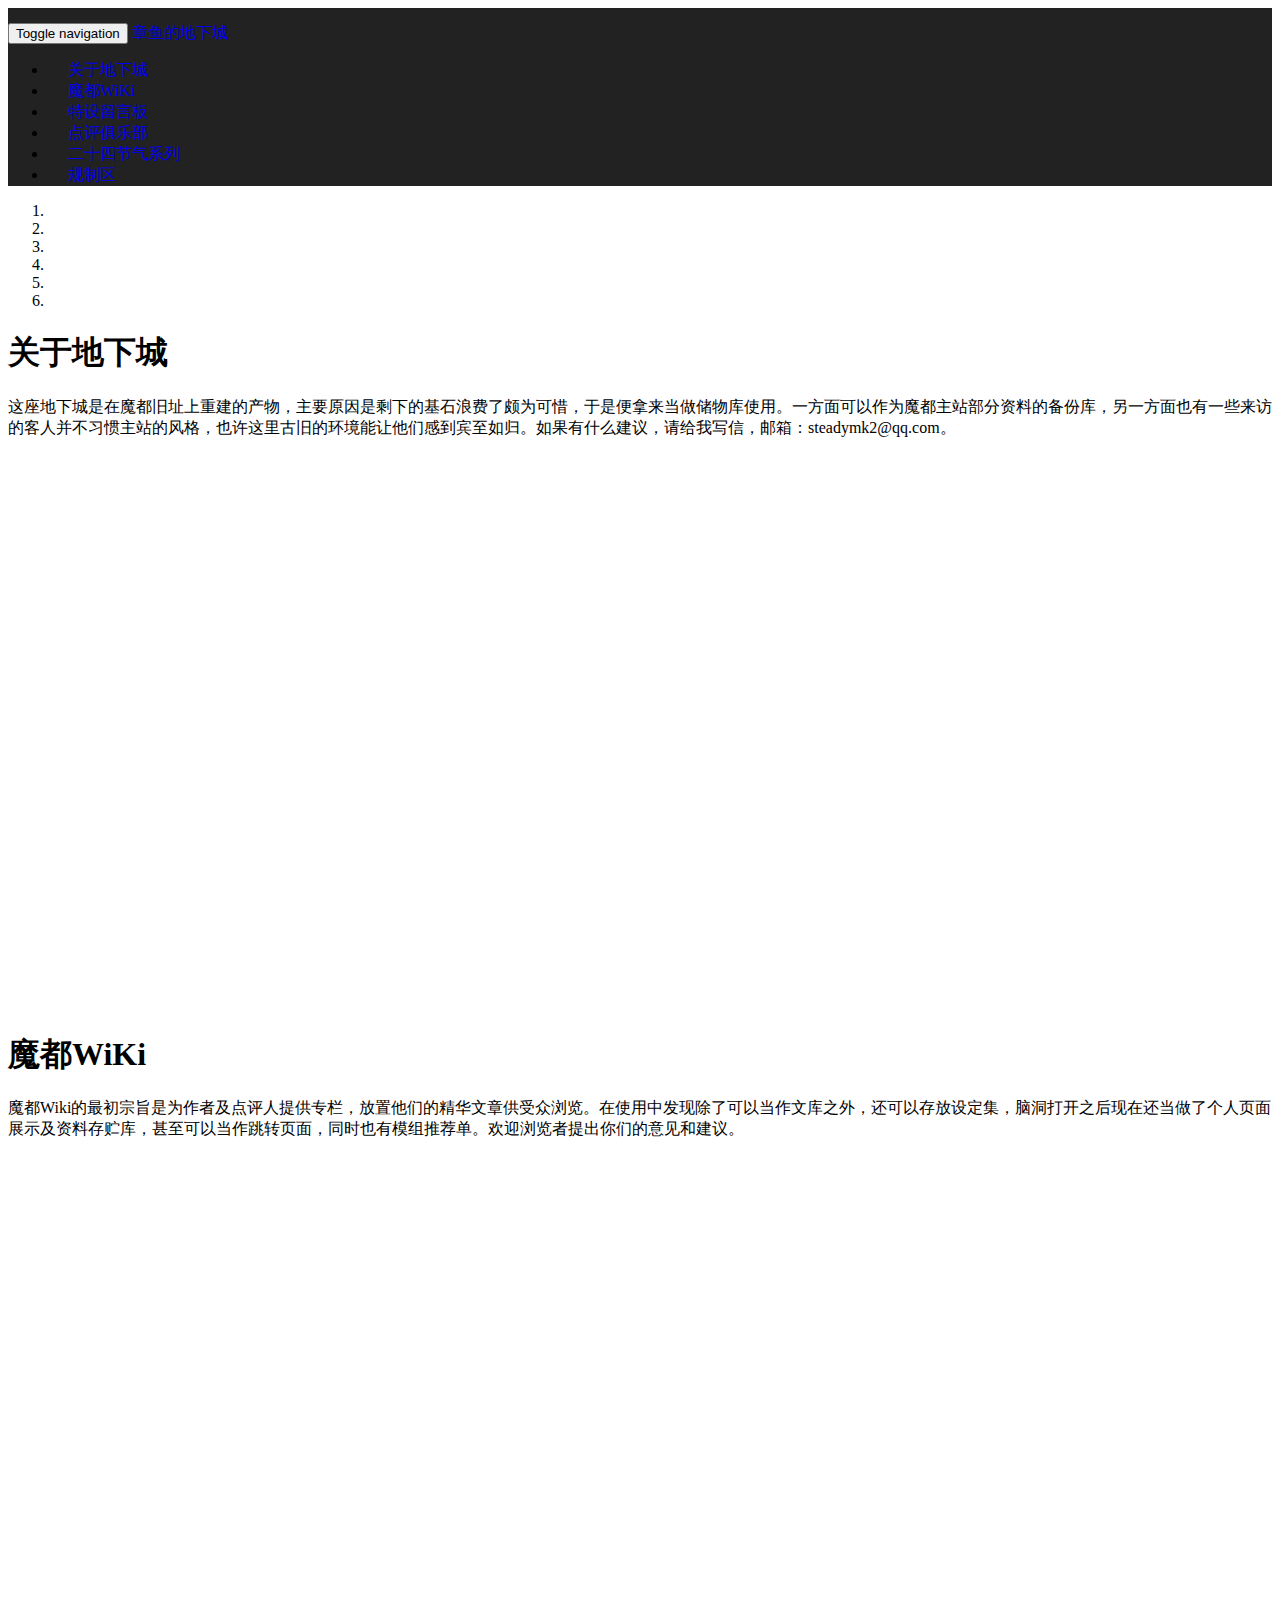
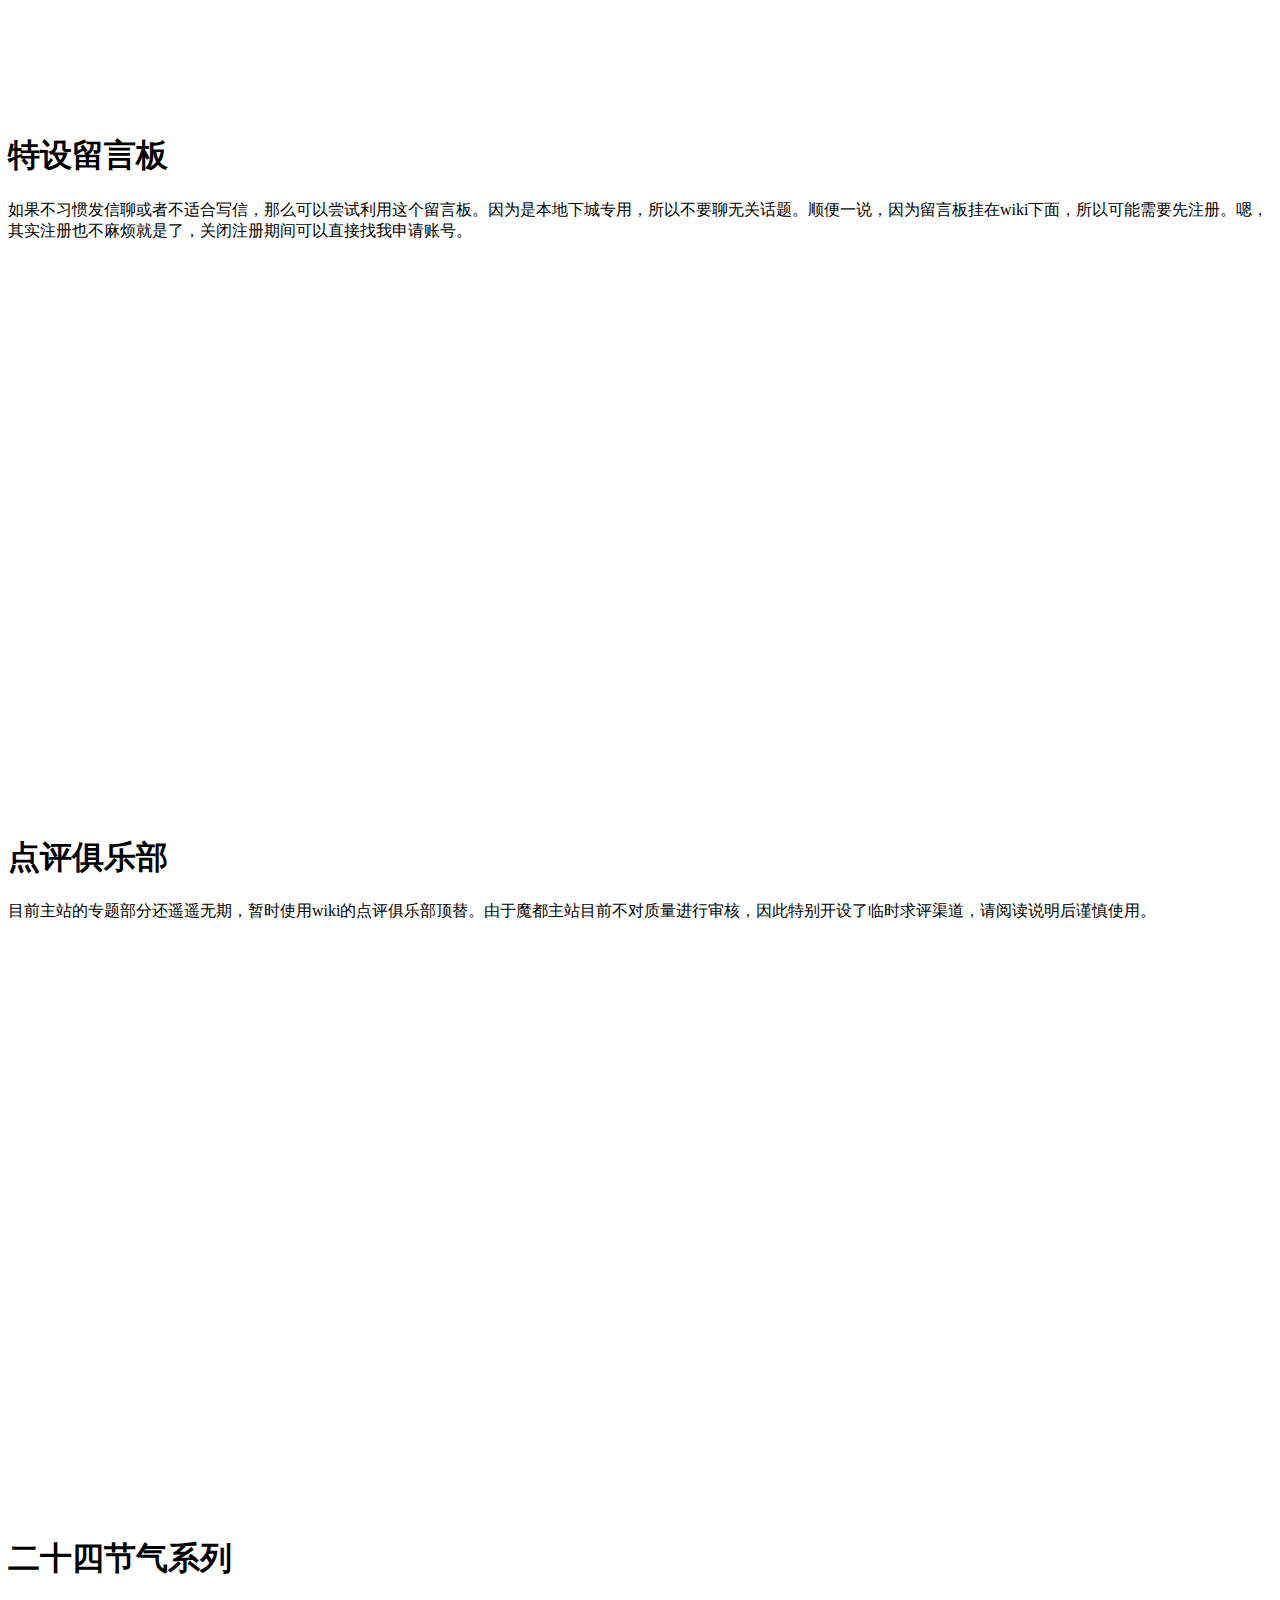
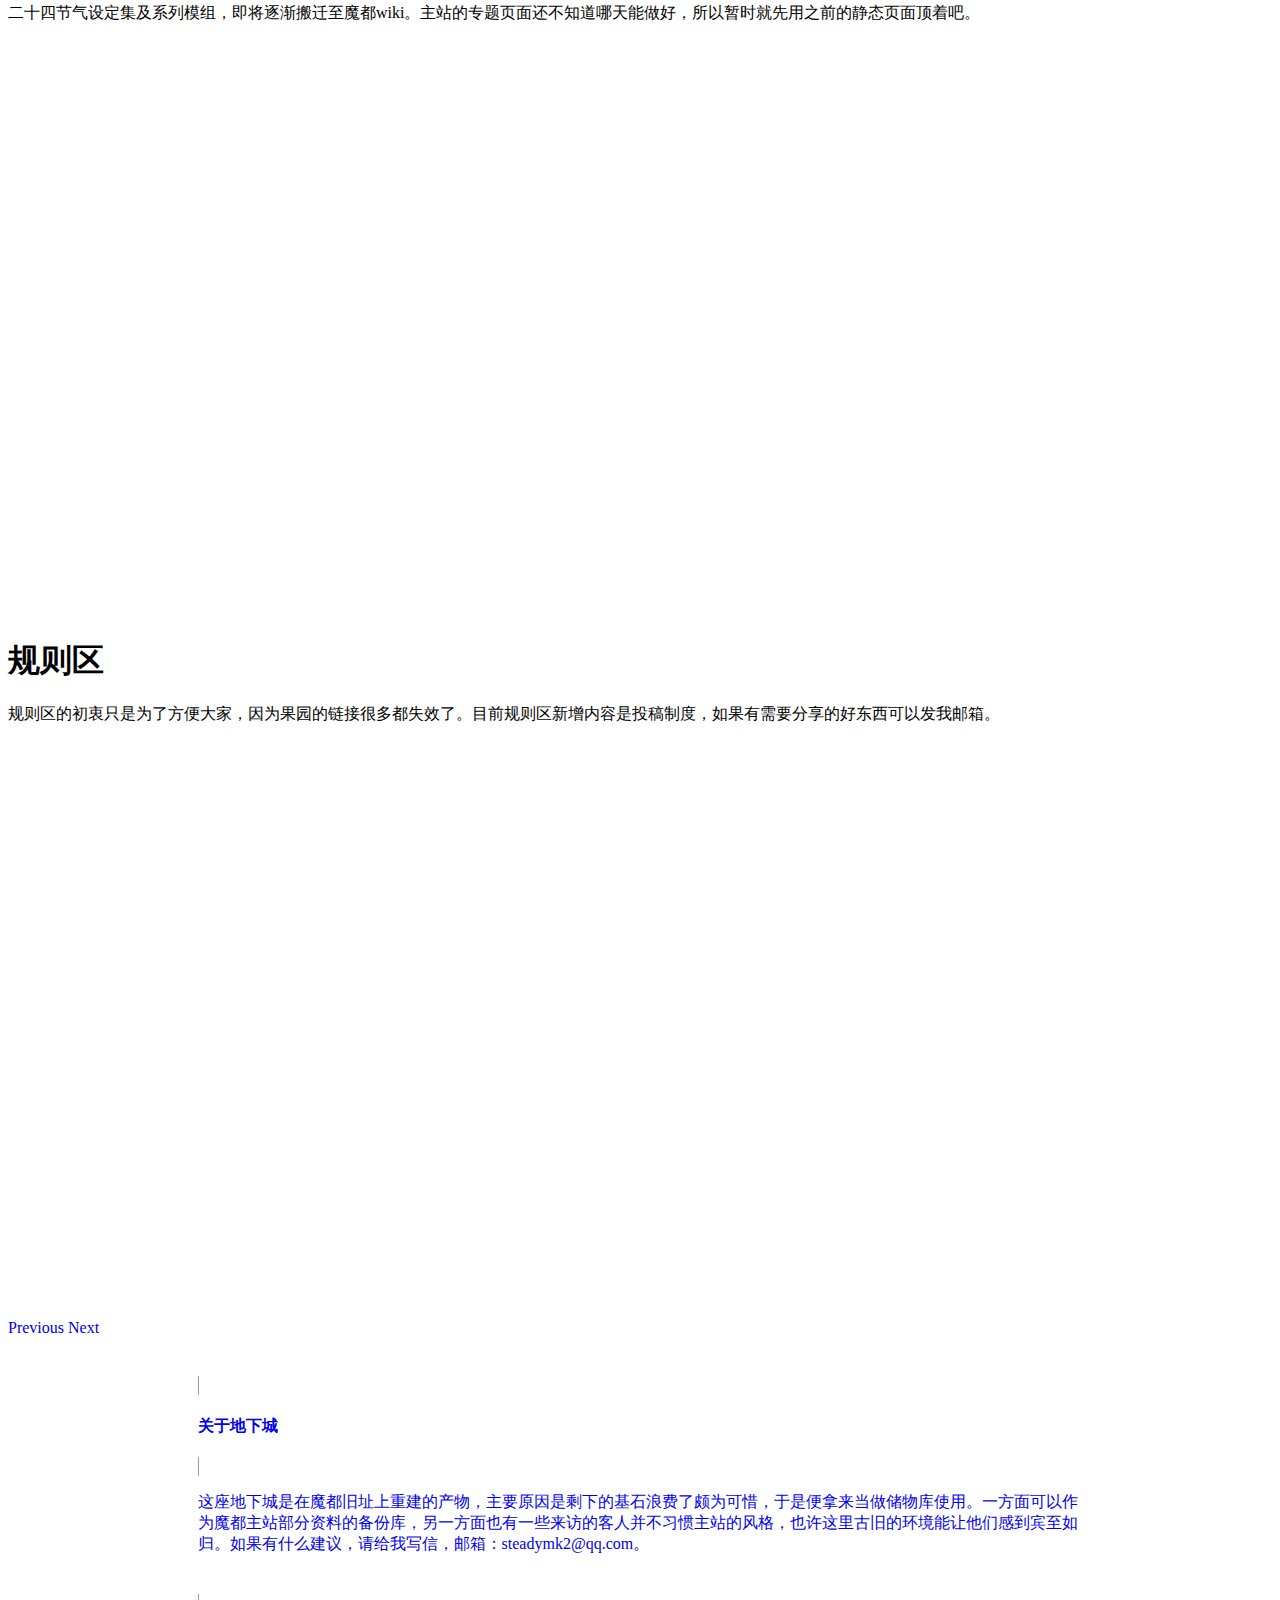
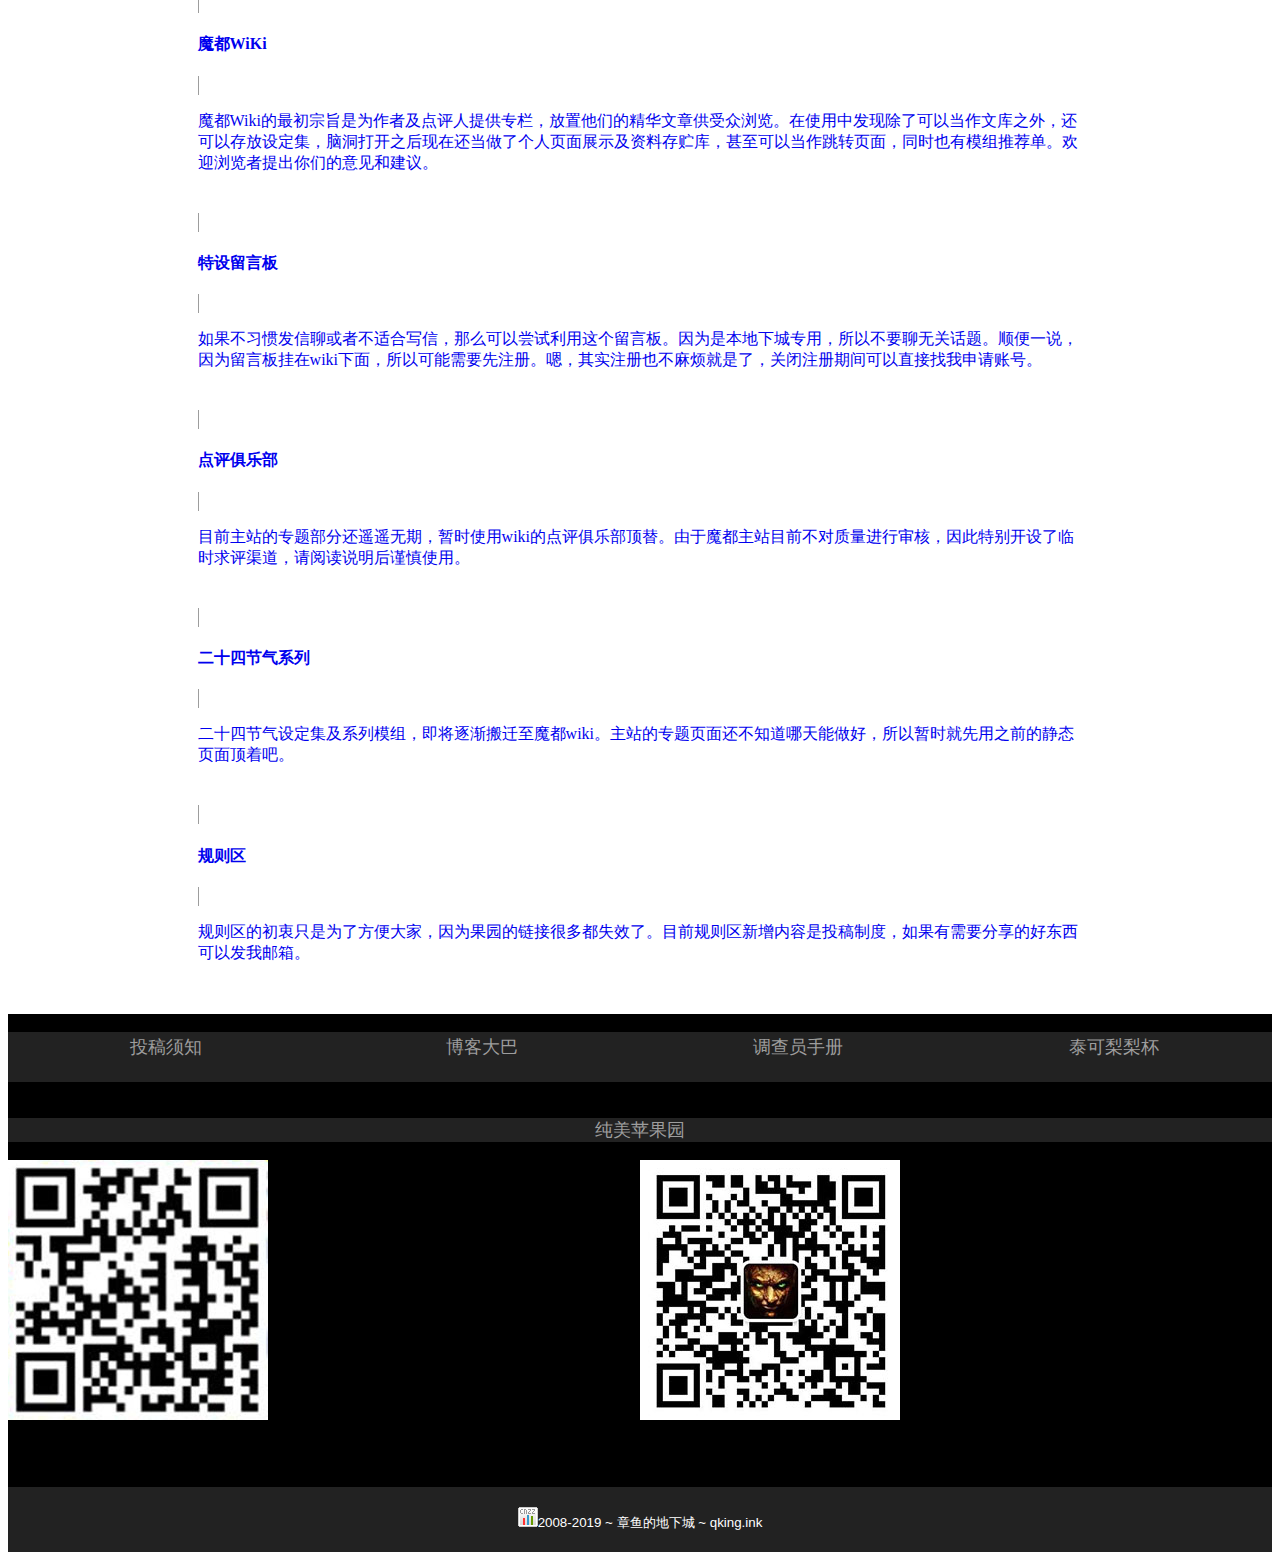
<file: index.html>
<!DOCTYPE html>
<html lang="">

<head>
    <meta charset="utf-8">
    <meta http-equiv="X-UA-Compatible" content="IE=edge">
    <meta name="viewport" content="width=device-width, initial-scale=1">
    <title>仿魔都__章鱼的地下城-魔都旧址</title>
    <!-- bootstrap3 -->
    <link rel="icon" href="./image/cnmodes/ia_100000000068.ico">
    <link href="https://cdn.staticfile.org/twitter-bootstrap/3.3.7/css/bootstrap.min.css" rel="stylesheet">
    <script src="https://cdn.staticfile.org/jquery/2.1.1/jquery.min.js"></script>
    <script src="https://cdn.staticfile.org/twitter-bootstrap/3.3.7/js/bootstrap.min.js"></script>
    <!-- 自体样式 -->
    <link rel="stylesheet" href="./css/index.css">
    <script src="./js/index.js"></script>
</head>

<body>
    <header>
        <div class="container">
            <nav class="navbar navbar-inverse" role="navigation">
                <div class="container-fluid">
                    <!-- Brand and toggle get grouped for better mobile display -->
                    <div class="navbar-header">
                        <button type="button" class="navbar-toggle" data-toggle="collapse" data-target=".navbar-ex1-collapse">
                                <span class="sr-only">Toggle navigation</span>
                                <span class="icon-bar"></span>
                                <span class="icon-bar"></span>
                                <span class="icon-bar"></span>
                            </button>
                        <a class="navbar-brand" href="./index.html">
                                章鱼的地下城
                        </a>
                    </div>

                    <!-- Collect the nav links, forms, and other content for toggling -->
                    <div class="collapse navbar-collapse navbar-ex1-collapse" id="bs-example-navbar-collapse-1">
                        <ul class="nav navbar-nav navbar-right">
                            <li><a href="net.html" title="前往魔都主站">关于地下城</a></li>
                            <li><a href="org.html" title="前往魔都WiKi">魔都WiKi</a></li>
                            <li><a href="doku.html" title="前往留言板">特设留言板</a></li>
                            <li><a href="wenjuan.html" title="前往临时求评系统">点评俱乐部</a></li>
                            <li><a href="orgItem.html" title="前往二十四节气系列">二十四节气系列</a></li>
                            <li><a href="rules.html" title="前往规制区">规制区</a></li>
                        </ul>
                    </div>
                    <!-- /.navbar-collapse -->
                </div>
            </nav>
        </div>
    </header>

    <!-- 轮播图 -->
    <section id="carousel-id" class="carousel slide" data-ride="carousel">
        <!-- 指示器 -->
        <ol class="carousel-indicators">
            <li data-target="#carousel-id" data-slide-to="0" class="active"></li>
            <li data-target="#carousel-id" data-slide-to="1"></li>
            <li data-target="#carousel-id" data-slide-to="2"></li>
            <li data-target="#carousel-id" data-slide-to="3"></li>
            <li data-target="#carousel-id" data-slide-to="4"></li>
            <li data-target="#carousel-id" data-slide-to="5"></li>
        </ol>

        <!-- 滚动内容 -->
        <div class="carousel-inner" role="listbox">
            <div class="item active" data-sm-img="./image/cnmodes/ia_200000001.jpg" data-lg-img="./image/cnmodes/lg1.jpg">
                <div class="container">
                    <div class="carousel-caption">
                        <h1>关于地下城</h1>
                        <p>这座地下城是在魔都旧址上重建的产物，主要原因是剩下的基石浪费了颇为可惜，于是便拿来当做储物库使用。一方面可以作为魔都主站部分资料的备份库，另一方面也有一些来访的客人并不习惯主站的风格，也许这里古旧的环境能让他们感到宾至如归。如果有什么建议，请给我写信，邮箱：steadymk2@qq.com。</p>
                    </div>
                </div>
            </div>
            <div class="item" data-sm-img="./image/cnmodes/ia_200000002.jpg" data-lg-img="./image/cnmodes/lg2.jpg">
                <div class="container">
                    <div class="carousel-caption">
                        <h1>魔都WiKi</h1>
                        <p>魔都Wiki的最初宗旨是为作者及点评人提供专栏，放置他们的精华文章供受众浏览。在使用中发现除了可以当作文库之外，还可以存放设定集，脑洞打开之后现在还当做了个人页面展示及资料存贮库，甚至可以当作跳转页面，同时也有模组推荐单。欢迎浏览者提出你们的意见和建议。</p>
                    </div>
                </div>
            </div>
            <div class="item" data-sm-img="./image/cnmodes/ia_200000003.jpg" data-lg-img="./image/cnmodes/lg3.jpg">
                <div class="container">
                    <div class="carousel-caption">
                        <h1>特设留言板</h1>
                        <p>如果不习惯发信聊或者不适合写信，那么可以尝试利用这个留言板。因为是本地下城专用，所以不要聊无关话题。顺便一说，因为留言板挂在wiki下面，所以可能需要先注册。嗯，其实注册也不麻烦就是了，关闭注册期间可以直接找我申请账号。</p>
                    </div>
                </div>
            </div>
            <div class="item" data-sm-img="./image/cnmodes/ia_200000004.jpg" data-lg-img="./image/cnmodes/lg4.jpg">
                <div class="container">
                    <div class="carousel-caption">
                        <h1>点评俱乐部</h1>
                        <p>目前主站的专题部分还遥遥无期，暂时使用wiki的点评俱乐部顶替。由于魔都主站目前不对质量进行审核，因此特别开设了临时求评渠道，请阅读说明后谨慎使用。</p>
                    </div>
                </div>
            </div>
            <div class="item" data-sm-img="./image/cnmodes/ia_200000005.jpg" data-lg-img="./image/cnmodes/lg5.jpg">
                <div class="container">
                    <div class="carousel-caption">
                        <h1>二十四节气系列</h1>
                        <p>二十四节气设定集及系列模组，即将逐渐搬迁至魔都wiki。主站的专题页面还不知道哪天能做好，所以暂时就先用之前的静态页面顶着吧。</p>
                    </div>
                </div>
            </div>
            <div class="item" data-sm-img="./image/cnmodes/ia_200000006.jpg" data-lg-img="./image/cnmodes/lg6.jpg">
                <div class="container">
                    <div class="carousel-caption">
                        <h1>规则区</h1>
                        <p>规则区的初衷只是为了方便大家，因为果园的链接很多都失效了。目前规则区新增内容是投稿制度，如果有需要分享的好东西可以发我邮箱。</p>
                    </div>
                </div>
            </div>
        </div>

        <!-- 左右箭头 -->
        <a class="left carousel-control" href="#carousel-id" role="button" data-slide="prev">
            <span class="glyphicon glyphicon-chevron-left" aria-hidden="true"></span>
            <span class="sr-only">Previous</span>
        </a>
        <a class="right carousel-control" href="#carousel-id" role="button" data-slide="next">
            <span class="glyphicon glyphicon-chevron-right" aria-hidden="true"></span>
            <span class="sr-only">Next</span>
        </a>
    </section>

    <!-- 中部 -->
    <div class="list-group coreCenter">
        <a href="net.html" class="list-group-item active">
            <h4 class="list-group-item-heading">
                关于地下城
            </h4>
        </a>
        <a href="#" class="list-group-item">
            <p class="list-group-item-text">
                这座地下城是在魔都旧址上重建的产物，主要原因是剩下的基石浪费了颇为可惜，于是便拿来当做储物库使用。一方面可以作为魔都主站部分资料的备份库，另一方面也有一些来访的客人并不习惯主站的风格，也许这里古旧的环境能让他们感到宾至如归。如果有什么建议，请给我写信，邮箱：steadymk2@qq.com。
            </p>
        </a>
    </div>
    <div class="list-group coreCenter">
        <a href="org.html" class="list-group-item active">
            <h4 class="list-group-item-heading">
                魔都WiKi
            </h4>
        </a>
        <a href="#" class="list-group-item">
            <p class="list-group-item-text">
                魔都Wiki的最初宗旨是为作者及点评人提供专栏，放置他们的精华文章供受众浏览。在使用中发现除了可以当作文库之外，还可以存放设定集，脑洞打开之后现在还当做了个人页面展示及资料存贮库，甚至可以当作跳转页面，同时也有模组推荐单。欢迎浏览者提出你们的意见和建议。
            </p>
        </a>
    </div>
    <div class="list-group coreCenter">
        <a href="doku.html" class="list-group-item active">
            <h4 class="list-group-item-heading">
                特设留言板
            </h4>
        </a>
        <a href="#" class="list-group-item">
            <p class="list-group-item-text">
                如果不习惯发信聊或者不适合写信，那么可以尝试利用这个留言板。因为是本地下城专用，所以不要聊无关话题。顺便一说，因为留言板挂在wiki下面，所以可能需要先注册。嗯，其实注册也不麻烦就是了，关闭注册期间可以直接找我申请账号。
            </p>
        </a>
    </div>
    <div class="list-group coreCenter">
        <a href="wenjuan.html" class="list-group-item active">
            <h4 class="list-group-item-heading">
                点评俱乐部
            </h4>
        </a>
        <a href="#" class="list-group-item">
            <p class="list-group-item-text">
                目前主站的专题部分还遥遥无期，暂时使用wiki的点评俱乐部顶替。由于魔都主站目前不对质量进行审核，因此特别开设了临时求评渠道，请阅读说明后谨慎使用。
            </p>
        </a>
    </div>
    <div class="list-group coreCenter">
        <a href="orgItem.html" class="list-group-item active">
            <h4 class="list-group-item-heading">
                二十四节气系列
            </h4>
        </a>
        <a href="#" class="list-group-item">
            <p class="list-group-item-text">
                二十四节气设定集及系列模组，即将逐渐搬迁至魔都wiki。主站的专题页面还不知道哪天能做好，所以暂时就先用之前的静态页面顶着吧。
            </p>
        </a>
    </div>
    <div class="list-group coreCenter">
        <a href="rules.html" class="list-group-item active">
            <h4 class="list-group-item-heading">
                规则区
            </h4>
        </a>
        <a href="#" class="list-group-item">
            <p class="list-group-item-text">
                规则区的初衷只是为了方便大家，因为果园的链接很多都失效了。目前规则区新增内容是投稿制度，如果有需要分享的好东西可以发我邮箱。
            </p>
        </a>
    </div>


    <!-- 底部 -->
    <div class="bottom">
        <div class="bottom-list clearfix">
            <p class="list-group-item"><a href="">投稿须知</a></p>
            <p class="list-group-item"><a href="">博客大巴</a></p>
            <p class="list-group-item"><a href="">调查员手册</a></p>
            <p class="list-group-item"><a href="">泰可梨梨杯</a></p>
        </div>
        <div class="bottom-apple">
            <p class="list-group-item"><a href="../www.goddessfantasy.net/bbs/index.php" target="_blank">纯美苹果园</a></p>
        </div>
        <!-- 二维码 -->

        <div class="clearfix bottomfl">
            <div class="col-sm-6 col-md-3">
                <div class="thumbnail">
                    <img src="./image/cnmodes/ia_200000007.jpg" alt="通用的占位符缩略图">
                    <div class="caption" style="text-align: center;">
                        <h3>魔都微博二维码</h3>
                    </div>
                </div>
            </div>
            <div class="col-sm-6 col-md-3">
                <div class="thumbnail">
                    <img src="./image/cnmodes/ia_200000008.jpg" alt="通用的占位符缩略图">
                    <div class="caption" style="text-align: center;">
                        <h3>魔都微信公众号二维码</h3>
                    </div>
                </div>
            </div>
        </div>
        <div class="bottom-btn">
            <button type="button" class="btn btn-default btn-sm">
                <img src="./image/cnmodes/ia_200000009.gif"/>2008-2019 ~ 章鱼的地下城 ~ qking.ink
            </button>
        </div>

    </div>

</body>

</html>
</file>
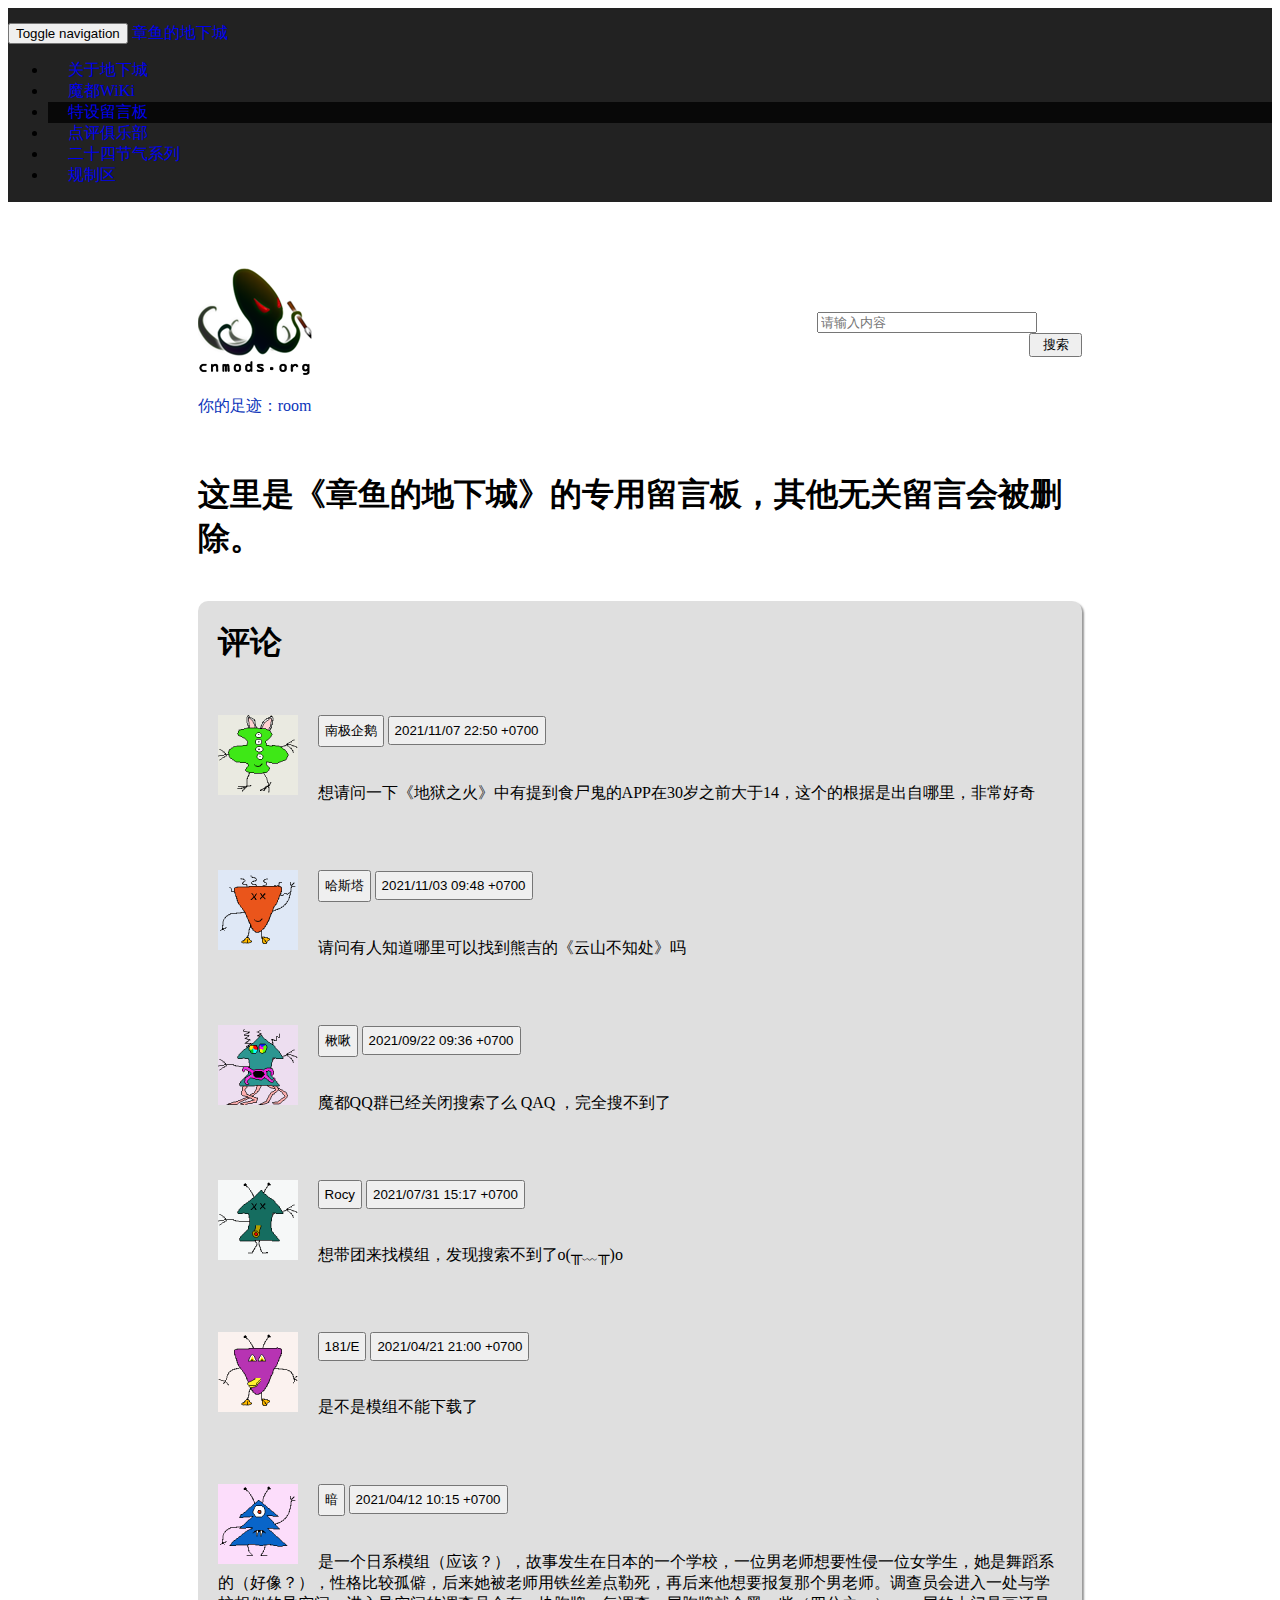
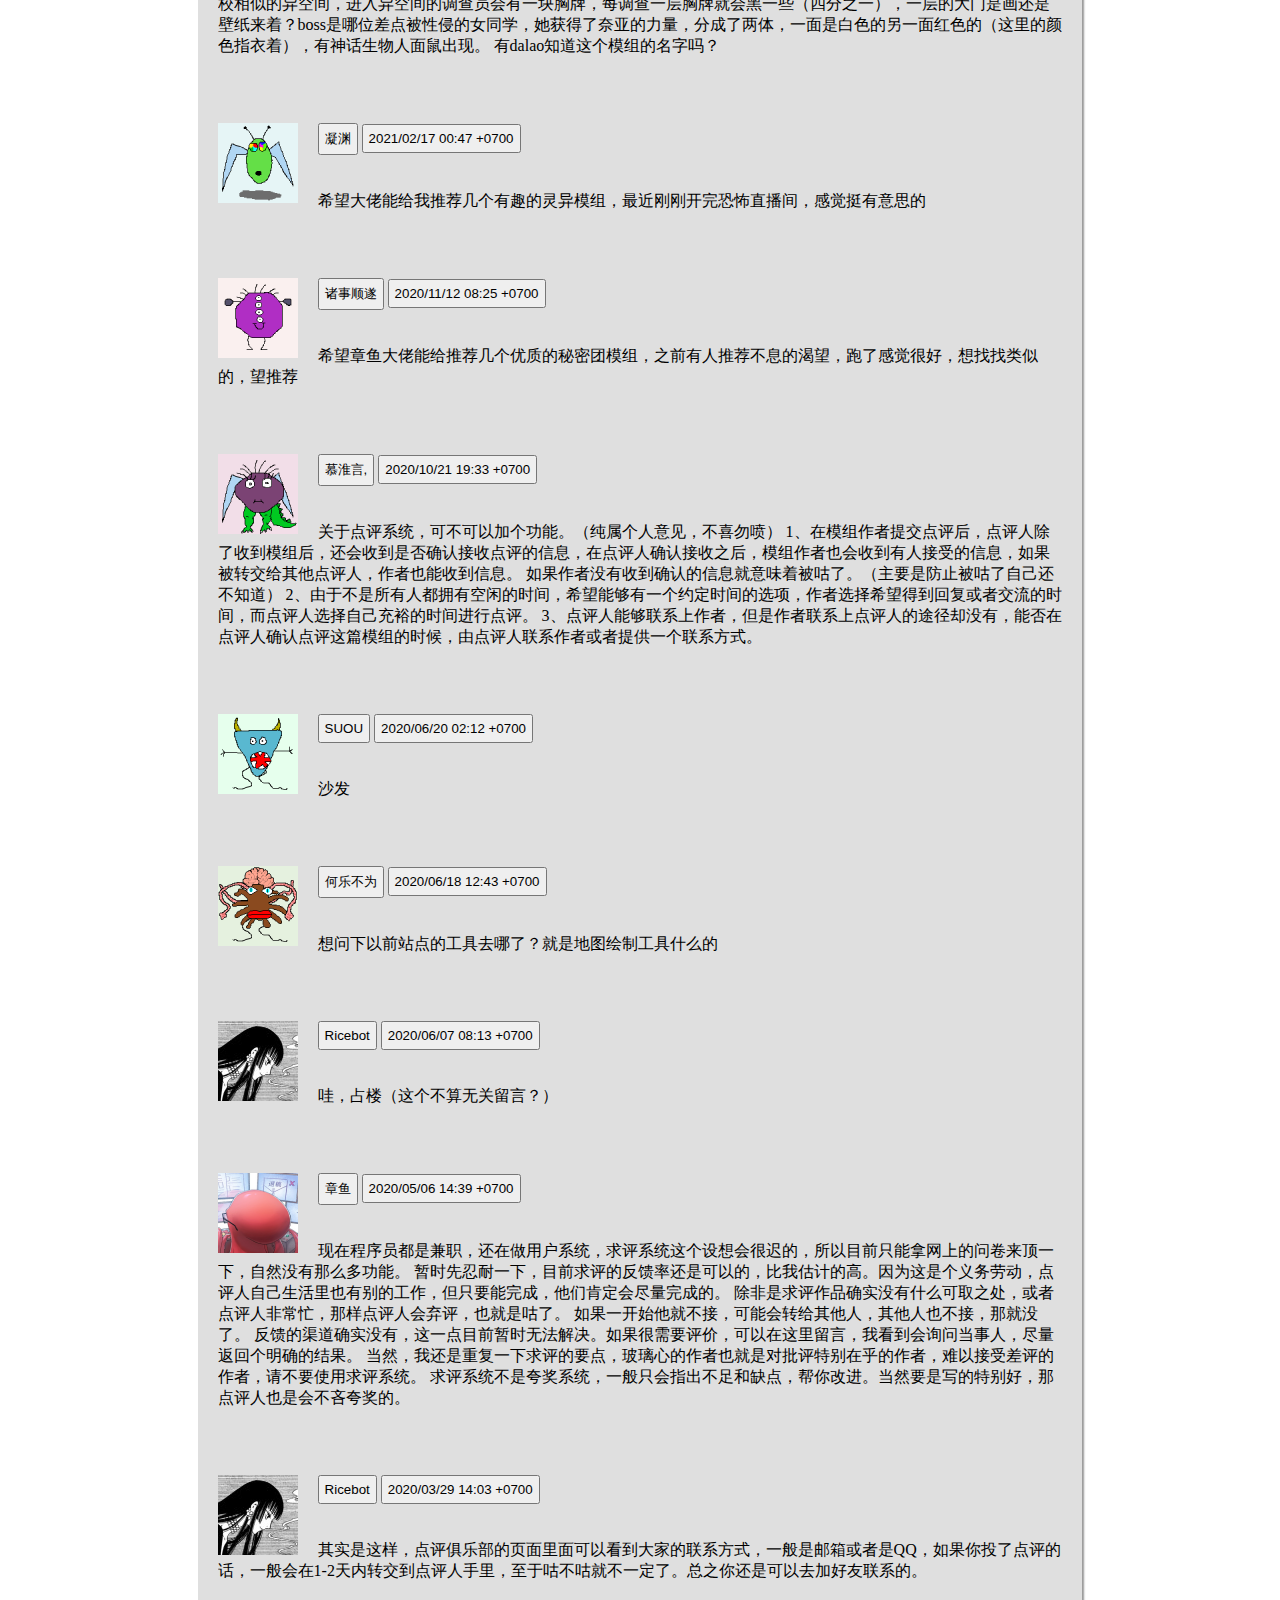
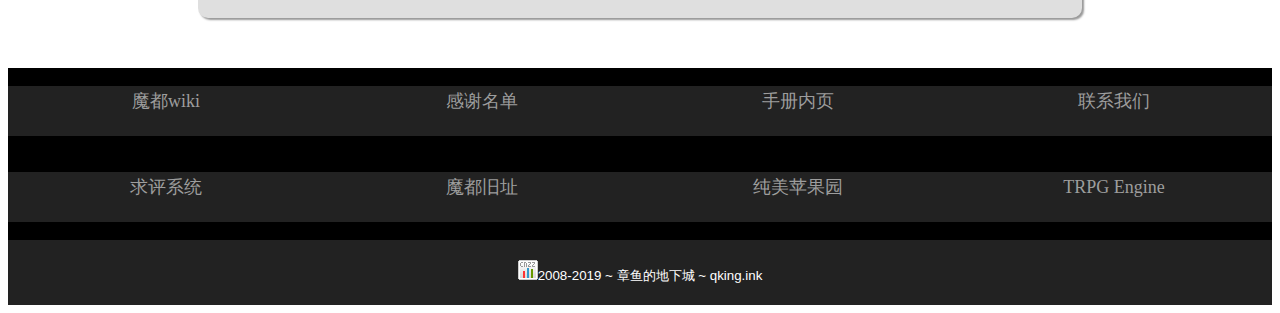
<file: doku.html>
<!DOCTYPE html>
<html lang="">

<head>
    <meta charset="utf-8">
    <meta http-equiv="X-UA-Compatible" content="IE=edge">
    <meta name="viewport" content="width=device-width, initial-scale=1">
    <title>仿魔都__room</title>
    <!-- bootstrap3 -->
    <link rel="icon" href="./image/cnmodes/ia_100000000068.ico">
    <link href="https://cdn.staticfile.org/twitter-bootstrap/3.3.7/css/bootstrap.min.css" rel="stylesheet">
    <script src="https://cdn.staticfile.org/jquery/2.1.1/jquery.min.js"></script>
    <script src="https://cdn.staticfile.org/twitter-bootstrap/3.3.7/js/bootstrap.min.js"></script>
    <!-- 自体样式 -->
    <link rel="stylesheet" href="./css/index.css">
    <script src="./js/index.js"></script>
</head>

<body>
    <header>
        <div class="container">
            <nav class="navbar navbar-inverse" role="navigation">
                <div class="container-fluid clearfix">
                    <!-- Brand and toggle get grouped for better mobile display -->
                    <div class="navbar-header">
                        <button type="button" class="navbar-toggle" data-toggle="collapse" data-target=".navbar-ex1-collapse">
                                <span class="sr-only">Toggle navigation</span>
                                <span class="icon-bar"></span>
                                <span class="icon-bar"></span>
                                <span class="icon-bar"></span>
                            </button>
                        <a class="navbar-brand" href="./index.html">
                                章鱼的地下城
                        </a>
                    </div>
                    <!-- Collect the nav links, forms, and other content for toggling -->
                    <!-- <div class="collapse navbar-collapse navbar-ex1-collapse">
                        <form class="navbar-form navbar-left" role="search">
                            <div class="form-group">
                                <input type="text" class="form-control" placeholder="请输入内容查询模组">
                            </div>
                            <button type="submit" class="btn btn-default">搜索</button>
                        </form> -->
                    <div class="collapse navbar-collapse navbar-ex1-collapse" id="bs-example-navbar-collapse-1">
                        <ul class="nav navbar-nav navbar-right">
                            <li><a href="net.html" title="前往魔都主站">关于地下城</a></li>
                            <li><a href="org.html" title="前往魔都WiKi">魔都WiKi</a></li>
                            <li class="actives"><a href="doku.html" title="前往留言板">特设留言板</a></li>
                            <li><a href="wenjuan.html" title="前往临时求评系统">点评俱乐部</a></li>
                            <li><a href="orgItem.html" title="前往二十四节气系列">二十四节气系列</a></li>
                            <li><a href="rules.html" title="前往规制区">规制区</a></li>
                        </ul>
                    </div>
                    <!-- </div> -->
                    <!-- /.navbar-collapse -->
                </div>
            </nav>
        </div>
    </header>

    <!-- 中部 -->
    <div class="coreCenter clearfix">
        <div class="orgBtnImg">
            <img src="./image/cnmodes/ia_300000000.png" alt="" srcset="">
            <p style="color: #0b34ba;">你的足迹：<span>room</span></p>
        </div>
        <div class="orgInput">
            <input type="text" class="form-control" placeholder="请输入内容">
            <button type="submit" class="btn btn-default">搜索</button>
        </div>
    </div>

    <!-- 标题 -->

    <div class="coreCenter">
        <div class="page-header">
            <h1>这里是《章鱼的地下城》的专用留言板，其他无关留言会被删除。
            </h1>
        </div>
    </div>

    <!-- 聊天框 -->

    <!-- 图片评论 -->
    <div class="coreCenter">

        <div class="news">
            <div class="page-header" style="margin: 0;">
                <h1 style="margin: 0;">评论
                </h1>
            </div>
            <div class="page-header clearfix newPage">
                <img src="./image/cnmodes/ia_300000002.png" class="img-thumbnail" alt="Image">
                <button type="button" class="btn btn-default btn-lg">
                    <span class="glyphicon glyphicon-user"></span>南极企鹅
                </button>
                <button type="button" class="btn btn-default btn-lg">
                    <span class="glyphicon glyphicon-time"></span>2021/11/07 22:50 +0700
                </button>
                <p>想请问一下《地狱之火》中有提到食尸鬼的APP在30岁之前大于14，这个的根据是出自哪里，非常好奇 </p>
            </div>

            <div class="page-header clearfix newPage">
                <img src="./image/cnmodes/ia_300000003.png" class="img-thumbnail" alt="Image">
                <button type="button" class="btn btn-default btn-lg">
                    <span class="glyphicon glyphicon-user"></span>哈斯塔
                </button>
                <button type="button" class="btn btn-default btn-lg">
                    <span class="glyphicon glyphicon-time"></span>2021/11/03 09:48 +0700
                </button>
                <p>请问有人知道哪里可以找到熊吉的《云山不知处》吗 </p>
            </div>

            <div class="page-header clearfix newPage">
                <img src="./image/cnmodes/ia_300000004.png" class="img-thumbnail" alt="Image">
                <button type="button" class="btn btn-default btn-lg">
                    <span class="glyphicon glyphicon-user"></span>楸啾
                </button>
                <button type="button" class="btn btn-default btn-lg">
                    <span class="glyphicon glyphicon-time"></span>2021/09/22 09:36 +0700
                </button>
                <p>魔都QQ群已经关闭搜索了么 QAQ ，完全搜不到了 </p>
            </div>

            <div class="page-header clearfix newPage">
                <img src="./image/cnmodes/ia_300000005.png" class="img-thumbnail" alt="Image">
                <button type="button" class="btn btn-default btn-lg">
                    <span class="glyphicon glyphicon-user"></span>Rocy
                </button>
                <button type="button" class="btn btn-default btn-lg">
                    <span class="glyphicon glyphicon-time"></span>2021/07/31 15:17 +0700
                </button>
                <p>想带团来找模组，发现搜索不到了o(╥﹏╥)o </p>
            </div>

            <div class="page-header clearfix newPage">
                <img src="./image/cnmodes/ia_300000006.png" class="img-thumbnail" alt="Image">
                <button type="button" class="btn btn-default btn-lg">
                    <span class="glyphicon glyphicon-user"></span>181/E
                </button>
                <button type="button" class="btn btn-default btn-lg">
                    <span class="glyphicon glyphicon-time"></span>2021/04/21 21:00 +0700
                </button>
                <p>是不是模组不能下载了 </p>
            </div>

            <div class="page-header clearfix newPage">
                <img src="./image/cnmodes/ia_300000007.png" class="img-thumbnail" alt="Image">
                <button type="button" class="btn btn-default btn-lg">
                    <span class="glyphicon glyphicon-user"></span>暗
                </button>
                <button type="button" class="btn btn-default btn-lg">
                    <span class="glyphicon glyphicon-time"></span>2021/04/12 10:15 +0700
                </button>
                <p>是一个日系模组（应该？），故事发生在日本的一个学校，一位男老师想要性侵一位女学生，她是舞蹈系的（好像？），性格比较孤僻，后来她被老师用铁丝差点勒死，再后来他想要报复那个男老师。调查员会进入一处与学校相似的异空间，进入异空间的调查员会有一块胸牌，每调查一层胸牌就会黑一些（四分之一），一层的大门是画还是壁纸来着？boss是哪位差点被性侵的女同学，她获得了奈亚的力量，分成了两体，一面是白色的另一面红色的（这里的颜色指衣着），有神话生物人面鼠出现。 有dalao知道这个模组的名字吗？
                </p>
            </div>

            <div class="page-header clearfix newPage">
                <img src="./image/cnmodes/ia_300000008.png" class="img-thumbnail" alt="Image">
                <button type="button" class="btn btn-default btn-lg">
                    <span class="glyphicon glyphicon-user"></span>凝渊
                </button>
                <button type="button" class="btn btn-default btn-lg">
                    <span class="glyphicon glyphicon-time"></span>2021/02/17 00:47 +0700
                </button>
                <p>希望大佬能给我推荐几个有趣的灵异模组，最近刚刚开完恐怖直播间，感觉挺有意思的 </p>
            </div>

            <div class="page-header clearfix newPage">
                <img src="./image/cnmodes/ia_300000009.png" class="img-thumbnail" alt="Image">
                <button type="button" class="btn btn-default btn-lg">
                    <span class="glyphicon glyphicon-user"></span>诸事顺遂
                </button>
                <button type="button" class="btn btn-default btn-lg">
                    <span class="glyphicon glyphicon-time"></span>2020/11/12 08:25 +0700
                </button>
                <p>希望章鱼大佬能给推荐几个优质的秘密团模组，之前有人推荐不息的渴望，跑了感觉很好，想找找类似的，望推荐 </p>
            </div>

            <div class="page-header clearfix newPage">
                <img src="./image/cnmodes/ia_300000010.png" class="img-thumbnail" alt="Image">
                <button type="button" class="btn btn-default btn-lg">
                    <span class="glyphicon glyphicon-user"></span>慕淮言,
                </button>
                <button type="button" class="btn btn-default btn-lg">
                    <span class="glyphicon glyphicon-time"></span>2020/10/21 19:33 +0700
                </button>
                <p>关于点评系统，可不可以加个功能。（纯属个人意见，不喜勿喷） 1、在模组作者提交点评后，点评人除了收到模组后，还会收到是否确认接收点评的信息，在点评人确认接收之后，模组作者也会收到有人接受的信息，如果被转交给其他点评人，作者也能收到信息。 如果作者没有收到确认的信息就意味着被咕了。（主要是防止被咕了自己还不知道） 2、由于不是所有人都拥有空闲的时间，希望能够有一个约定时间的选项，作者选择希望得到回复或者交流的时间，而点评人选择自己充裕的时间进行点评。 3、点评人能够联系上作者，但是作者联系上点评人的途径却没有，能否在点评人确认点评这篇模组的时候，由点评人联系作者或者提供一个联系方式。</p>
            </div>

            <div class="page-header clearfix newPage">
                <img src="./image/cnmodes/ia_300000012.png" class="img-thumbnail" alt="Image">
                <button type="button" class="btn btn-default btn-lg">
                    <span class="glyphicon glyphicon-user"></span>SUOU
                </button>
                <button type="button" class="btn btn-default btn-lg">
                    <span class="glyphicon glyphicon-time"></span>2020/06/20 02:12 +0700
                </button>
                <p>沙发</p>
            </div>

            <div class="page-header clearfix newPage">
                <img src="./image/cnmodes/ia_300000013.png" class="img-thumbnail" alt="Image">
                <button type="button" class="btn btn-default btn-lg">
                    <span class="glyphicon glyphicon-user"></span>何乐不为
                </button>
                <button type="button" class="btn btn-default btn-lg">
                    <span class="glyphicon glyphicon-time"></span>2020/06/18 12:43 +0700
                </button>
                <p>想问下以前站点的工具去哪了？就是地图绘制工具什么的 </p>
            </div>

            <div class="page-header clearfix newPage">
                <img src="./image/cnmodes/ia_300000023.jpg" class="img-thumbnail" alt="Image">
                <button type="button" class="btn btn-default btn-lg">
                    <span class="glyphicon glyphicon-user"></span>Ricebot
                </button>
                <button type="button" class="btn btn-default btn-lg">
                    <span class="glyphicon glyphicon-time"></span>2020/06/07 08:13 +0700
                </button>
                <p>哇，占楼（这个不算无关留言？） </p>
            </div>

            <div class="page-header clearfix newPage">
                <img src="./image/cnmodes/ia_300000047.png" class="img-thumbnail" alt="Image">
                <button type="button" class="btn btn-default btn-lg">
                    <span class="glyphicon glyphicon-user"></span>章鱼
                </button>
                <button type="button" class="btn btn-default btn-lg">
                    <span class="glyphicon glyphicon-time"></span>2020/05/06 14:39 +0700
                </button>
                <p>现在程序员都是兼职，还在做用户系统，求评系统这个设想会很迟的，所以目前只能拿网上的问卷来顶一下，自然没有那么多功能。 暂时先忍耐一下，目前求评的反馈率还是可以的，比我估计的高。因为这是个义务劳动，点评人自己生活里也有别的工作，但只要能完成，他们肯定会尽量完成的。 除非是求评作品确实没有什么可取之处，或者点评人非常忙，那样点评人会弃评，也就是咕了。 如果一开始他就不接，可能会转给其他人，其他人也不接，那就没了。 反馈的渠道确实没有，这一点目前暂时无法解决。如果很需要评价，可以在这里留言，我看到会询问当事人，尽量返回个明确的结果。
                    当然，我还是重复一下求评的要点，玻璃心的作者也就是对批评特别在乎的作者，难以接受差评的作者，请不要使用求评系统。 求评系统不是夸奖系统，一般只会指出不足和缺点，帮你改进。当然要是写的特别好，那点评人也是会不吝夸奖的。 </p>
            </div>

            <div class="page-header clearfix newPage">
                <img src="./image/cnmodes/ia_300000023.jpg" class="img-thumbnail" alt="Image">
                <button type="button" class="btn btn-default btn-lg">
                    <span class="glyphicon glyphicon-user"></span>Ricebot
                </button>
                <button type="button" class="btn btn-default btn-lg">
                    <span class="glyphicon glyphicon-time"></span>2020/03/29 14:03 +0700
                </button>
                <p>其实是这样，点评俱乐部的页面里面可以看到大家的联系方式，一般是邮箱或者是QQ，如果你投了点评的话，一般会在1-2天内转交到点评人手里，至于咕不咕就不一定了。总之你还是可以去加好友联系的。</p>
            </div>
        </div>
    </div>


    <!-- 底部 -->
    <div class="bottom">
        <div class="bottom-list clearfix">
            <p class="list-group-item"><a href="">魔都wiki</a></p>
            <p class="list-group-item"><a href="">感谢名单</a></p>
            <p class="list-group-item"><a href="">手册内页</a></p>
            <p class="list-group-item"><a href="">联系我们</a></p>
        </div>
        <div class="bottom-list clearfix" style="margin-top: 0;">
            <p class="list-group-item"><a href="">求评系统</a></p>
            <p class="list-group-item"><a href="">魔都旧址</a></p>
            <p class="list-group-item"><a href="">纯美苹果园</a></p>
            <p class="list-group-item"><a href="">TRPG Engine</a></p>
        </div>

        <div class="bottom-btn">
            <button type="button" class="btn btn-default btn-sm">
                <img src="./image/cnmodes/ia_200000009.gif"/>2008-2019 ~ 章鱼的地下城 ~ qking.ink
            </button>
        </div>

    </div>

</body>

</html>
</file>
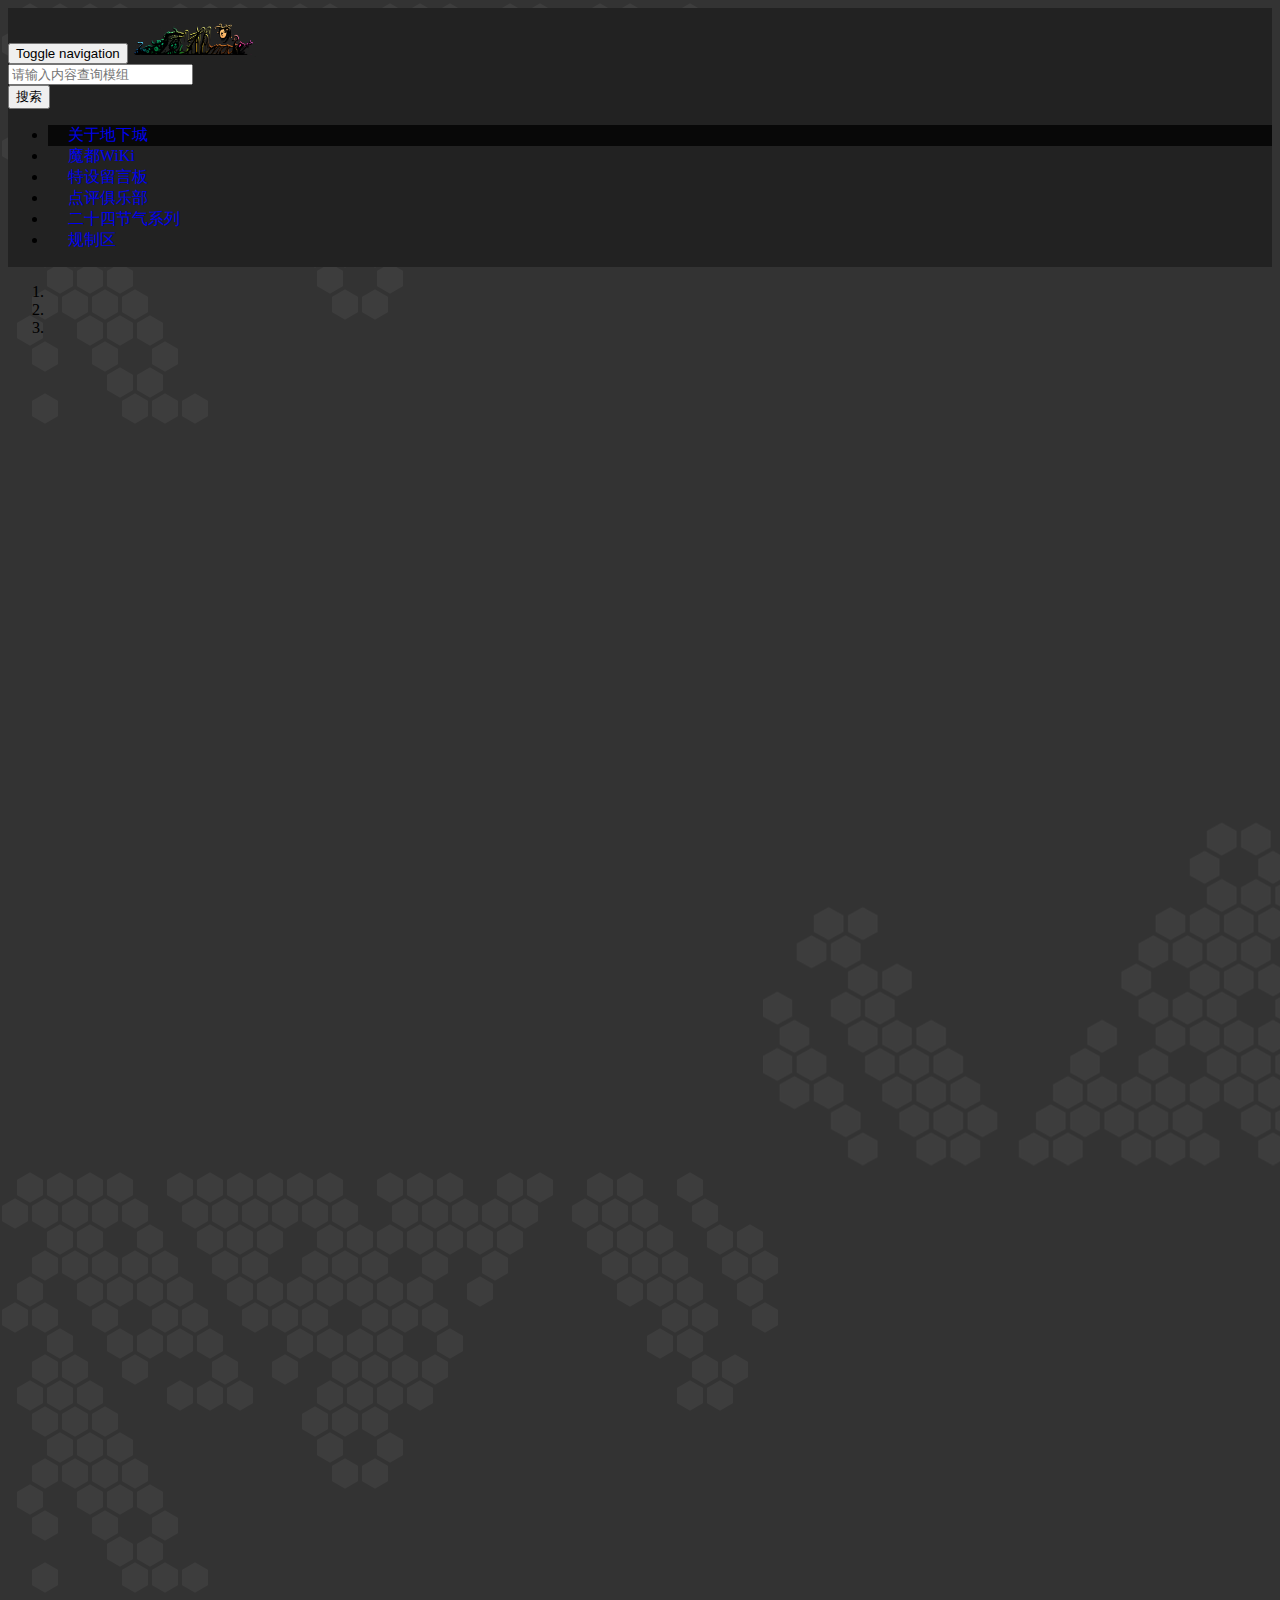
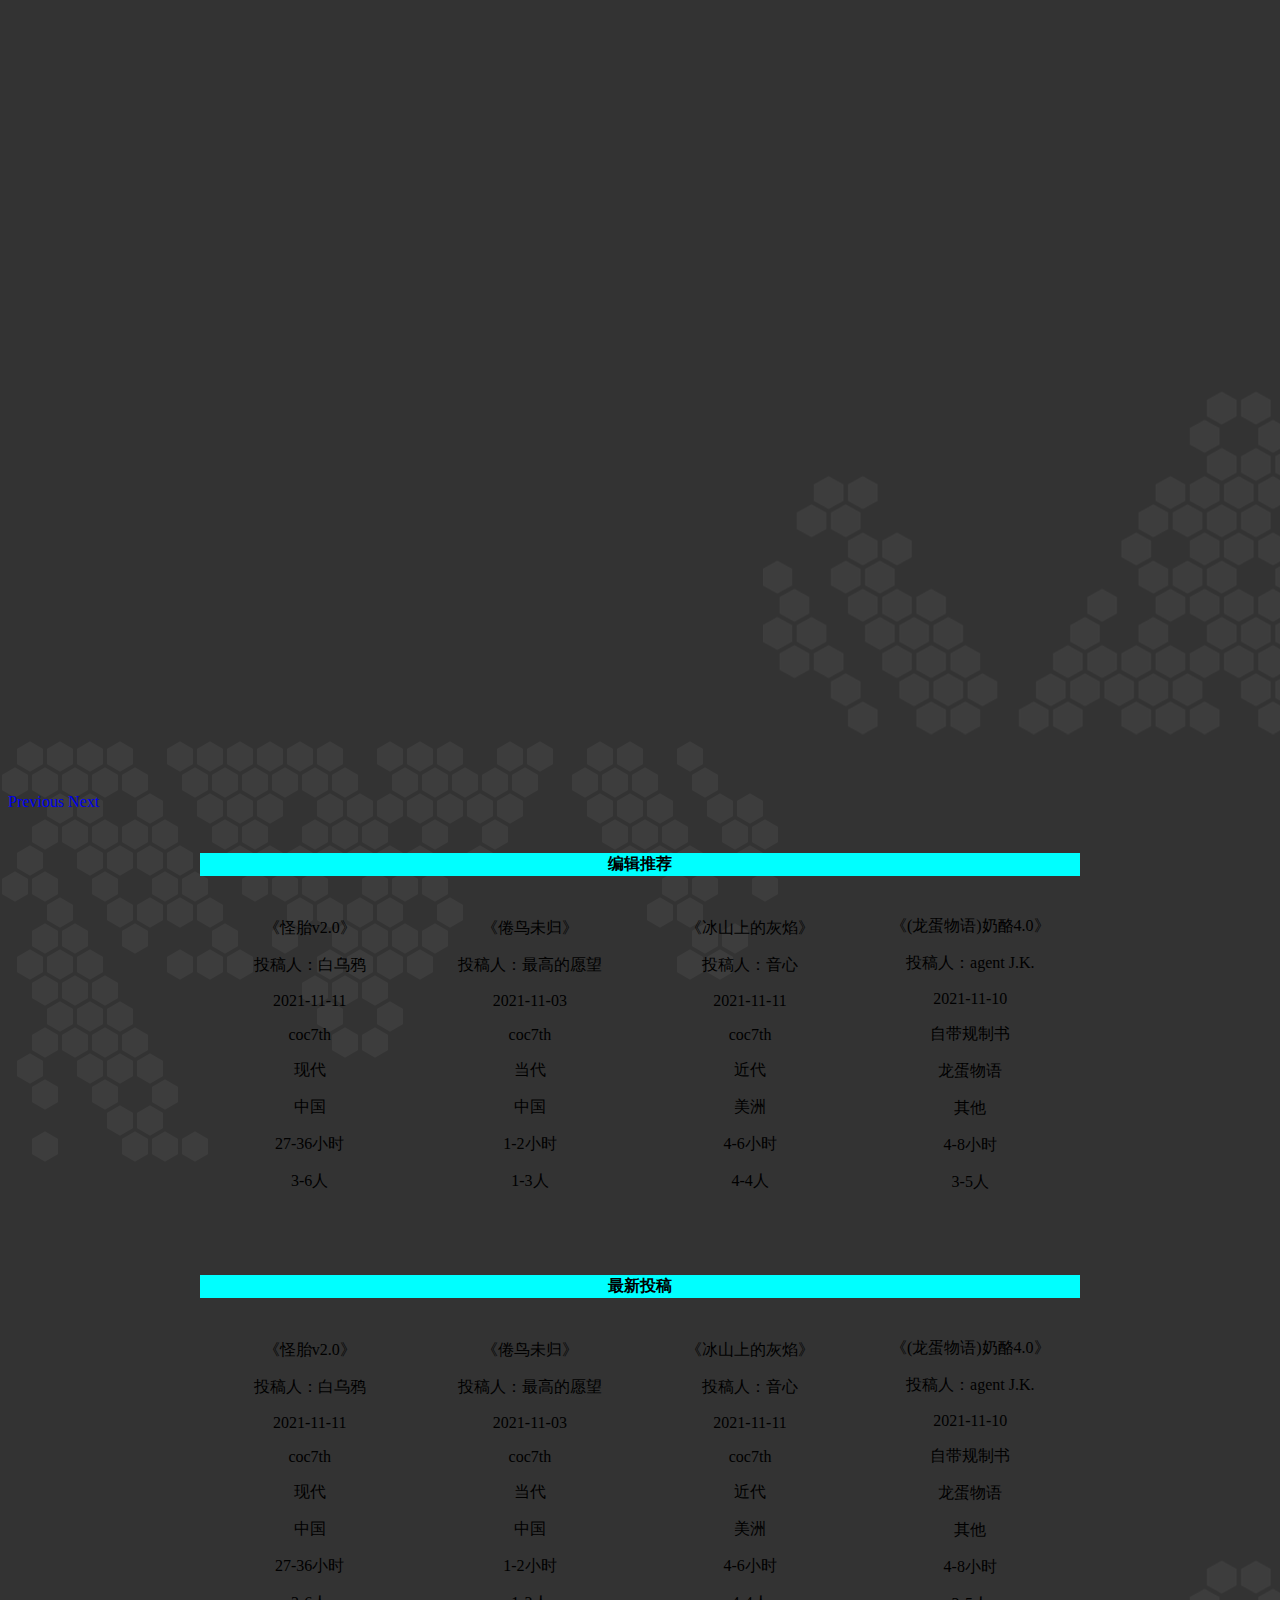
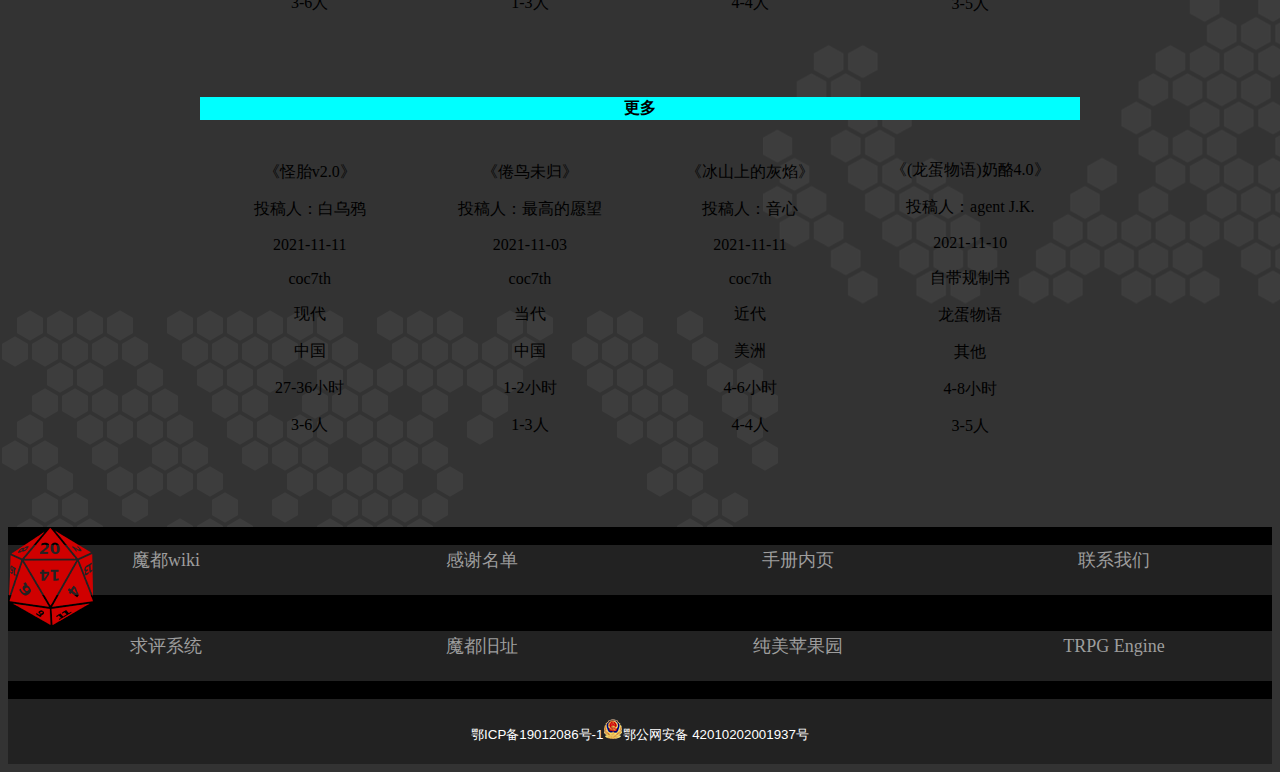
<file: net.html>
<!DOCTYPE html>
<html lang="">

<head>
    <meta charset="utf-8">
    <meta http-equiv="X-UA-Compatible" content="IE=edge">
    <meta name="viewport" content="width=device-width, initial-scale=1">
    <title>仿魔都__魔都</title>
    <!-- bootstrap3 -->
    <link rel="icon" href="./image/cnmodes/ia_100000000068.ico">
    <link href="https://cdn.staticfile.org/twitter-bootstrap/3.3.7/css/bootstrap.min.css" rel="stylesheet">
    <script src="https://cdn.staticfile.org/jquery/2.1.1/jquery.min.js"></script>
    <script src="https://cdn.staticfile.org/twitter-bootstrap/3.3.7/js/bootstrap.min.js"></script>
    <!-- 自体样式 -->
    <link rel="stylesheet" href="./css/index.css">
    <script src="./js/index.js"></script>
</head>

<body style="background-image: url(./image/cnmodes/bg_modu.png);">
    <header>
        <div class="container">
            <nav class="navbar navbar-inverse" role="navigation">
                <div class="container-fluid clearfix">
                    <!-- Brand and toggle get grouped for better mobile display -->
                    <div class="navbar-header">
                        <button type="button" class="navbar-toggle" data-toggle="collapse" data-target=".navbar-ex1-collapse">
                                <span class="sr-only">Toggle navigation</span>
                                <span class="icon-bar"></span>
                                <span class="icon-bar"></span>
                                <span class="icon-bar"></span>
                            </button>
                        <a class="navbar-brand" href="./index.html" title="章鱼的地下城">
                            <img style="height: 35px;" src="./image/cnmodes/netlogo.png" alt="">
                        </a>
                    </div>
                    <!-- Collect the nav links, forms, and other content for toggling -->
                    <div class="collapse navbar-collapse navbar-ex1-collapse">
                        <form class="navbar-form navbar-left" role="search">
                            <div class="form-group">
                                <input type="text" class="form-control" placeholder="请输入内容查询模组">
                            </div>
                            <button type="submit" class="btn btn-default">搜索</button>
                        </form>
                        <div class="collapse navbar-collapse navbar-ex1-collapse" id="bs-example-navbar-collapse-1">
                            <ul class="nav navbar-nav navbar-right">
                                <li class="actives"><a href="net.html" title="前往魔都主站">关于地下城</a></li>
                                <li><a href="org.html" title="前往魔都WiKi">魔都WiKi</a></li>
                                <li><a href="doku.html" title="前往留言板">特设留言板</a></li>
                                <li><a href="wenjuan.html" title="前往临时求评系统">点评俱乐部</a></li>
                                <li><a href="orgItem.html" title="前往二十四节气系列">二十四节气系列</a></li>
                                <li><a href="rules.html" title="前往规制区">规制区</a></li>
                            </ul>
                        </div>
                    </div>
                    <!-- /.navbar-collapse -->
                </div>
            </nav>
        </div>
    </header>

    <!-- 轮播图 -->
    <section id="carousel-id" class="carousel slide" data-ride="carousel">
        <!-- 指示器 -->
        <ol class="carousel-indicators">
            <li data-target="#carousel-id" data-slide-to="0" class="active"></li>
            <li data-target="#carousel-id" data-slide-to="1"></li>
            <li data-target="#carousel-id" data-slide-to="2"></li>
        </ol>

        <!-- 滚动内容 -->
        <div class="carousel-inner" role="listbox">
            <div class="item active" data-sm-img="./image/cnmodes/net1.jpg" data-lg-img="./image/cnmodes/net1.jpg">

            </div>
            <div class="item" data-sm-img="./image/cnmodes/net2.png" data-lg-img="./image/cnmodes/net2.png">

            </div>
            <div class="item" data-sm-img="./image/cnmodes/net3.png" data-lg-img="./image/cnmodes/net3.png">

            </div>
        </div>

        <!-- 左右箭头 -->
        <a class="left carousel-control" href="#carousel-id" role="button" data-slide="prev">
            <span class="glyphicon glyphicon-chevron-left" aria-hidden="true"></span>
            <span class="sr-only">Previous</span>
        </a>
        <a class="right carousel-control" href="#carousel-id" role="button" data-slide="next">
            <span class="glyphicon glyphicon-chevron-right" aria-hidden="true"></span>
            <span class="sr-only">Next</span>
        </a>
    </section>

    <!-- 中部 -->
    <!-- <div class="hexagon2">
        <div class="left"></div>
        <div class="right"></div>
        <div>
            <h4>编辑推荐</h4>
        </div>
    </div> -->
    <table class="table coreCenter">
        <thead>
            <tr>
                <th>编辑推荐</th>
            </tr>
        </thead>
        <tbody class="tablefl">
            <tr class="active">
                <td>
                    <p>《怪胎v2.0》</p>
                    <p>投稿人：白乌鸦</p>
                    <p>2021-11-11</p>
                    <p>coc7th</p>
                    <p>现代</p>
                    <p>中国</p>
                    <p>27-36小时</p>
                    <p>3-6人</p>
                </td>
            </tr>
            <tr class="success">
                <td>
                    <p>《倦鸟未归》</p>
                    <p>投稿人：最高的愿望</p>
                    <p>2021-11-03</p>
                    <p>coc7th</p>
                    <p>当代</p>
                    <p>中国</p>
                    <p>1-2小时</p>
                    <p>1-3人</p>
                </td>
            </tr>
            <tr class="warning">
                <td>
                    <p>《冰山上的灰焰》</p>
                    <p>投稿人：音心</p>
                    <p>2021-11-11</p>
                    <p>coc7th</p>
                    <p>近代</p>
                    <p>美洲</p>
                    <p>4-6小时</p>
                    <p>4-4人</p>
                </td>
            </tr>
            <tr class="danger">
                <td>
                    <p>《(龙蛋物语)奶酪4.0》</p>
                    <p>投稿人：agent J.K.</p>
                    <p>2021-11-10</p>
                    <p>自带规制书</p>
                    <p>龙蛋物语</p>
                    <p>其他</p>
                    <p>4-8小时</p>
                    <p>3-5人</p>
                </td>
            </tr>
        </tbody>
    </table>
    <table class="table coreCenter">
        <thead>
            <tr>
                <th>最新投稿</th>
            </tr>
        </thead>
        <tbody class="tablefl">
            <tr class="active">
                <td>
                    <p>《怪胎v2.0》</p>
                    <p>投稿人：白乌鸦</p>
                    <p>2021-11-11</p>
                    <p>coc7th</p>
                    <p>现代</p>
                    <p>中国</p>
                    <p>27-36小时</p>
                    <p>3-6人</p>
                </td>
            </tr>
            <tr class="success">
                <td>
                    <p>《倦鸟未归》</p>
                    <p>投稿人：最高的愿望</p>
                    <p>2021-11-03</p>
                    <p>coc7th</p>
                    <p>当代</p>
                    <p>中国</p>
                    <p>1-2小时</p>
                    <p>1-3人</p>
                </td>
            </tr>
            <tr class="warning">
                <td>
                    <p>《冰山上的灰焰》</p>
                    <p>投稿人：音心</p>
                    <p>2021-11-11</p>
                    <p>coc7th</p>
                    <p>近代</p>
                    <p>美洲</p>
                    <p>4-6小时</p>
                    <p>4-4人</p>
                </td>
            </tr>
            <tr class="danger">
                <td>
                    <p>《(龙蛋物语)奶酪4.0》</p>
                    <p>投稿人：agent J.K.</p>
                    <p>2021-11-10</p>
                    <p>自带规制书</p>
                    <p>龙蛋物语</p>
                    <p>其他</p>
                    <p>4-8小时</p>
                    <p>3-5人</p>
                </td>
            </tr>
        </tbody>
    </table>
    <table class="table coreCenter">
        <thead>
            <tr>
                <th>更多</th>
            </tr>
        </thead>
        <tbody class="tablefl">
            <tr class="active">
                <td>
                    <p>《怪胎v2.0》</p>
                    <p>投稿人：白乌鸦</p>
                    <p>2021-11-11</p>
                    <p>coc7th</p>
                    <p>现代</p>
                    <p>中国</p>
                    <p>27-36小时</p>
                    <p>3-6人</p>
                </td>
            </tr>
            <tr class="success">
                <td>
                    <p>《倦鸟未归》</p>
                    <p>投稿人：最高的愿望</p>
                    <p>2021-11-03</p>
                    <p>coc7th</p>
                    <p>当代</p>
                    <p>中国</p>
                    <p>1-2小时</p>
                    <p>1-3人</p>
                </td>
            </tr>
            <tr class="warning">
                <td>
                    <p>《冰山上的灰焰》</p>
                    <p>投稿人：音心</p>
                    <p>2021-11-11</p>
                    <p>coc7th</p>
                    <p>近代</p>
                    <p>美洲</p>
                    <p>4-6小时</p>
                    <p>4-4人</p>
                </td>
            </tr>
            <tr class="danger">
                <td>
                    <p>《(龙蛋物语)奶酪4.0》</p>
                    <p>投稿人：agent J.K.</p>
                    <p>2021-11-10</p>
                    <p>自带规制书</p>
                    <p>龙蛋物语</p>
                    <p>其他</p>
                    <p>4-8小时</p>
                    <p>3-5人</p>
                </td>
            </tr>
        </tbody>
    </table>


    <!-- 底部 -->
    <div class="bottom" style="position: relative;">
        <img src="./image/cnmodes/foot.png" alt="" style="position:absolute;z-index: 1;">
        <div class="bottom-list clearfix">
            <p class="list-group-item"><a href="">魔都wiki</a></p>
            <p class="list-group-item"><a href="">感谢名单</a></p>
            <p class="list-group-item"><a href="">手册内页</a></p>
            <p class="list-group-item"><a href="">联系我们</a></p>
        </div>
        <div class="bottom-list clearfix" style="margin-top: 0;">
            <p class="list-group-item"><a href="">求评系统</a></p>
            <p class="list-group-item"><a href="">魔都旧址</a></p>
            <p class="list-group-item"><a href="">纯美苹果园</a></p>
            <p class="list-group-item"><a href="">TRPG Engine</a></p>
        </div>

        <div class="bottom-btn">
            <button type="button" class="btn btn-default btn-sm">
                鄂ICP备19012086号-1<img src="./image/cnmodes/cache.png"/>鄂公网安备 42010202001937号
            </button>
        </div>

    </div>

</body>

</html>
</file>
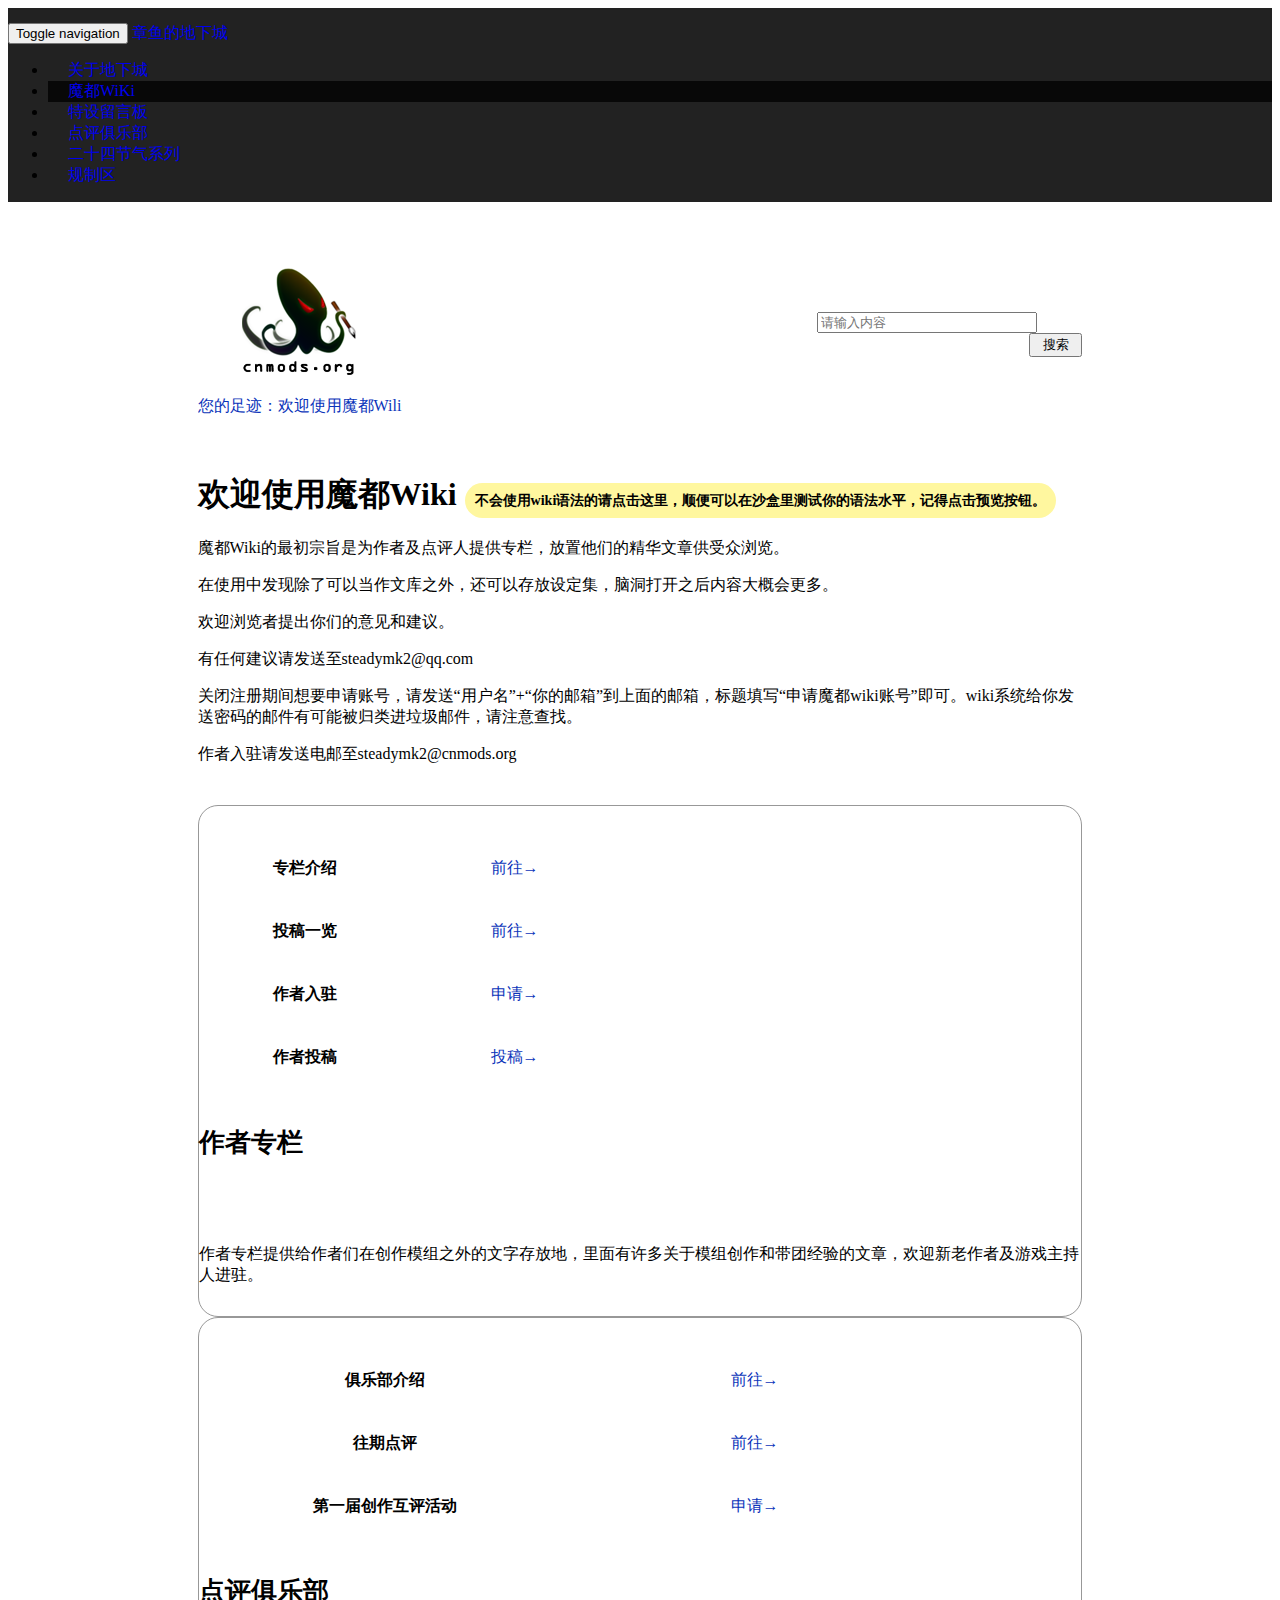
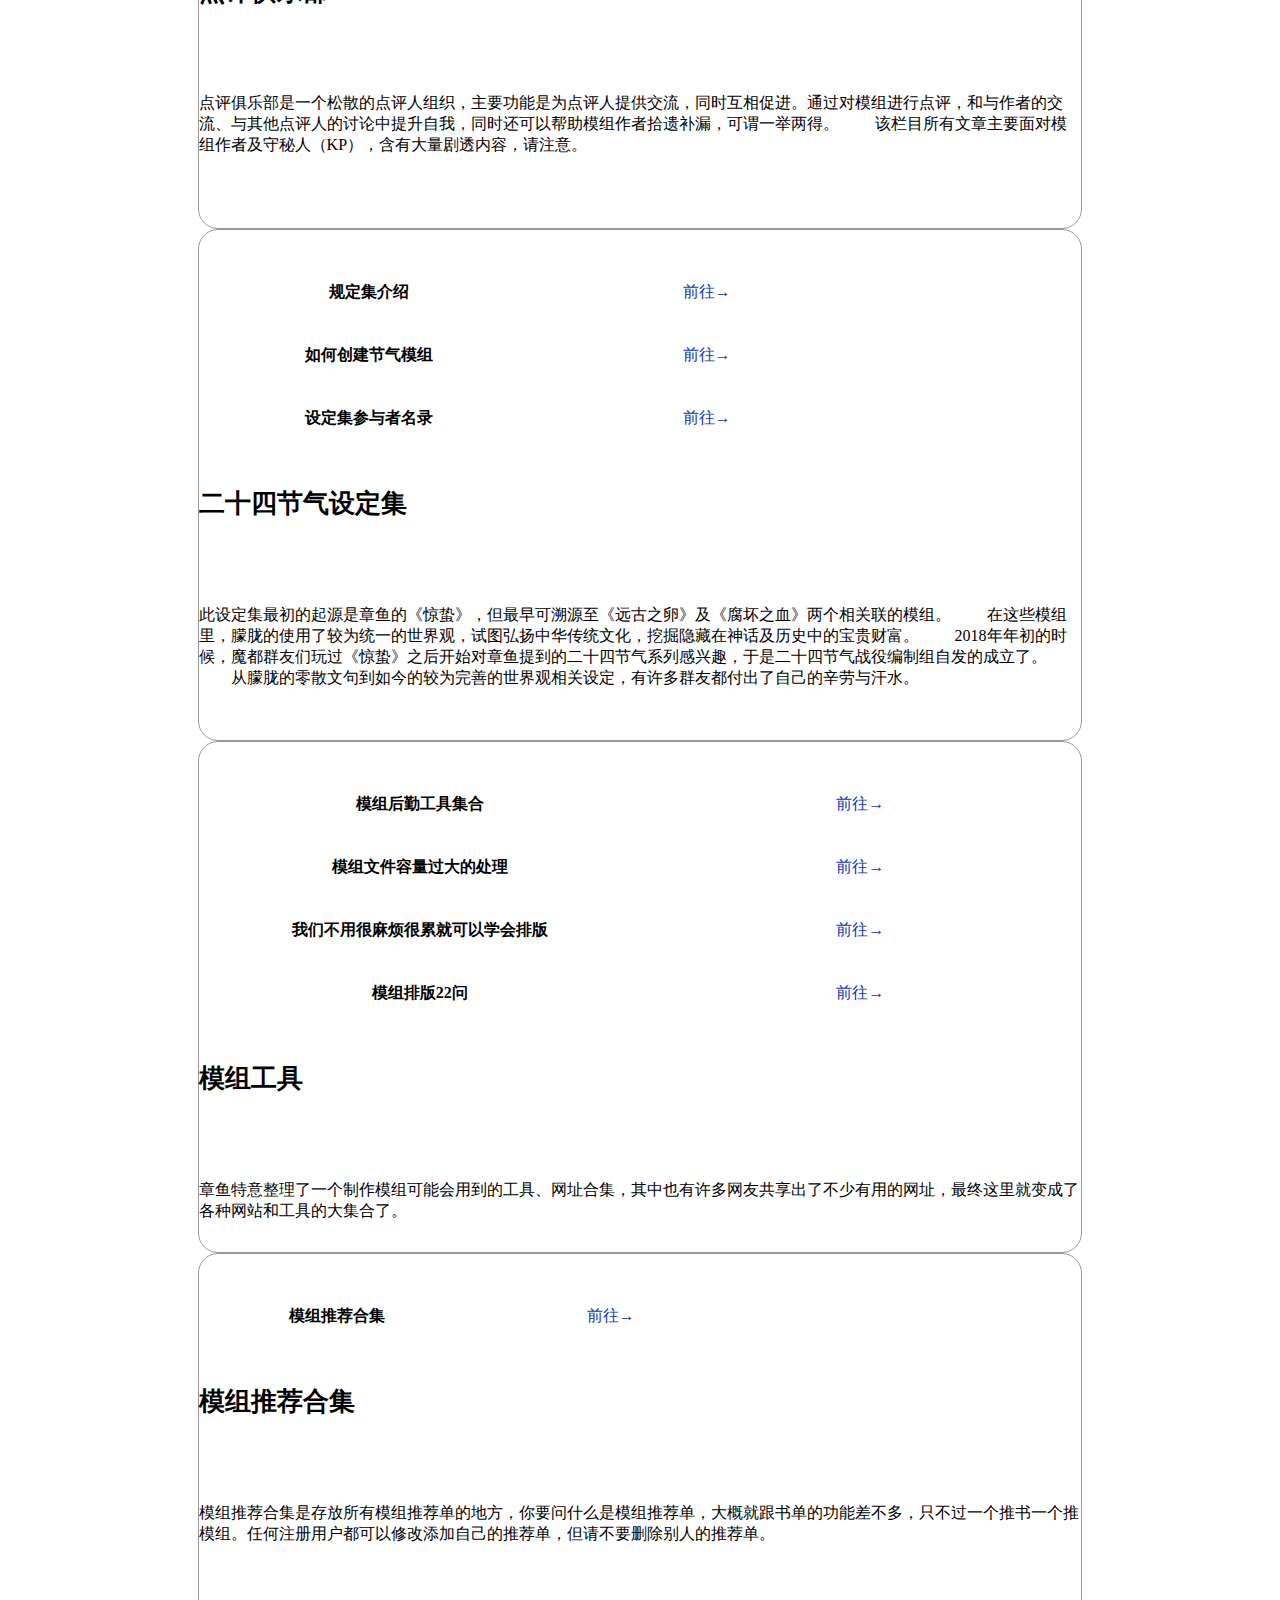
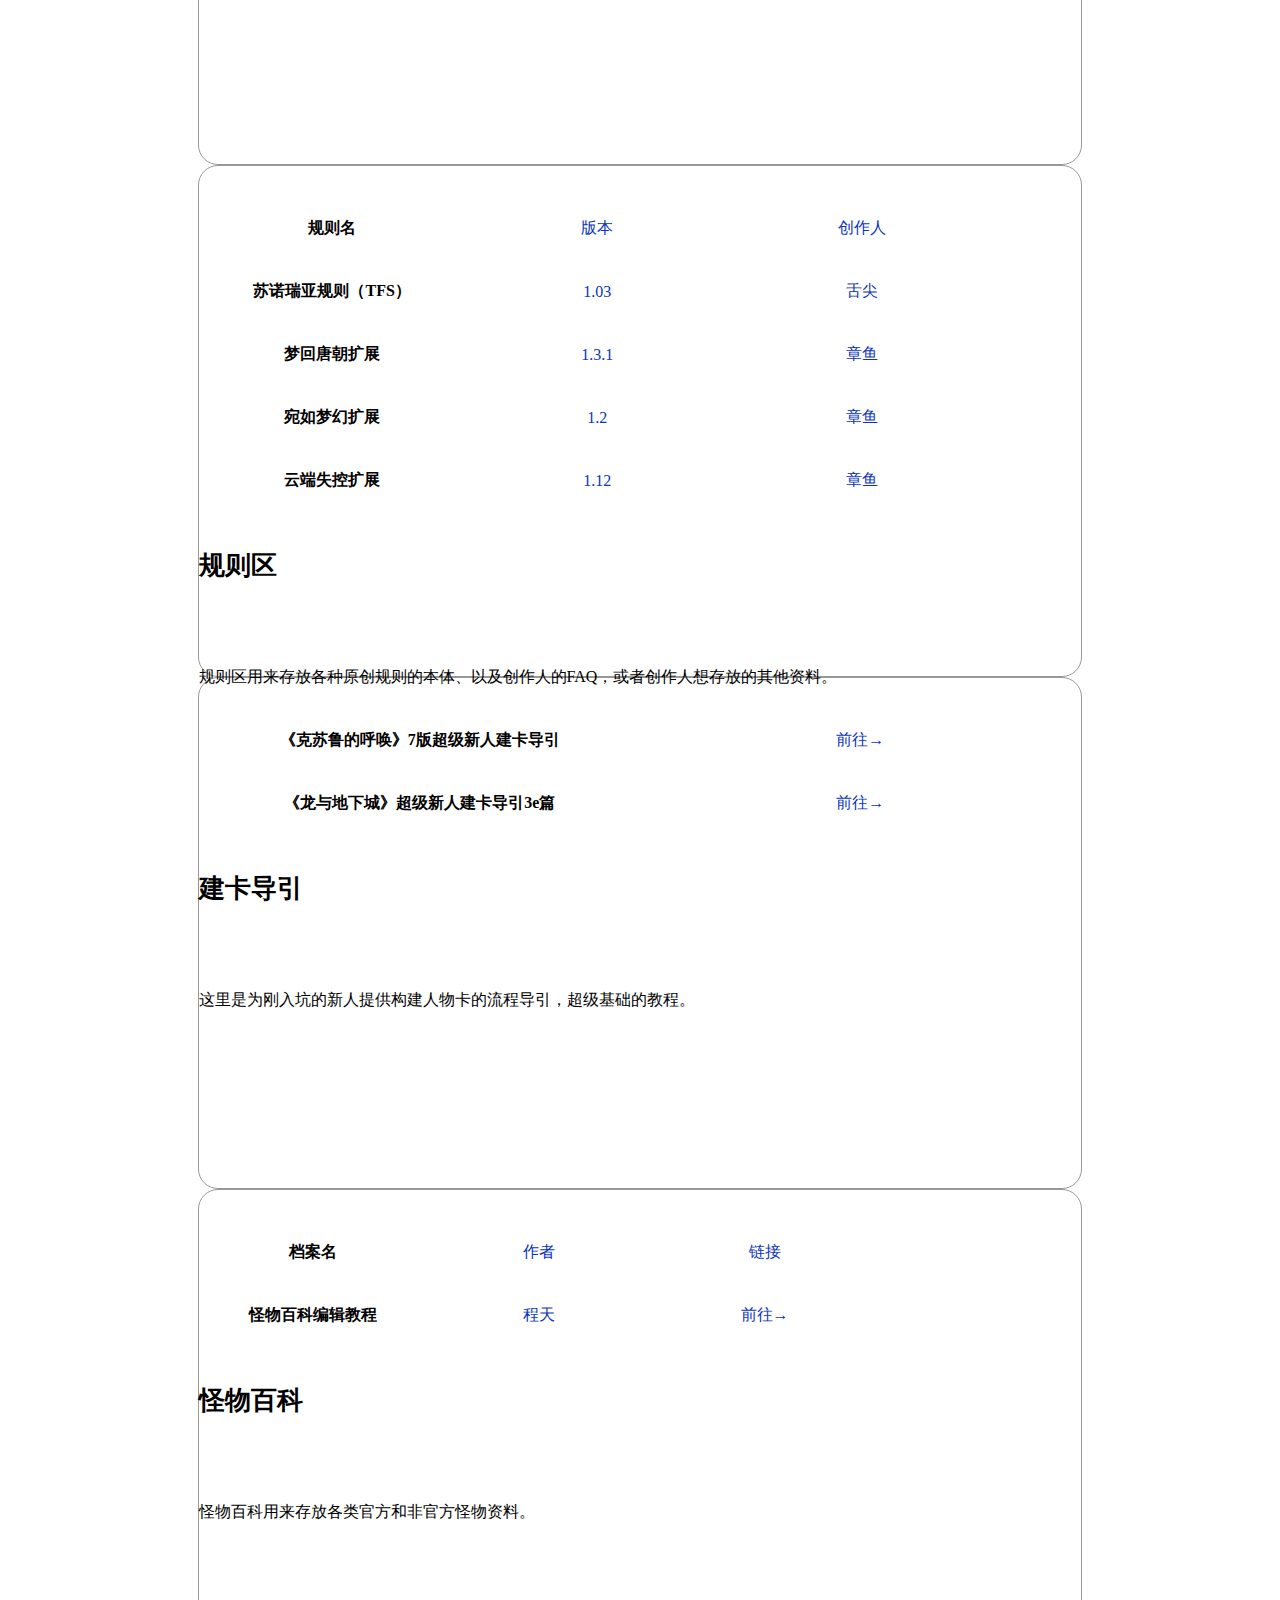
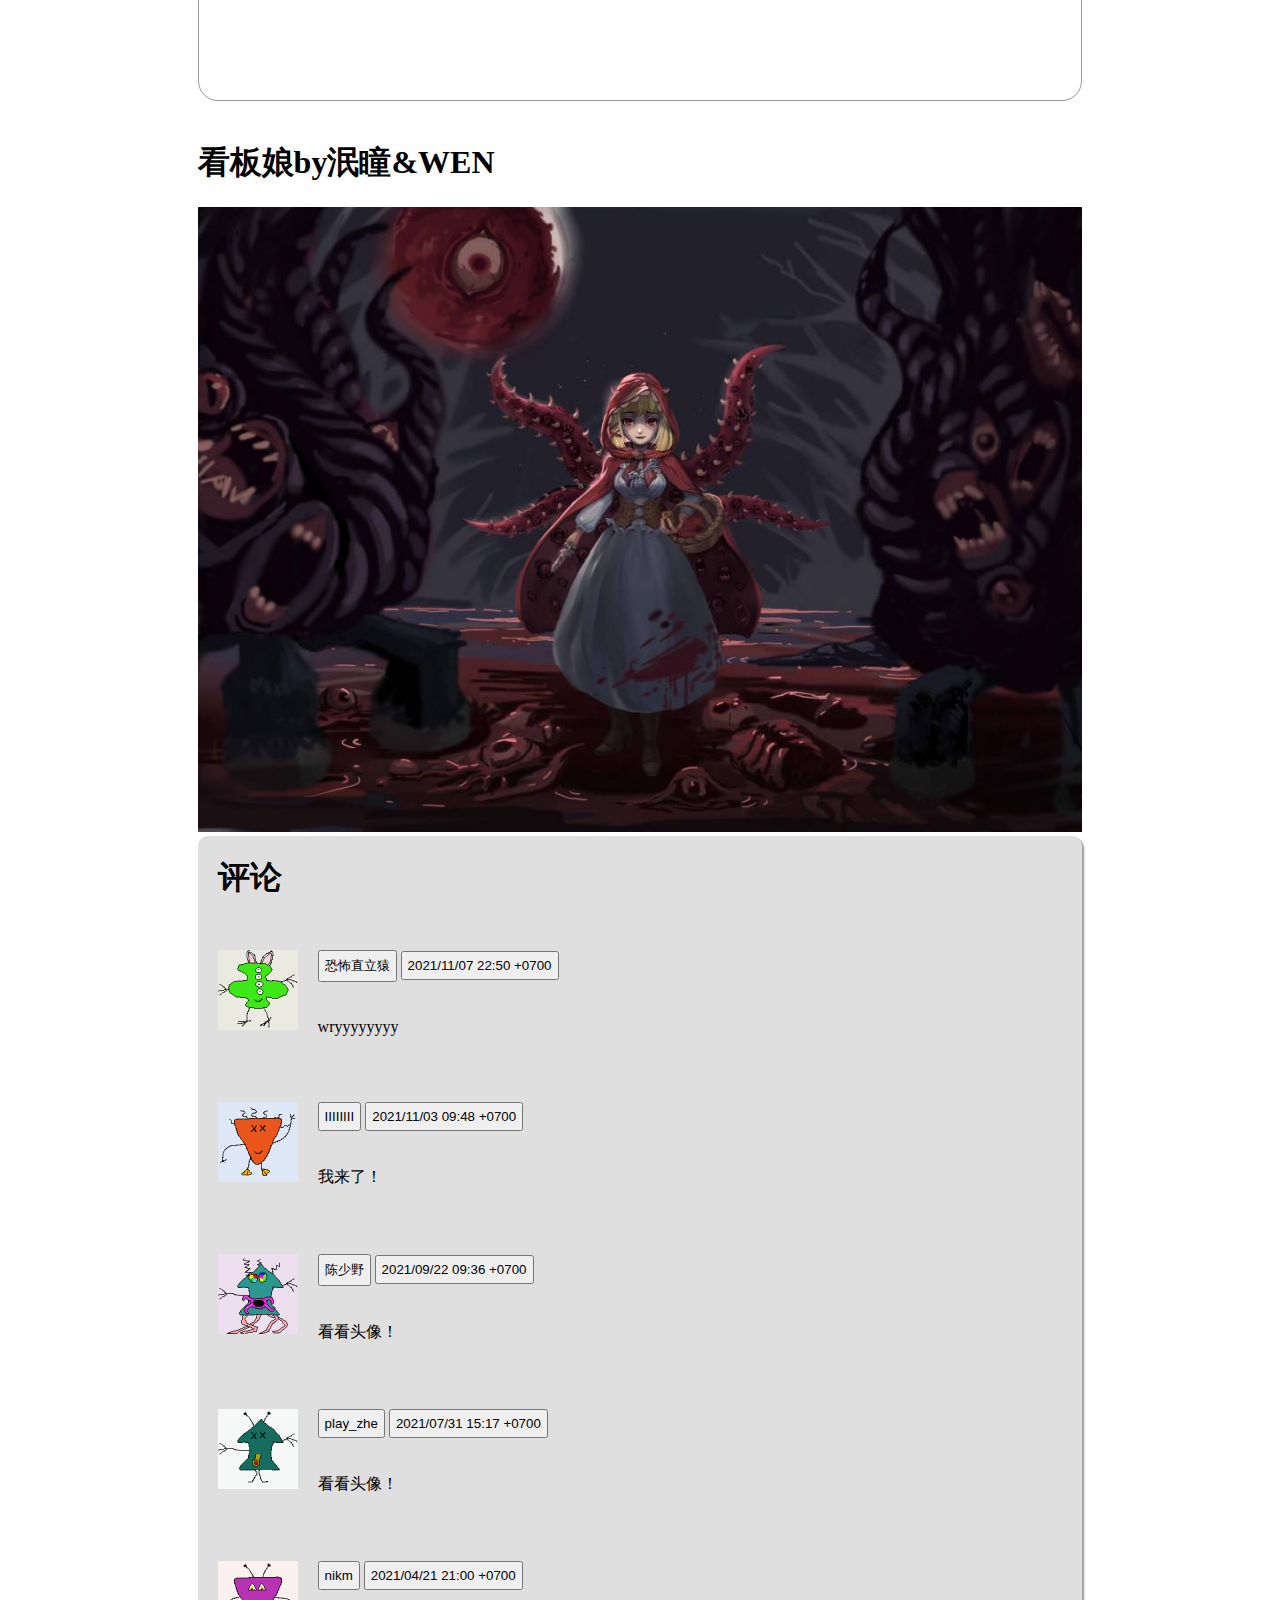
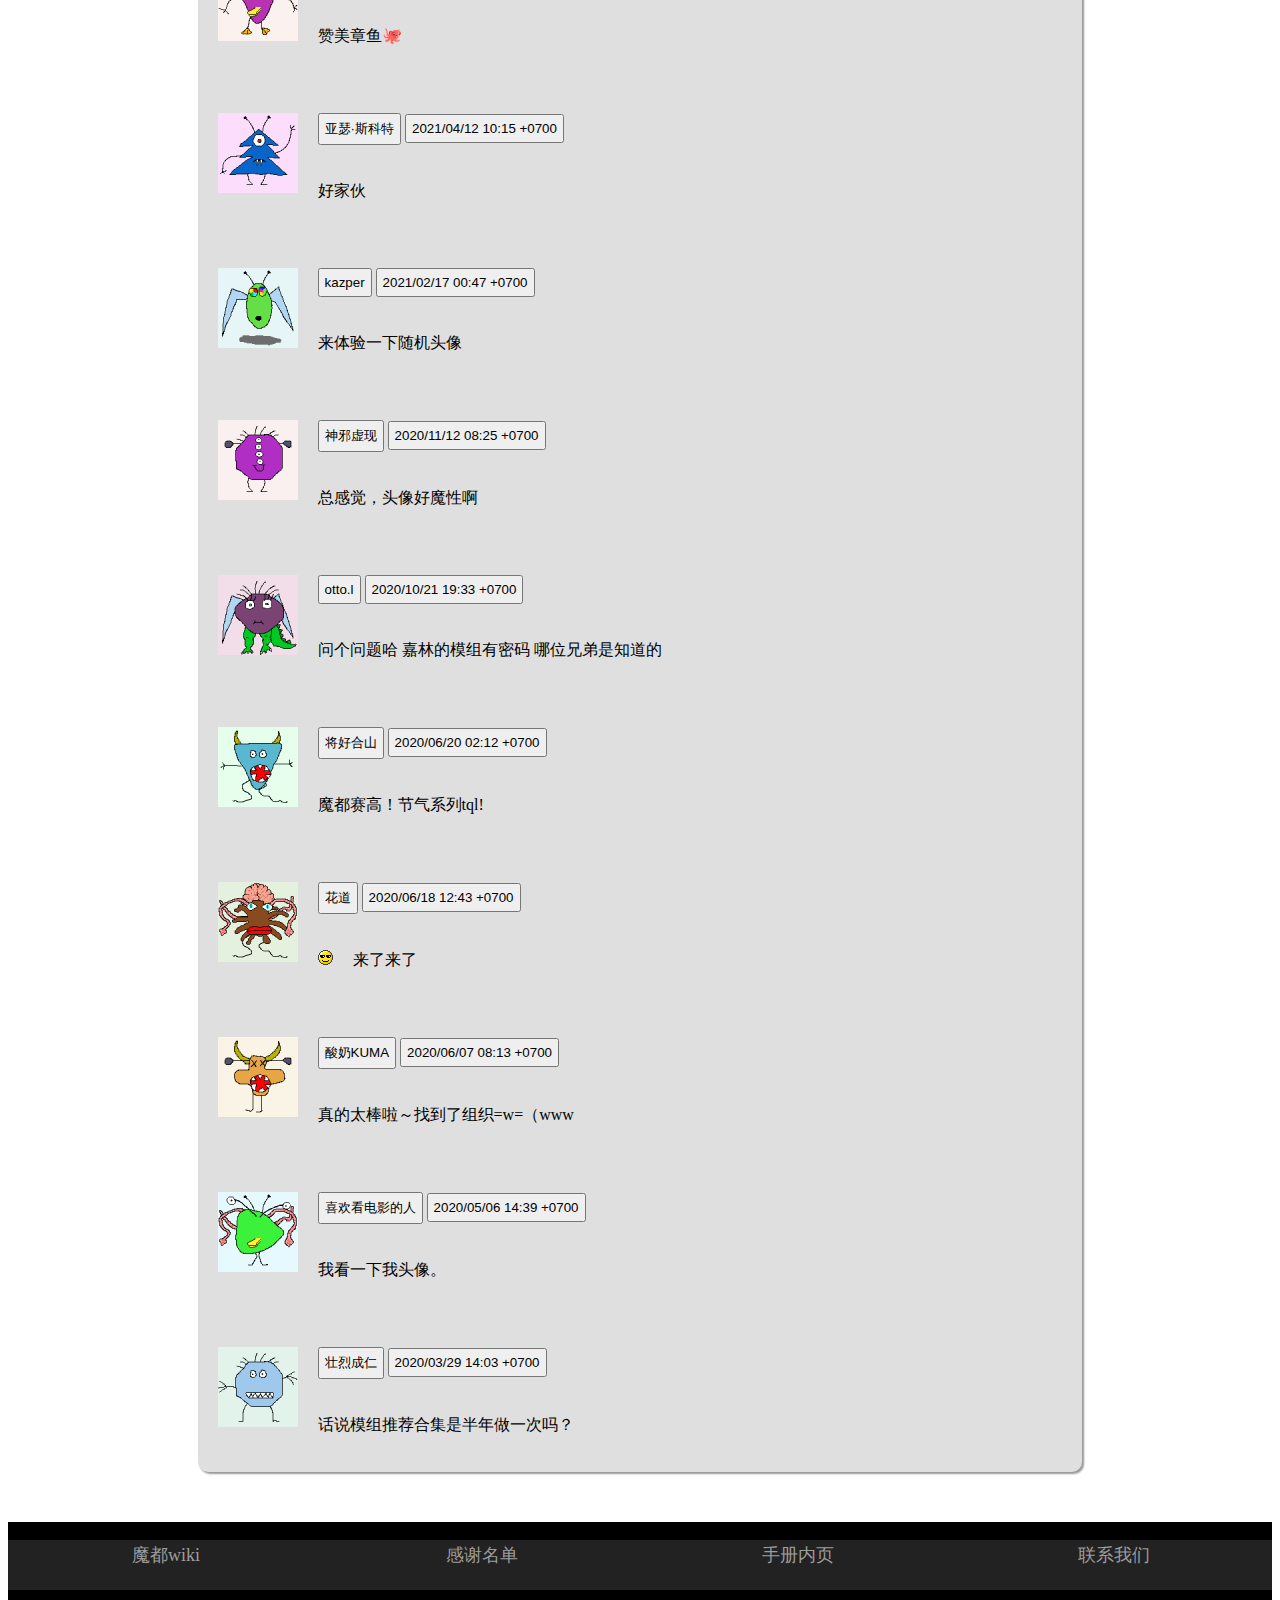
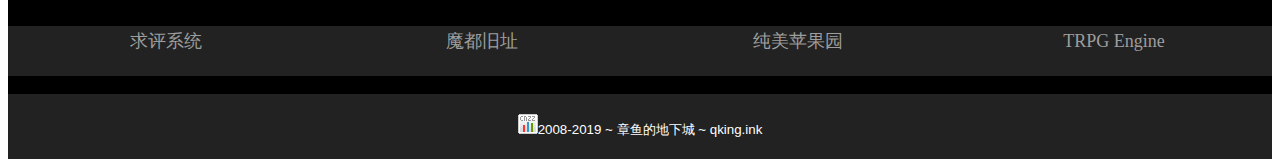
<file: org.html>
<!DOCTYPE html>
<html lang="">

<head>
    <meta charset="utf-8">
    <meta http-equiv="X-UA-Compatible" content="IE=edge">
    <meta name="viewport" content="width=device-width, initial-scale=1">
    <title>仿魔都__欢迎使用魔都Wiki</title>
    <!-- bootstrap3 -->
    <link rel="icon" href="./image/cnmodes/ia_100000000068.ico">
    <link href="https://cdn.staticfile.org/twitter-bootstrap/3.3.7/css/bootstrap.min.css" rel="stylesheet">
    <script src="https://cdn.staticfile.org/jquery/2.1.1/jquery.min.js"></script>
    <script src="https://cdn.staticfile.org/twitter-bootstrap/3.3.7/js/bootstrap.min.js"></script>
    <!-- 自体样式 -->
    <link rel="stylesheet" href="./css/index.css">
    <script src="./js/index.js"></script>
</head>

<body>
    <header>
        <div class="container">
            <nav class="navbar navbar-inverse" role="navigation">
                <div class="container-fluid clearfix">
                    <!-- Brand and toggle get grouped for better mobile display -->
                    <div class="navbar-header">
                        <button type="button" class="navbar-toggle" data-toggle="collapse" data-target=".navbar-ex1-collapse">
                                <span class="sr-only">Toggle navigation</span>
                                <span class="icon-bar"></span>
                                <span class="icon-bar"></span>
                                <span class="icon-bar"></span>
                            </button>
                        <a class="navbar-brand" href="./index.html">
                                章鱼的地下城
                        </a>
                    </div>
                    <!-- Collect the nav links, forms, and other content for toggling -->
                    <!-- <div class="collapse navbar-collapse navbar-ex1-collapse">
                        <form class="navbar-form navbar-left" role="search">
                            <div class="form-group">
                                <input type="text" class="form-control" placeholder="请输入内容查询模组">
                            </div>
                            <button type="submit" class="btn btn-default">搜索</button>
                        </form> -->
                    <div class="collapse navbar-collapse navbar-ex1-collapse" id="bs-example-navbar-collapse-1">
                        <ul class="nav navbar-nav navbar-right">
                            <li><a href="net.html" title="前往魔都主站">关于地下城</a></li>
                            <li class="actives"><a href="org.html" title="前往魔都WiKi">魔都WiKi</a></li>
                            <li><a href="doku.html" title="前往留言板">特设留言板</a></li>
                            <li><a href="wenjuan.html" title="前往临时求评系统">点评俱乐部</a></li>
                            <li><a href="orgItem.html" title="前往二十四节气系列">二十四节气系列</a></li>
                            <li><a href="rules.html" title="前往规制区">规制区</a></li>
                        </ul>
                    </div>
                    <!-- </div> -->
                    <!-- /.navbar-collapse -->
                </div>
            </nav>
        </div>
    </header>



    <!-- 中部 -->
    <div class="coreCenter clearfix">
        <div class="orgBtnImg">
            <img src="./image/cnmodes/ia_300000000.png" alt="" srcset="">
            <p style="color: #0b34ba;">您的足迹：<span>欢迎使用魔都Wili</span></p>
        </div>
        <div class="orgInput">
            <input type="text" class="form-control" placeholder="请输入内容">
            <button type="submit" class="btn btn-default">搜索</button>
        </div>
    </div>
    <!-- 标题 -->

    <div class="coreCenter">
        <div class="page-header">
            <h1>欢迎使用魔都Wiki
                <small>不会使用wiki语法的请点击这里，顺便可以在沙盒里测试你的语法水平，记得点击预览按钮。</small>
            </h1>
        </div>
        <p>魔都Wiki的最初宗旨是为作者及点评人提供专栏，放置他们的精华文章供受众浏览。</p>
        <p>在使用中发现除了可以当作文库之外，还可以存放设定集，脑洞打开之后内容大概会更多。</p>
        <p>欢迎浏览者提出你们的意见和建议。</p>
        <p>有任何建议请发送至steadymk2@qq.com</p>
        <p>关闭注册期间想要申请账号，请发送“用户名”+“你的邮箱”到上面的邮箱，标题填写“申请魔都wiki账号”即可。wiki系统给你发送密码的邮件有可能被归类进垃圾邮件，请注意查找。</p>
        <p>作者入驻请发送电邮至steadymk2@cnmods.org</p>
    </div>

    <!-- 聊天框 -->
    <div class="coreCenter">
        <div class="row">

            <div class="col-md-4 col-sm-6 jQueryEqualHeight3 orgItem">
                <div class="card">
                    <div class="card-img-top">
                        <table class="table table-hover">
                            <tbody>
                                <tr>
                                    <td class="active">专栏介绍</td>
                                    <td>前往→</td>
                                </tr>
                                <tr>
                                    <td class="active">投稿一览</td>
                                    <td>前往→</td>
                                </tr>
                                <tr>
                                    <td class="active">作者入驻</td>
                                    <td>申请→</td>
                                </tr>
                                <tr>
                                    <td class="active">作者投稿</td>
                                    <td>投稿→</td>
                                </tr>
                            </tbody>
                        </table>
                    </div>
                    <div class="card-body">
                        <h4 class="card-title" style="height: 84px;">作者专栏</h4>
                        <p class="card-text" style="height: 192px;">作者专栏提供给作者们在创作模组之外的文字存放地，里面有许多关于模组创作和带团经验的文章，欢迎新老作者及游戏主持人进驻。</p>
                    </div>
                </div>
            </div>

            <div class="col-md-4 col-sm-6 jQueryEqualHeight3 orgItem">
                <div class="card">
                    <div class="card-img-top">
                        <table class="table table-hover">
                            <tbody>
                                <tr>
                                    <td class="active">俱乐部介绍</td>
                                    <td>前往→</td>
                                </tr>
                                <tr>
                                    <td class="active">往期点评</td>
                                    <td>前往→</td>
                                </tr>
                                <tr>
                                    <td class="active">第一届创作互评活动</td>
                                    <td>申请→</td>
                                </tr>

                            </tbody>
                        </table>
                    </div>
                    <div class="card-body">
                        <h4 class="card-title" style="height: 84px;">点评俱乐部</h4>
                        <p class="card-text" style="height: 192px;">点评俱乐部是一个松散的点评人组织，主要功能是为点评人提供交流，同时互相促进。通过对模组进行点评，和与作者的交流、与其他点评人的讨论中提升自我，同时还可以帮助模组作者拾遗补漏，可谓一举两得。 　　该栏目所有文章主要面对模组作者及守秘人（KP），含有大量剧透内容，请注意。
                        </p>
                    </div>
                </div>
            </div>

            <div class="col-md-4 col-sm-6 jQueryEqualHeight3 orgItem">
                <div class="card">
                    <div class="card-img-top">
                        <table class="table table-hover">
                            <tbody>
                                <tr>
                                    <td class="active">规定集介绍</td>
                                    <td>前往→</td>
                                </tr>
                                <tr>
                                    <td class="active">如何创建节气模组</td>
                                    <td>前往→</td>
                                </tr>
                                <tr>
                                    <td class="active">设定集参与者名录</td>
                                    <td>前往→</td>
                                </tr>

                            </tbody>
                        </table>
                    </div>
                    <div class="card-body">
                        <h4 class="card-title" style="height: 84px;">二十四节气设定集</h4>
                        <p class="card-text" style="height: 192px;">此设定集最初的起源是章鱼的《惊蛰》，但最早可溯源至《远古之卵》及《腐坏之血》两个相关联的模组。 　　在这些模组里，朦胧的使用了较为统一的世界观，试图弘扬中华传统文化，挖掘隐藏在神话及历史中的宝贵财富。 　　2018年年初的时候，魔都群友们玩过《惊蛰》之后开始对章鱼提到的二十四节气系列感兴趣，于是二十四节气战役编制组自发的成立了。 　　从朦胧的零散文句到如今的较为完善的世界观相关设定，有许多群友都付出了自己的辛劳与汗水。
                        </p>
                    </div>
                </div>
            </div>

            <div class="col-md-4 col-sm-6 jQueryEqualHeight3 orgItem">
                <div class="card">
                    <div class="card-img-top">
                        <table class="table table-hover">
                            <tbody>
                                <tr>
                                    <td class="active">模组后勤工具集合</td>
                                    <td>前往→</td>
                                </tr>
                                <tr>
                                    <td class="active">模组文件容量过大的处理</td>
                                    <td>前往→</td>
                                </tr>
                                <tr>
                                    <td class="active">我们不用很麻烦很累就可以学会排版</td>
                                    <td>前往→</td>
                                </tr>
                                <tr>
                                    <td class="active">模组排版22问</td>
                                    <td>前往→</td>
                                </tr>
                            </tbody>
                        </table>
                    </div>
                    <div class="card-body">
                        <h4 class="card-title" style="height: 84px;">模组工具</h4>
                        <p class="card-text" style="height: 192px;">章鱼特意整理了一个制作模组可能会用到的工具、网址合集，其中也有许多网友共享出了不少有用的网址，最终这里就变成了各种网站和工具的大集合了。
                        </p>
                    </div>
                </div>
            </div>

            <div class="col-md-4 col-sm-6 jQueryEqualHeight3 orgItem">
                <div class="card">
                    <div class="card-img-top">
                        <table class="table table-hover">
                            <tbody>
                                <tr>
                                    <td class="active">模组推荐合集</td>
                                    <td>前往→</td>
                                </tr>
                            </tbody>
                        </table>
                    </div>
                    <div class="card-body">
                        <h4 class="card-title" style="height: 84px;">模组推荐合集</h4>
                        <p class="card-text" style="height: 192px;">模组推荐合集是存放所有模组推荐单的地方，你要问什么是模组推荐单，大概就跟书单的功能差不多，只不过一个推书一个推模组。任何注册用户都可以修改添加自己的推荐单，但请不要删除别人的推荐单。
                        </p>
                    </div>
                </div>
            </div>
            <div class="col-md-4 col-sm-6 jQueryEqualHeight3 orgItem">
                <div class="card">
                    <div class="card-img-top">
                        <table class="table table-hover">
                            <tbody>
                                <tr>
                                    <td class="active">规则名</td>
                                    <td>版本</td>
                                    <td>创作人</td>
                                </tr>
                                <tr>
                                    <td class="active">苏诺瑞亚规则（TFS）</td>
                                    <td>1.03</td>
                                    <td>舌尖</td>
                                </tr>
                                <tr>
                                    <td class="active">梦回唐朝扩展</td>
                                    <td>1.3.1</td>
                                    <td>章鱼</td>
                                </tr>
                                <tr>
                                    <td class="active">宛如梦幻扩展</td>
                                    <td>1.2</td>
                                    <td>章鱼</td>
                                </tr>
                                <tr>
                                    <td class="active">云端失控扩展</td>
                                    <td>1.12</td>
                                    <td>章鱼</td>
                                </tr>
                            </tbody>
                        </table>
                    </div>
                    <div class="card-body">
                        <h4 class="card-title" style="height: 84px;">规则区</h4>
                        <p class="card-text" style="height: 192px;">规则区用来存放各种原创规则的本体、以及创作人的FAQ，或者创作人想存放的其他资料。
                        </p>
                    </div>
                </div>
            </div>
            <div class="col-md-4 col-sm-6 jQueryEqualHeight3 orgItem">
                <div class="card">
                    <div class="card-img-top">
                        <table class="table table-hover">
                            <tbody>
                                <tr>
                                    <td class="active">《克苏鲁的呼唤》7版超级新人建卡导引</td>
                                    <td>前往→</td>
                                </tr>
                                <tr>
                                    <td class="active">《龙与地下城》超级新人建卡导引3e篇</td>
                                    <td>前往→</td>
                                </tr>
                            </tbody>
                        </table>
                    </div>
                    <div class="card-body">
                        <h4 class="card-title" style="height: 84px;">建卡导引</h4>
                        <p class="card-text" style="height: 192px;">这里是为刚入坑的新人提供构建人物卡的流程导引，超级基础的教程。
                        </p>
                    </div>
                </div>
            </div>
            <div class="col-md-4 col-sm-6 jQueryEqualHeight3 orgItem">
                <div class="card">
                    <div class="card-img-top">
                        <table class="table table-hover">
                            <tbody>
                                <tr>
                                    <td class="active">档案名</td>
                                    <td>作者</td>
                                    <td>链接</td>
                                </tr>
                                <tr>
                                    <td class="active">怪物百科编辑教程</td>
                                    <td>程天</td>
                                    <td>前往→</td>
                                </tr>
                            </tbody>
                        </table>
                    </div>
                    <div class="card-body">
                        <h4 class="card-title" style="height: 84px;">怪物百科</h4>
                        <p class="card-text" style="height: 192px;">怪物百科用来存放各类官方和非官方怪物资料。
                        </p>
                    </div>
                </div>
            </div>

        </div>
    </div>
    <!-- 图片评论 -->
    <div class="coreCenter">

        <div class="page-header">
            <h1>看板娘by泯瞳&WEN</h1>
            <img src="./image/cnmodes/ia_300000001.jpg" class="img-responsive" alt="Image">
        </div>

        <div class="news">

            <div class="page-header" style="margin: 0;">
                <h1 style="margin: 0;">评论
                </h1>
            </div>
            <div class="page-header clearfix newPage">
                <img src="./image/cnmodes/ia_300000002.png" class="img-thumbnail" alt="Image">
                <button type="button" class="btn btn-default btn-lg">
                    <span class="glyphicon glyphicon-user"></span>恐怖直立猿
                </button>
                <button type="button" class="btn btn-default btn-lg">
                    <span class="glyphicon glyphicon-time"></span>2021/11/07 22:50 +0700
                </button>
                <p>wryyyyyyyy</p>
            </div>

            <div class="page-header clearfix newPage">
                <img src="./image/cnmodes/ia_300000003.png" class="img-thumbnail" alt="Image">
                <button type="button" class="btn btn-default btn-lg">
                    <span class="glyphicon glyphicon-user"></span>IIIIIIII
                </button>
                <button type="button" class="btn btn-default btn-lg">
                    <span class="glyphicon glyphicon-time"></span>2021/11/03 09:48 +0700
                </button>
                <p>我来了！</p>
            </div>

            <div class="page-header clearfix newPage">
                <img src="./image/cnmodes/ia_300000004.png" class="img-thumbnail" alt="Image">
                <button type="button" class="btn btn-default btn-lg">
                    <span class="glyphicon glyphicon-user"></span>陈少野
                </button>
                <button type="button" class="btn btn-default btn-lg">
                    <span class="glyphicon glyphicon-time"></span>2021/09/22 09:36 +0700
                </button>
                <p>看看头像！</p>
            </div>

            <div class="page-header clearfix newPage">
                <img src="./image/cnmodes/ia_300000005.png" class="img-thumbnail" alt="Image">
                <button type="button" class="btn btn-default btn-lg">
                    <span class="glyphicon glyphicon-user"></span>play_zhe
                </button>
                <button type="button" class="btn btn-default btn-lg">
                    <span class="glyphicon glyphicon-time"></span>2021/07/31 15:17 +0700
                </button>
                <p>看看头像！</p>
            </div>

            <div class="page-header clearfix newPage">
                <img src="./image/cnmodes/ia_300000006.png" class="img-thumbnail" alt="Image">
                <button type="button" class="btn btn-default btn-lg">
                    <span class="glyphicon glyphicon-user"></span>nikm
                </button>
                <button type="button" class="btn btn-default btn-lg">
                    <span class="glyphicon glyphicon-time"></span>2021/04/21 21:00 +0700
                </button>
                <p>赞美章鱼🐙</p>
            </div>

            <div class="page-header clearfix newPage">
                <img src="./image/cnmodes/ia_300000007.png" class="img-thumbnail" alt="Image">
                <button type="button" class="btn btn-default btn-lg">
                    <span class="glyphicon glyphicon-user"></span>亚瑟·斯科特
                </button>
                <button type="button" class="btn btn-default btn-lg">
                    <span class="glyphicon glyphicon-time"></span>2021/04/12 10:15 +0700
                </button>
                <p>好家伙</p>
            </div>

            <div class="page-header clearfix newPage">
                <img src="./image/cnmodes/ia_300000008.png" class="img-thumbnail" alt="Image">
                <button type="button" class="btn btn-default btn-lg">
                    <span class="glyphicon glyphicon-user"></span>kazper
                </button>
                <button type="button" class="btn btn-default btn-lg">
                    <span class="glyphicon glyphicon-time"></span>2021/02/17 00:47 +0700
                </button>
                <p>来体验一下随机头像</p>
            </div>

            <div class="page-header clearfix newPage">
                <img src="./image/cnmodes/ia_300000009.png" class="img-thumbnail" alt="Image">
                <button type="button" class="btn btn-default btn-lg">
                    <span class="glyphicon glyphicon-user"></span>神邪虚现
                </button>
                <button type="button" class="btn btn-default btn-lg">
                    <span class="glyphicon glyphicon-time"></span>2020/11/12 08:25 +0700
                </button>
                <p>总感觉，头像好魔性啊</p>
            </div>

            <div class="page-header clearfix newPage">
                <img src="./image/cnmodes/ia_300000010.png" class="img-thumbnail" alt="Image">
                <button type="button" class="btn btn-default btn-lg">
                    <span class="glyphicon glyphicon-user"></span>otto.l
                </button>
                <button type="button" class="btn btn-default btn-lg">
                    <span class="glyphicon glyphicon-time"></span>2020/10/21 19:33 +0700
                </button>
                <p>问个问题哈 嘉林的模组有密码 哪位兄弟是知道的</p>
            </div>

            <div class="page-header clearfix newPage">
                <img src="./image/cnmodes/ia_300000012.png" class="img-thumbnail" alt="Image">
                <button type="button" class="btn btn-default btn-lg">
                    <span class="glyphicon glyphicon-user"></span>将好合山
                </button>
                <button type="button" class="btn btn-default btn-lg">
                    <span class="glyphicon glyphicon-time"></span>2020/06/20 02:12 +0700
                </button>
                <p>魔都赛高！节气系列tql!</p>
            </div>

            <div class="page-header clearfix newPage">
                <img src="./image/cnmodes/ia_300000013.png" class="img-thumbnail" alt="Image">
                <button type="button" class="btn btn-default btn-lg">
                    <span class="glyphicon glyphicon-user"></span>花道
                </button>
                <button type="button" class="btn btn-default btn-lg">
                    <span class="glyphicon glyphicon-time"></span>2020/06/18 12:43 +0700
                </button>
                <p>来了来了<img src="./image/cnmodes/ia_300000014.gif" alt="" srcset=""></p>
            </div>

            <div class="page-header clearfix newPage">
                <img src="./image/cnmodes/ia_300000015.png" class="img-thumbnail" alt="Image">
                <button type="button" class="btn btn-default btn-lg">
                    <span class="glyphicon glyphicon-user"></span>酸奶KUMA
                </button>
                <button type="button" class="btn btn-default btn-lg">
                    <span class="glyphicon glyphicon-time"></span>2020/06/07 08:13 +0700
                </button>
                <p>真的太棒啦～找到了组织=w=（www</p>
            </div>

            <div class="page-header clearfix newPage">
                <img src="./image/cnmodes/ia_300000040.png" class="img-thumbnail" alt="Image">
                <button type="button" class="btn btn-default btn-lg">
                    <span class="glyphicon glyphicon-user"></span>喜欢看电影的人
                </button>
                <button type="button" class="btn btn-default btn-lg">
                    <span class="glyphicon glyphicon-time"></span>2020/05/06 14:39 +0700
                </button>
                <p>我看一下我头像。</p>
            </div>

            <div class="page-header clearfix newPage">
                <img src="./image/cnmodes/ia_300000017.png" class="img-thumbnail" alt="Image">
                <button type="button" class="btn btn-default btn-lg">
                    <span class="glyphicon glyphicon-user"></span>壮烈成仁
                </button>
                <button type="button" class="btn btn-default btn-lg">
                    <span class="glyphicon glyphicon-time"></span>2020/03/29 14:03 +0700
                </button>
                <p>话说模组推荐合集是半年做一次吗？</p>
            </div>
        </div>
    </div>


    <!-- 底部 -->
    <div class="bottom">
        <div class="bottom-list clearfix">
            <p class="list-group-item"><a href="">魔都wiki</a></p>
            <p class="list-group-item"><a href="">感谢名单</a></p>
            <p class="list-group-item"><a href="">手册内页</a></p>
            <p class="list-group-item"><a href="">联系我们</a></p>
        </div>
        <div class="bottom-list clearfix" style="margin-top: 0;">
            <p class="list-group-item"><a href="">求评系统</a></p>
            <p class="list-group-item"><a href="">魔都旧址</a></p>
            <p class="list-group-item"><a href="">纯美苹果园</a></p>
            <p class="list-group-item"><a href="">TRPG Engine</a></p>
        </div>

        <div class="bottom-btn">
            <button type="button" class="btn btn-default btn-sm">
                <img src="./image/cnmodes/ia_200000009.gif"/>2008-2019 ~ 章鱼的地下城 ~ qking.ink
            </button>
        </div>

    </div>

</body>

</html>
</file>
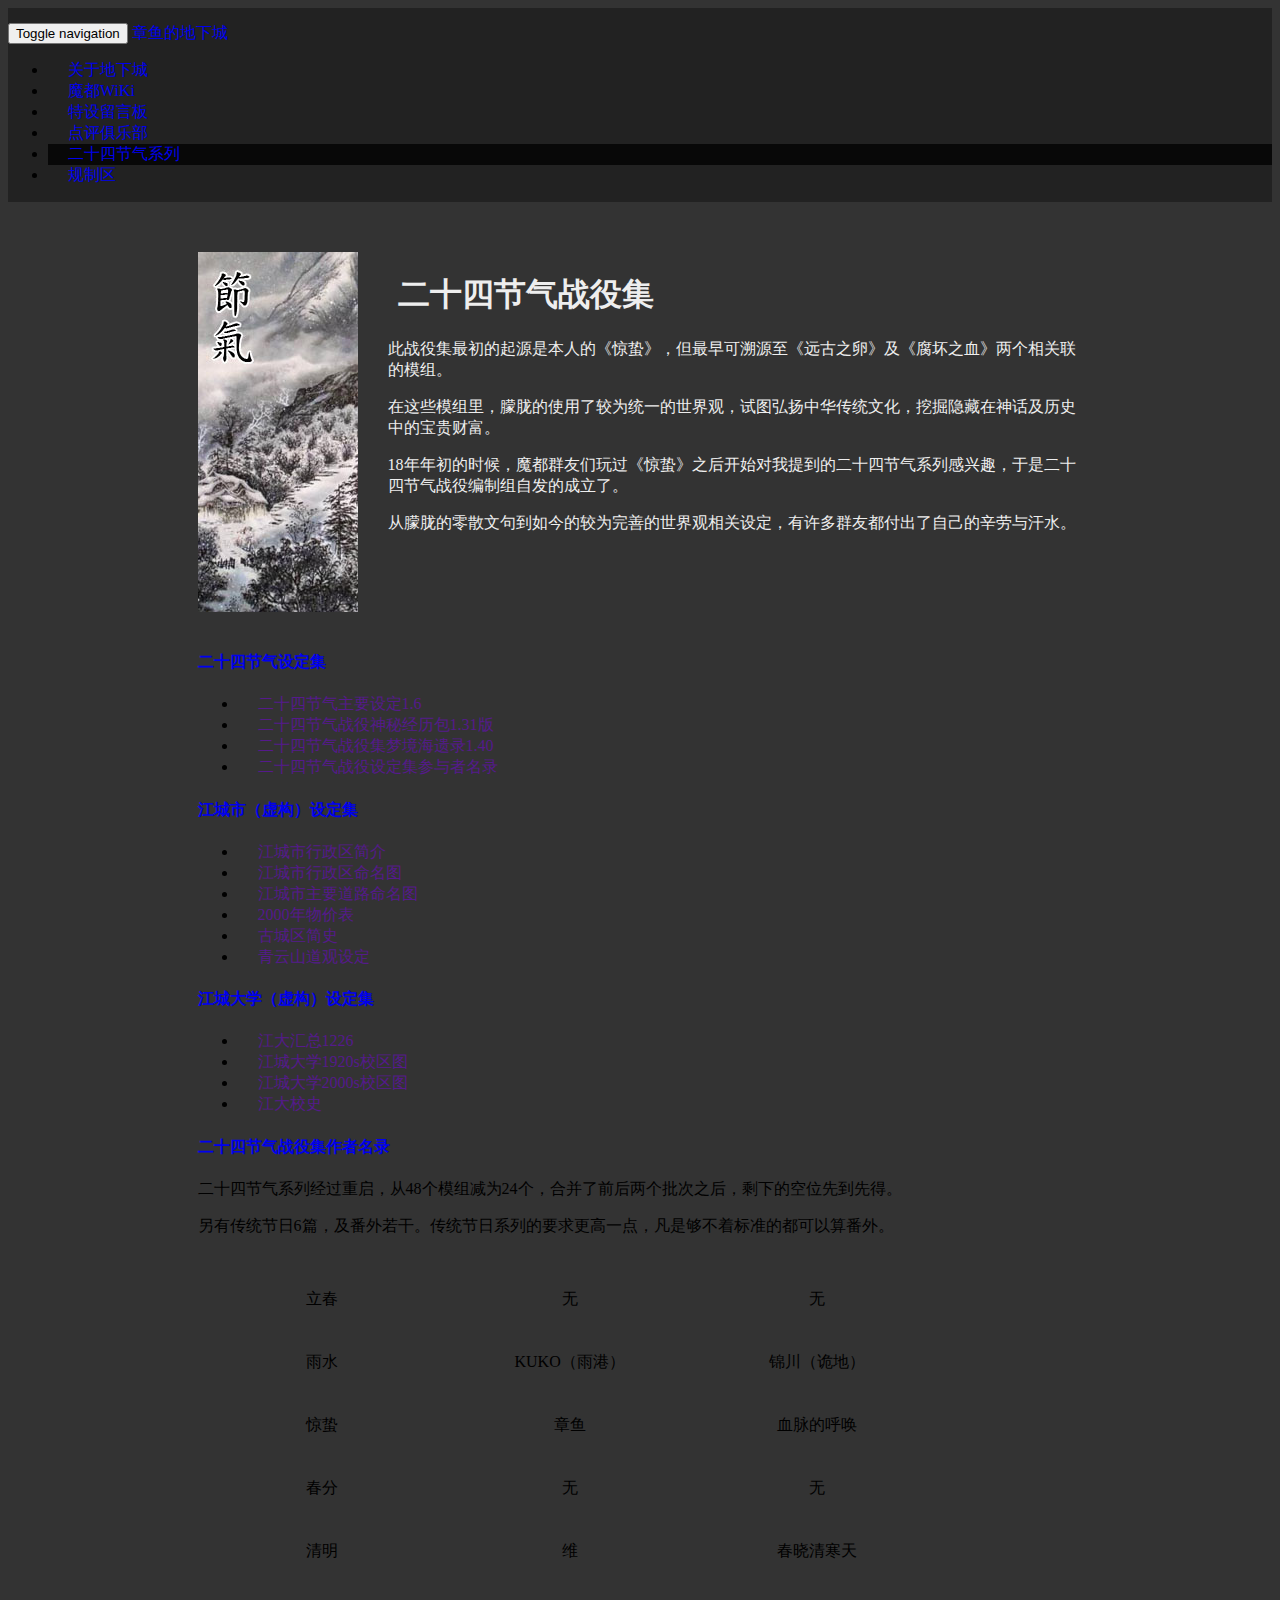
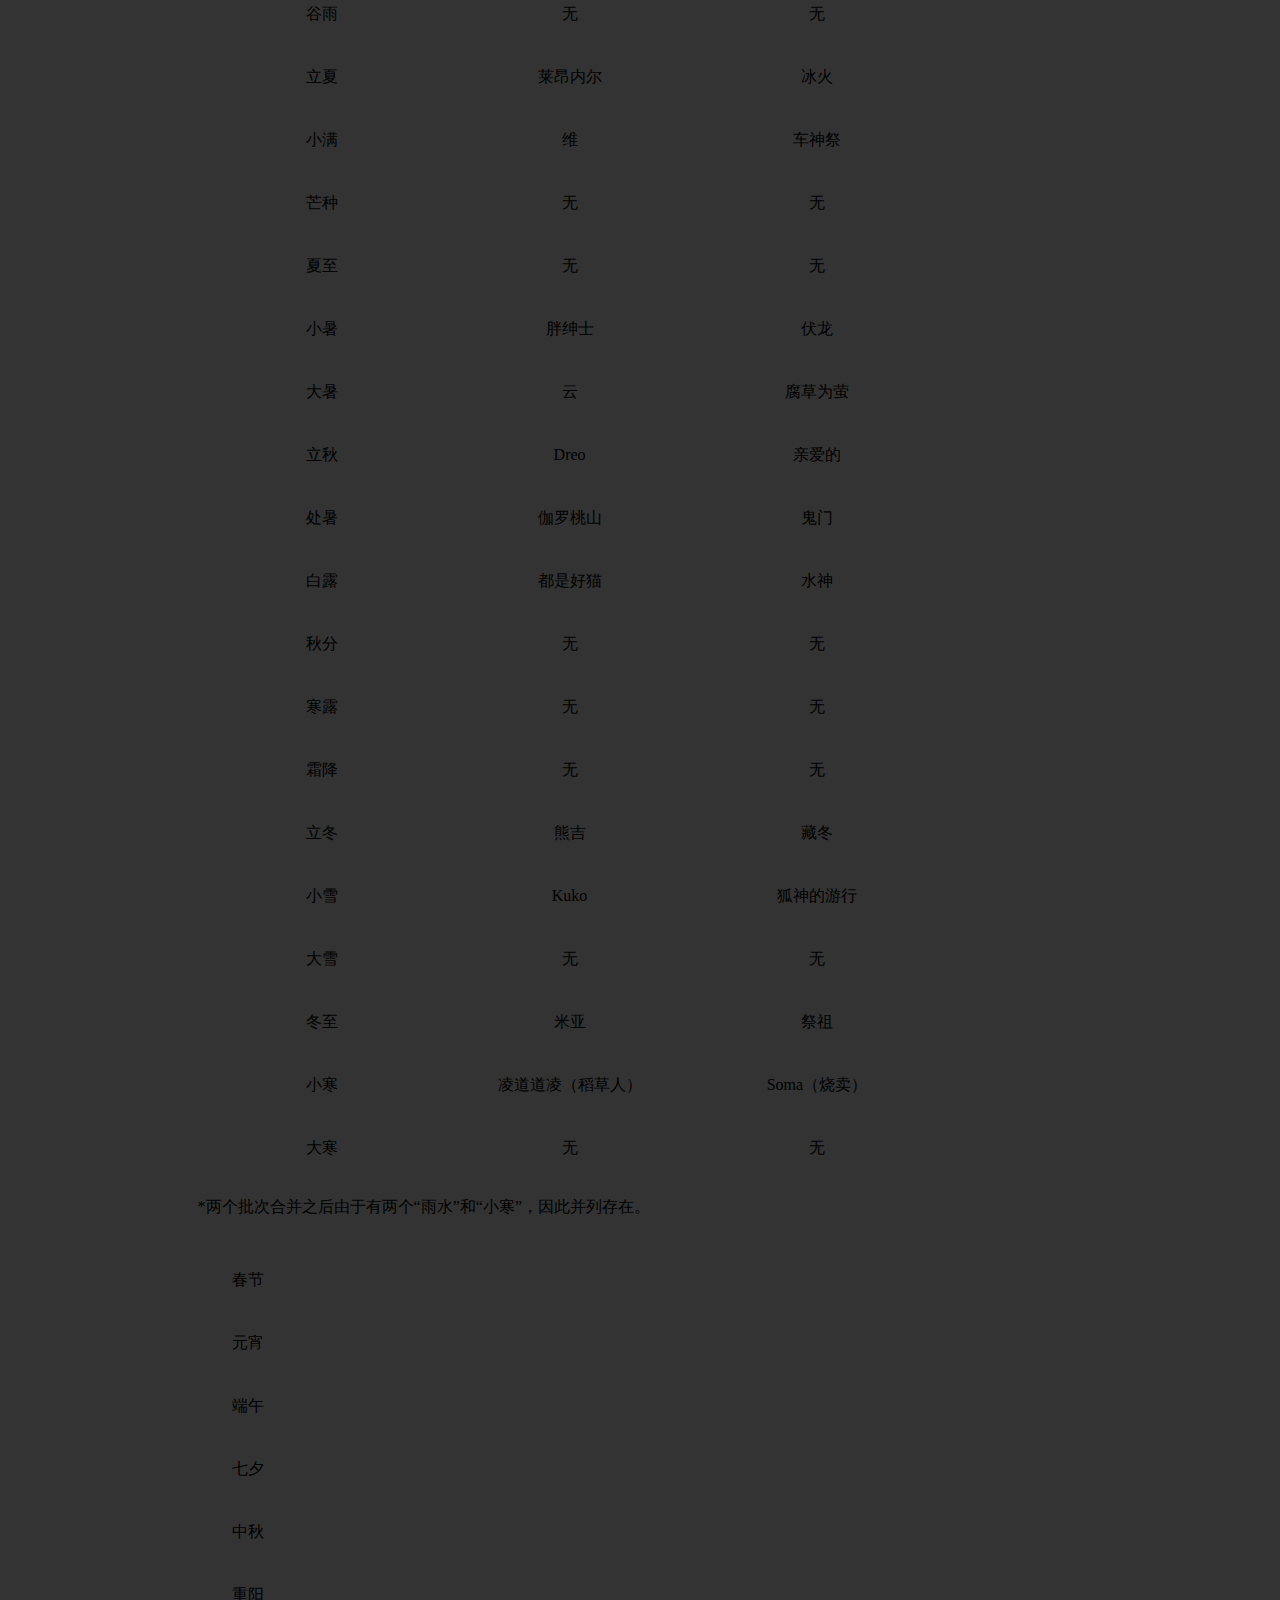
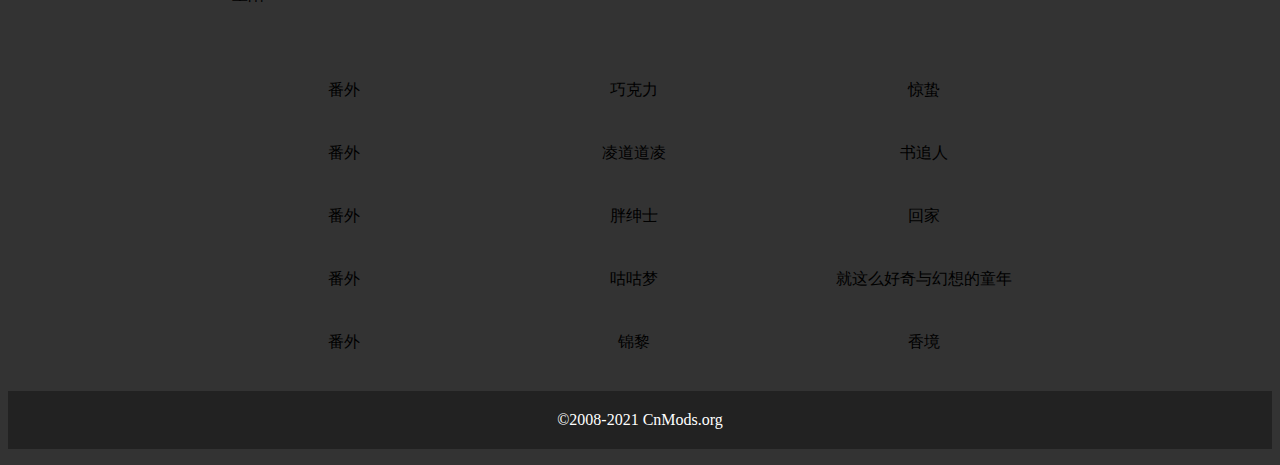
<file: orgItem.html>
<!DOCTYPE html>
<html lang="">

<head>
    <meta charset="utf-8">
    <meta http-equiv="X-UA-Compatible" content="IE=edge">
    <meta name="viewport" content="width=device-width, initial-scale=1">
    <title>仿魔都__魔都专题-节气</title>
    <!-- bootstrap3 -->
    <link rel="icon" href="./image/cnmodes/ia_100000000068.ico">
    <link href="https://cdn.staticfile.org/twitter-bootstrap/3.3.7/css/bootstrap.min.css" rel="stylesheet">
    <script src="https://cdn.staticfile.org/jquery/2.1.1/jquery.min.js"></script>
    <script src="https://cdn.staticfile.org/twitter-bootstrap/3.3.7/js/bootstrap.min.js"></script>
    <!-- 自体样式 -->
    <link rel="stylesheet" href="./css/index.css">
    <script src="./js/index.js"></script>
</head>

<body style="background-color: #333333;">
    <header>
        <div class="container">
            <nav class="navbar navbar-inverse" role="navigation">
                <div class="container-fluid clearfix">
                    <!-- Brand and toggle get grouped for better mobile display -->
                    <div class="navbar-header">
                        <button type="button" class="navbar-toggle" data-toggle="collapse" data-target=".navbar-ex1-collapse">
                                <span class="sr-only">Toggle navigation</span>
                                <span class="icon-bar"></span>
                                <span class="icon-bar"></span>
                                <span class="icon-bar"></span>
                            </button>
                        <a class="navbar-brand" href="./index.html">
                                章鱼的地下城
                        </a>
                    </div>
                    <!-- Collect the nav links, forms, and other content for toggling -->
                    <!-- <div class="collapse navbar-collapse navbar-ex1-collapse">
                        <form class="navbar-form navbar-left" role="search">
                            <div class="form-group">
                                <input type="text" class="form-control" placeholder="请输入内容查询模组">
                            </div>
                            <button type="submit" class="btn btn-default">搜索</button>
                        </form> -->
                    <div class="collapse navbar-collapse navbar-ex1-collapse" id="bs-example-navbar-collapse-1">
                        <ul class="nav navbar-nav navbar-right">
                            <li><a href="net.html" title="前往魔都主站">关于地下城</a></li>
                            <li><a href="org.html" title="前往魔都WiKi">魔都WiKi</a></li>
                            <li><a href="doku.html" title="前往留言板">特设留言板</a></li>
                            <li><a href="wenjuan.html" title="前往临时求评系统">点评俱乐部</a></li>
                            <li class="actives"><a href="orgItem.html" title="前往二十四节气系列">二十四节气系列</a></li>
                            <li><a href="rules.html" title="前往规制区">规制区</a></li>
                        </ul>
                    </div>
                    <!-- </div> -->
                    <!-- /.navbar-collapse -->
                </div>
            </nav>
        </div>
    </header>

    <!-- 标题顶部 -->
    <div class="page-header clearfix newPage coreCenter" style="color: #eee;">
        <img src="./image/cnmodes/24.jpg" class="img-thumbnail" alt="Image" style="margin-right: 30px;">

        <div class="page-header" style="margin-left: 200px;">
            <h1>二十四节气战役集</h1>
        </div>
        <p>此战役集最初的起源是本人的《惊蛰》，但最早可溯源至《远古之卵》及《腐坏之血》两个相关联的模组。</p>
        <p>在这些模组里，朦胧的使用了较为统一的世界观，试图弘扬中华传统文化，挖掘隐藏在神话及历史中的宝贵财富。</p>
        <p>18年年初的时候，魔都群友们玩过《惊蛰》之后开始对我提到的二十四节气系列感兴趣，于是二十四节气战役编制组自发的成立了。</p>
        <p>从朦胧的零散文句到如今的较为完善的世界观相关设定，有许多群友都付出了自己的辛劳与汗水。</p>
    </div>

    <!-- 折叠框 -->
    <div class="panel-group coreCenter" id="accordion">
        <div class="panel panel-default">
            <div class="panel-heading">
                <h4 class="panel-title">
                    <a data-toggle="collapse" data-parent="#accordion" href="#collapseOne">
                        二十四节气设定集
                    </a>
                </h4>
            </div>
            <div id="collapseOne" class="panel-collapse collapse in">
                <div class="panel-body">
                    <ul class="nav nav-pills nav-stacked">
                        <li class="active"><a href="">二十四节气主要设定1.6</a></li>
                        <li><a href="">二十四节气战役神秘经历包1.31版</a></li>
                        <li><a href="">二十四节气战役集梦境海遗录1.40</a></li>
                        <li><a href="">二十四节气战役设定集参与者名录</a></li>
                    </ul>
                </div>
            </div>
        </div>
        <div class="panel panel-success">
            <div class="panel-heading">
                <h4 class="panel-title">
                    <a data-toggle="collapse" data-parent="#accordion" href="#collapseTwo">
                        江城市（虚构）设定集
                    </a>
                </h4>
            </div>
            <div id="collapseTwo" class="panel-collapse collapse in">
                <div class="panel-body">
                    <ul class="nav nav-pills nav-stacked">
                        <li class="active"><a href="">江城市行政区简介</a></li>
                        <li><a href="">江城市行政区命名图</a></li>
                        <li><a href="">江城市主要道路命名图</a></li>
                        <li><a href="">2000年物价表</a></li>
                        <li><a href="">古城区简史</a></li>
                        <li><a href="">青云山道观设定</a></li>
                    </ul>
                </div>
            </div>
        </div>
        <div class="panel panel-info">
            <div class="panel-heading">
                <h4 class="panel-title">
                    <a data-toggle="collapse" data-parent="#accordion" href="#collapseThree">
                        江城大学（虚构）设定集
                    </a>
                </h4>
            </div>
            <div id="collapseThree" class="panel-collapse collapse in">
                <div class="panel-body">
                    <ul class="nav nav-pills nav-stacked">
                        <li class="active"><a href="">江大汇总1226</a></li>
                        <li><a href="">江城大学1920s校区图</a></li>
                        <li><a href="">江城大学2000s校区图</a></li>
                        <li><a href="">江大校史</a></li>
                    </ul>
                </div>
            </div>
        </div>
        <div class="panel panel-warning">
            <div class="panel-heading">
                <h4 class="panel-title">
                    <a data-toggle="collapse" data-parent="#accordion" href="#collapseFour">
                        二十四节气战役集作者名录
                    </a>
                </h4>
            </div>
            <div id="collapseFour" class="panel-collapse collapse in">
                <div class="panel-body">
                    <p>二十四节气系列经过重启，从48个模组减为24个，合并了前后两个批次之后，剩下的空位先到先得。 </p>
                    <p>另有传统节日6篇，及番外若干。传统节日系列的要求更高一点，凡是够不着标准的都可以算番外。</p>

                    <table class="table table-bordered">
                        <tbody>
                            <tr>
                                <td>立春</td>
                                <td>无</td>
                                <td>无</td>
                            </tr>
                            <tr>
                                <td>雨水</td>
                                <td>KUKO（雨港）</td>
                                <td>锦川（诡地）</td>
                            </tr>
                            <tr>
                                <td>惊蛰</td>
                                <td>章鱼</td>
                                <td>血脉的呼唤</td>
                            </tr>
                            <tr>
                                <td>春分</td>
                                <td>无</td>
                                <td>无</td>
                            </tr>
                            <tr>
                                <td>清明</td>
                                <td>维</td>
                                <td>春晓清寒天</td>
                            </tr>
                            <tr>
                                <td>谷雨</td>
                                <td>无</td>
                                <td>无</td>
                            </tr>
                            <tr>
                                <td>立夏</td>
                                <td>莱昂内尔</td>
                                <td>冰火</td>
                            </tr>
                            <tr>
                                <td>小满</td>
                                <td>维</td>
                                <td>车神祭</td>
                            </tr>
                            <tr>
                                <td>芒种</td>
                                <td>无</td>
                                <td>无</td>
                            </tr>
                            <tr>
                                <td>夏至</td>
                                <td>无</td>
                                <td>无</td>
                            </tr>
                            <tr>
                                <td>小暑</td>
                                <td>胖绅士</td>
                                <td>伏龙</td>
                            </tr>
                            <tr>
                                <td>大暑</td>
                                <td>云</td>
                                <td>腐草为萤</td>
                            </tr>
                            <tr>
                                <td>立秋</td>
                                <td>Dreo</td>
                                <td>亲爱的</td>
                            </tr>
                            <tr>
                                <td>处暑</td>
                                <td>伽罗桃山</td>
                                <td>鬼门</td>
                            </tr>
                            <tr>
                                <td>白露</td>
                                <td>都是好猫</td>
                                <td>水神</td>
                            </tr>
                            <tr>
                                <td>秋分</td>
                                <td>无</td>
                                <td>无</td>
                            </tr>
                            <tr>
                                <td>寒露</td>
                                <td>无</td>
                                <td>无</td>
                            </tr>
                            <tr>
                                <td>霜降</td>
                                <td>无</td>
                                <td>无</td>
                            </tr>
                            <tr>
                                <td>立冬</td>
                                <td>熊吉</td>
                                <td>藏冬</td>
                            </tr>
                            <tr>
                                <td>小雪</td>
                                <td>Kuko</td>
                                <td>狐神的游行</td>
                            </tr>
                            <tr>
                                <td>大雪</td>
                                <td>无</td>
                                <td>无</td>
                            </tr>
                            <tr>
                                <td>冬至</td>
                                <td>米亚</td>
                                <td>祭祖</td>
                            </tr>
                            <tr>
                                <td>小寒</td>
                                <td>凌道道凌（稻草人）</td>
                                <td>Soma（烧卖）</td>
                            </tr>
                            <tr>
                                <td>大寒</td>
                                <td>无</td>
                                <td>无</td>
                            </tr>

                        </tbody>
                    </table>
                    <p>*两个批次合并之后由于有两个“雨水”和“小寒”，因此并列存在。</p>
                    <table class="table table-bordered">
                        <tbody>
                            <tr>
                                <td>春节</td>
                                <td style="border: none;"></td>
                                <td style="border: none;"></td>
                            </tr>
                            <tr>
                                <td>元宵</td>
                            </tr>
                            <tr>
                                <td>端午</td>
                            </tr>
                            <tr>
                                <td>七夕</td>
                            </tr>
                            <tr>
                                <td>中秋</td>
                            </tr>
                            <tr>
                                <td>重阳</td>
                            </tr>
                        </tbody>
                    </table>
                    <table class="table table-bordered">
                        <tbody>
                            <tr>
                                <td>番外</td>
                                <td>巧克力</td>
                                <td>惊蛰</td>
                            </tr>
                            <tr>
                                <td>番外</td>
                                <td>凌道道凌</td>
                                <td>书追人</td>
                            </tr>
                            <tr>
                                <td>番外</td>
                                <td>胖绅士</td>
                                <td>回家</td>
                            </tr>
                            <tr>
                                <td>番外</td>
                                <td>咕咕梦</td>
                                <td>就这么好奇与幻想的童年</td>
                            </tr>
                            <tr>
                                <td>番外</td>
                                <td>锦黎</td>
                                <td>香境</td>
                            </tr>
                        </tbody>
                    </table>
                </div>
            </div>
        </div>
    </div>


    <!-- 底部 -->
    <div class="bottom">
        <div class="bottom-btn">
            <p style="text-align: center;color: #fff;padding: 20px 0;background-color: #222222;">©2008-2021 CnMods.org</p>
        </div>

    </div>

</body>

</html>
</file>
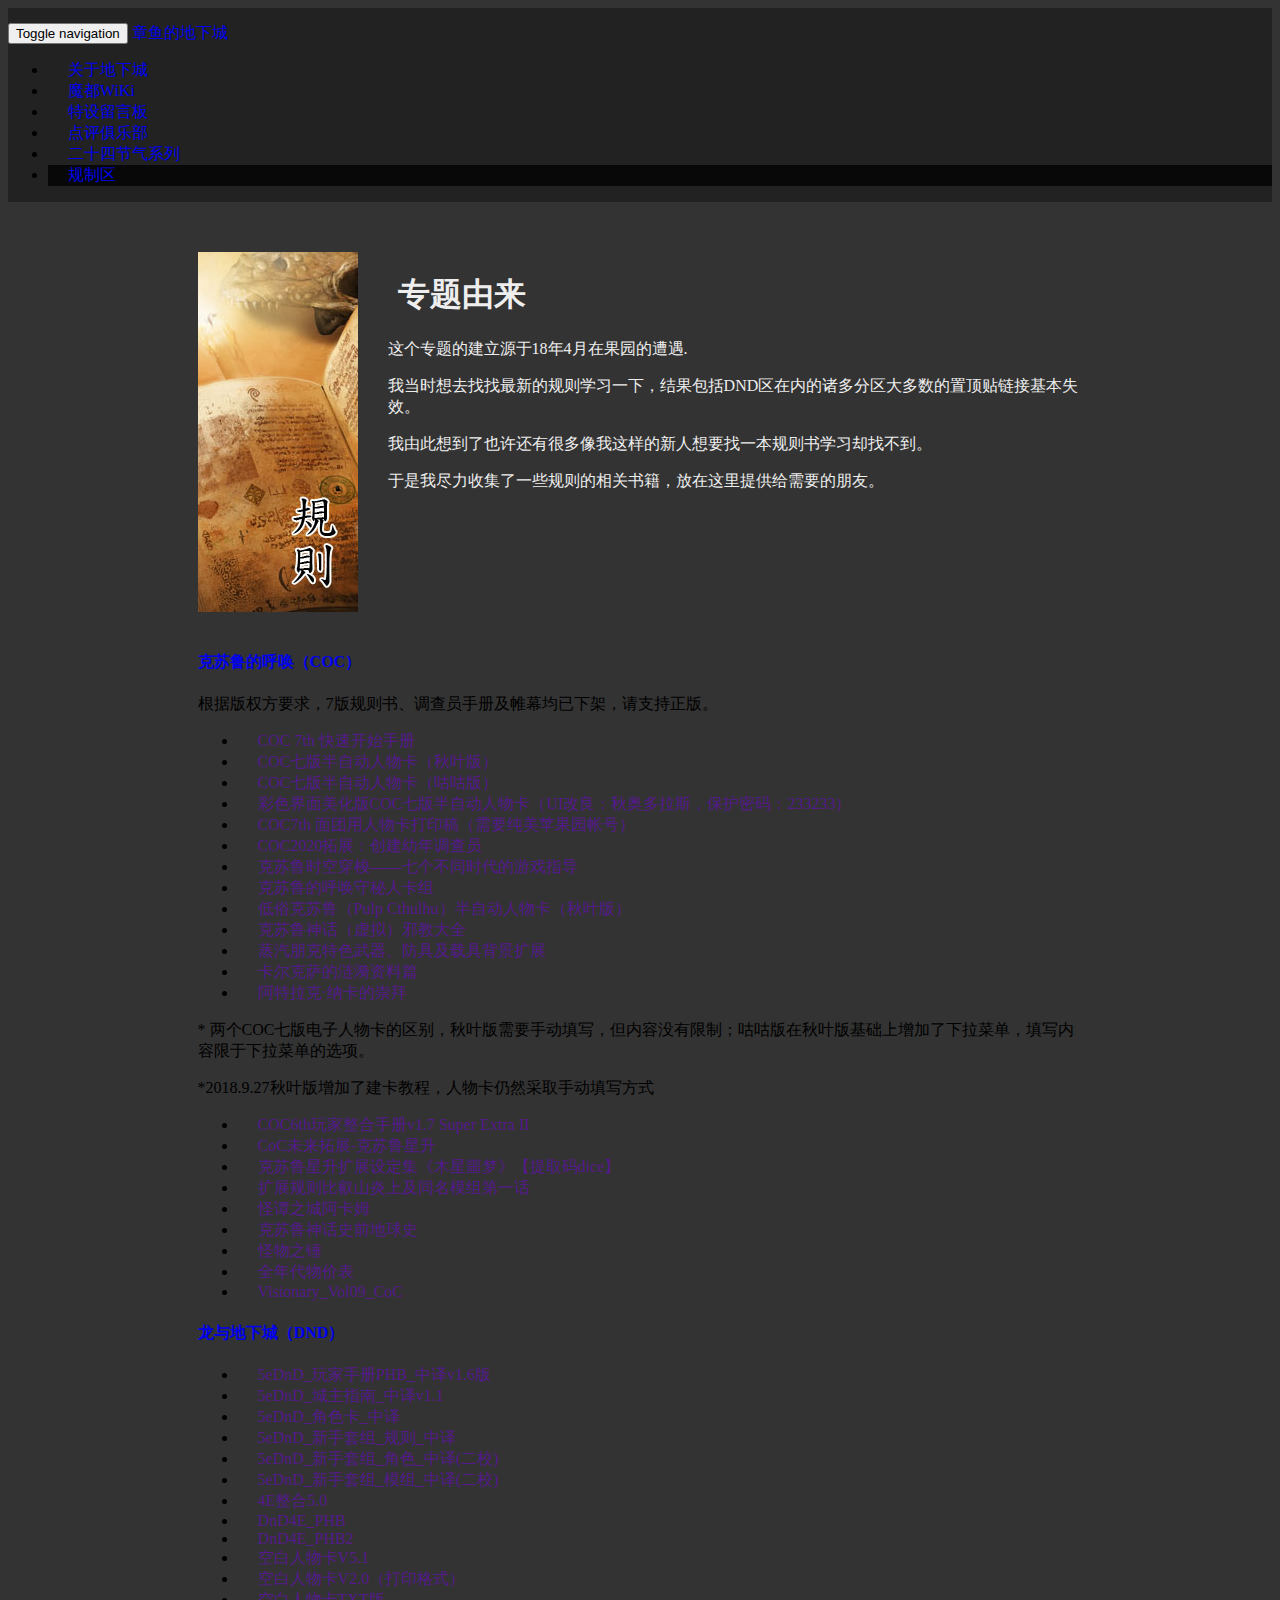
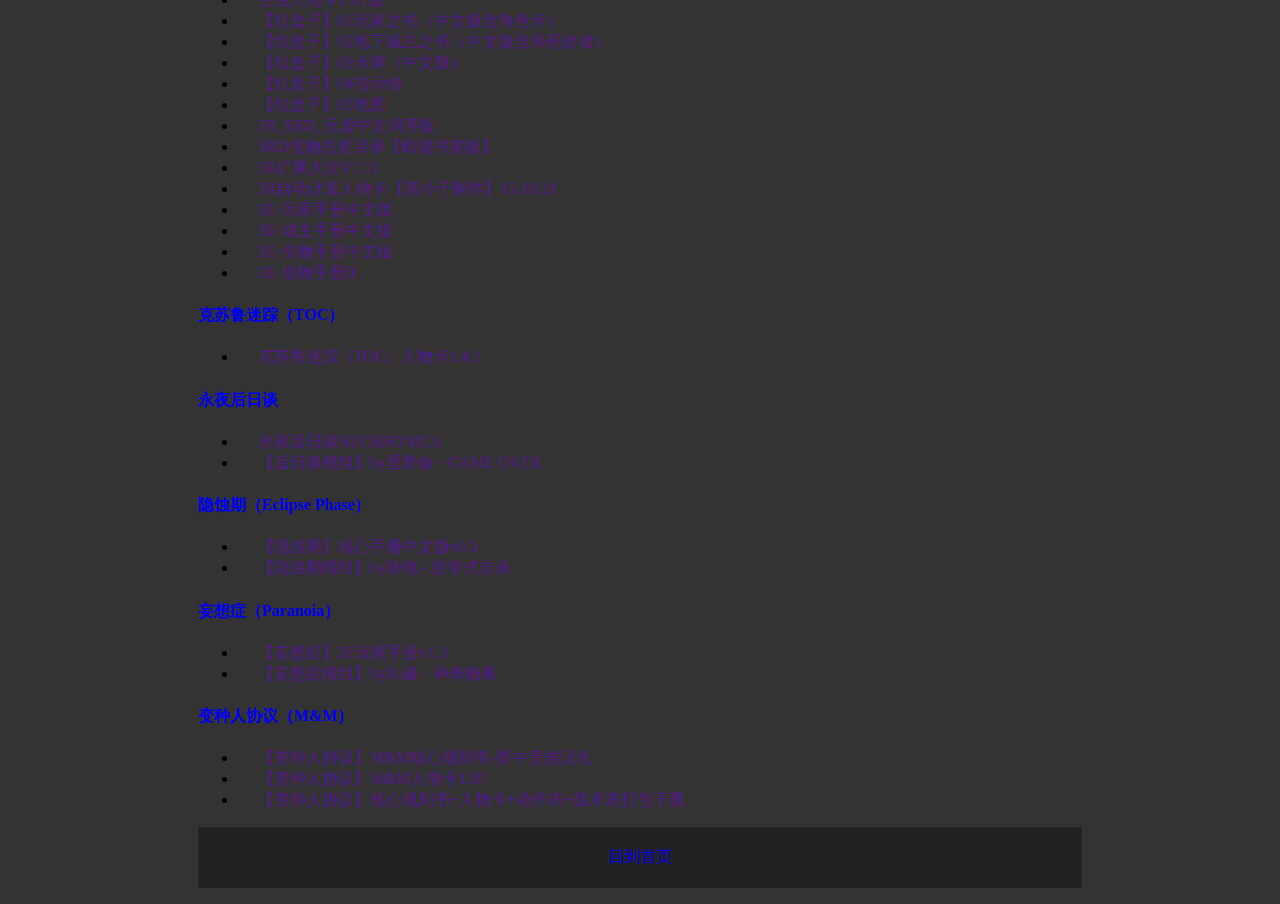
<file: rules.html>
<!DOCTYPE html>
<html lang="">

<head>
    <meta charset="utf-8">
    <meta http-equiv="X-UA-Compatible" content="IE=edge">
    <meta name="viewport" content="width=device-width, initial-scale=1">
    <title>仿魔都__魔都专题-规则</title>
    <!-- bootstrap3 -->
    <link rel="icon" href="./image/cnmodes/ia_100000000068.ico">
    <link href="https://cdn.staticfile.org/twitter-bootstrap/3.3.7/css/bootstrap.min.css" rel="stylesheet">
    <script src="https://cdn.staticfile.org/jquery/2.1.1/jquery.min.js"></script>
    <script src="https://cdn.staticfile.org/twitter-bootstrap/3.3.7/js/bootstrap.min.js"></script>
    <!-- 自体样式 -->
    <link rel="stylesheet" href="./css/index.css">
    <script src="./js/index.js"></script>
</head>

<body style="background-color: #333333;">
    <header>
        <div class="container">
            <nav class="navbar navbar-inverse" role="navigation">
                <div class="container-fluid clearfix">
                    <!-- Brand and toggle get grouped for better mobile display -->
                    <div class="navbar-header">
                        <button type="button" class="navbar-toggle" data-toggle="collapse" data-target=".navbar-ex1-collapse">
                                <span class="sr-only">Toggle navigation</span>
                                <span class="icon-bar"></span>
                                <span class="icon-bar"></span>
                                <span class="icon-bar"></span>
                            </button>
                        <a class="navbar-brand" href="./index.html">
                                章鱼的地下城
                        </a>
                    </div>
                    <!-- Collect the nav links, forms, and other content for toggling -->
                    <!-- <div class="collapse navbar-collapse navbar-ex1-collapse">
                        <form class="navbar-form navbar-left" role="search">
                            <div class="form-group">
                                <input type="text" class="form-control" placeholder="请输入内容查询模组">
                            </div>
                            <button type="submit" class="btn btn-default">搜索</button>
                        </form> -->
                    <div class="collapse navbar-collapse navbar-ex1-collapse" id="bs-example-navbar-collapse-1">
                        <ul class="nav navbar-nav navbar-right">
                            <li><a href="net.html" title="前往魔都主站">关于地下城</a></li>
                            <li><a href="org.html" title="前往魔都WiKi">魔都WiKi</a></li>
                            <li><a href="doku.html" title="前往留言板">特设留言板</a></li>
                            <li><a href="wenjuan.html" title="前往临时求评系统">点评俱乐部</a></li>
                            <li><a href="orgItem.html" title="前往二十四节气系列">二十四节气系列</a></li>
                            <li class="actives"><a href="rules.html" title="前往规制区">规制区</a></li>
                        </ul>
                    </div>
                    <!-- </div> -->
                    <!-- /.navbar-collapse -->
                </div>
            </nav>
        </div>
    </header>

    <!-- 标题顶部 -->
    <div class="page-header clearfix newPage coreCenter" style="color: #eee;">
        <img src="./image/cnmodes/rules.jpg" class="img-thumbnail" alt="Image" style="margin-right: 30px;">

        <div class="page-header" style="margin-left: 200px;">
            <h1>专题由来</h1>
        </div>
        <p>这个专题的建立源于18年4月在果园的遭遇.</p>
        <p>我当时想去找找最新的规则学习一下，结果包括DND区在内的诸多分区大多数的置顶贴链接基本失效。</p>
        <p>我由此想到了也许还有很多像我这样的新人想要找一本规则书学习却找不到。</p>
        <p>于是我尽力收集了一些规则的相关书籍，放在这里提供给需要的朋友。</p>
    </div>

    <!-- 折叠框 -->
    <div class="panel-group coreCenter" id="accordion">
        <div class="panel panel-default">
            <div class="panel-heading">
                <h4 class="panel-title">
                    <a data-toggle="collapse" data-parent="#accordion" href="#collapseOne">
                        克苏鲁的呼唤（COC）
                    </a>
                </h4>
            </div>
            <div id="collapseOne" class="panel-collapse collapse in">
                <div class="panel-body">
                    <p>根据版权方要求，7版规则书、调查员手册及帷幕均已下架，请支持正版。</p>
                    <ul class="nav nav-pills nav-stacked">
                        <li class="active"><a href="">COC 7th 快速开始手册 </a></li>
                        <li><a href="">COC七版半自动人物卡（秋叶版）</a></li>
                        <li><a href="">COC七版半自动人物卡（咕咕版）</a></li>
                        <li><a href="">彩色界面美化版COC七版半自动人物卡（UI改良：秋奥多拉斯，保护密码：233233）</a></li>
                        <li><a href="">COC7th 面团用人物卡打印稿（需要纯美苹果园帐号）</a></li>
                        <li><a href="">COC2020拓展：创建幼年调查员</a></li>
                        <li><a href="">克苏鲁时空穿梭——七个不同时代的游戏指导</a></li>
                        <li><a href="">克苏鲁的呼唤守秘人卡组</a></li>
                        <li><a href="">低俗克苏鲁（Pulp Cthulhu）半自动人物卡（秋叶版）</a></li>
                        <li><a href="">克苏鲁神话（虚拟）邪教大全</a></li>
                        <li><a href="">蒸汽朋克特色武器、防具及载具背景扩展</a></li>
                        <li><a href="">卡尔克萨的涟漪资料篇</a></li>
                        <li><a href="">阿特拉克·纳卡的崇拜</a></li>
                    </ul>
                    <p>* 两个COC七版电子人物卡的区别，秋叶版需要手动填写，但内容没有限制；咕咕版在秋叶版基础上增加了下拉菜单，填写内容限于下拉菜单的选项。</p>
                    <p>*2018.9.27秋叶版增加了建卡教程，人物卡仍然采取手动填写方式</p>
                    <ul class="nav nav-pills nav-stacked">
                        <li><a href="">COC6th玩家整合手册v1.7 Super Extra II </a></li>
                        <li><a href="">CoC未来拓展-克苏鲁星升</a></li>
                        <li><a href="">克苏鲁星升扩展设定集《木星噩梦》【提取码dice】</a></li>
                        <li><a href="">扩展规则比叡山炎上及同名模组第一话</a></li>
                        <li><a href="">怪谭之城阿卡姆</a></li>
                        <li><a href="">克苏鲁神话史前地球史</a></li>
                        <li><a href="">怪物之锤</a></li>
                        <li><a href="">全年代物价表</a></li>
                        <li><a href="">Visionary_Vol09_CoC</a></li>
                    </ul>
                </div>
            </div>
        </div>
        <div class="panel panel-success">
            <div class="panel-heading">
                <h4 class="panel-title">
                    <a data-toggle="collapse" data-parent="#accordion" href="#collapseTwo">
                        龙与地下城（DND）
                    </a>
                </h4>
            </div>
            <div id="collapseTwo" class="panel-collapse collapse in">
                <div class="panel-body">
                    <ul class="nav nav-pills nav-stacked">
                        <li class="active"><a href="">5eDnD_玩家手册PHB_中译v1.6版</a></li>
                        <li><a href="">5eDnD_城主指南_中译v1.1</a></li>
                        <li><a href="">5eDnD_角色卡_中译</a></li>
                        <li><a href="">5eDnD_新手套组_规则_中译</a></li>
                        <li><a href="">5eDnD_新手套组_角色_中译(二校)</a></li>
                        <li><a href="">5eDnD_新手套组_模组_中译(二校)</a></li>
                        <li><a href="">4E整合5.0</a></li>
                        <li><a href="">DnD4E_PHB</a></li>
                        <li><a href="">DnD4E_PHB2</a></li>
                        <li><a href="">空白人物卡V5.1</a></li>
                        <li><a href="">空白人物卡V2.0（打印格式）</a></li>
                        <li><a href="">空白人物卡TXT版</a></li>
                        <li><a href="">【红盒子】01玩家之书（中文版含角色卡）</a></li>
                        <li><a href="">【红盒子】02地下城主之书（中文版含杀死使者）</a></li>
                        <li><a href="">【红盒子】03卡牌（中文版）</a></li>
                        <li><a href="">【红盒子】04指示物</a></li>
                        <li><a href="">【红盒子】05地图</a></li>
                        <li><a href="">3R_SRD_元虚中文词序版</a></li>
                        <li><a href="">SRD怪物总览目录【欧德书签版】</a></li>
                        <li><a href="">3R扩展大全V1.11</a></li>
                        <li><a href="">3R自动计算人物卡【亲小于制作】15.10.21</a></li>
                        <li><a href="">3E-玩家手册中文版</a></li>
                        <li><a href="">3E-城主手册中文版</a></li>
                        <li><a href="">3E-怪物手册中文版</a></li>
                        <li><a href="">3E-怪物手册II</a></li>
                    </ul>
                </div>
            </div>
        </div>
        <div class="panel panel-info">
            <div class="panel-heading">
                <h4 class="panel-title">
                    <a data-toggle="collapse" data-parent="#accordion" href="#collapseThree">
                        克苏鲁迷踪（TOC）
                    </a>
                </h4>
            </div>
            <div id="collapseThree" class="panel-collapse collapse in">
                <div class="panel-body">
                    <ul class="nav nav-pills nav-stacked">
                        <li class="active"><a href="">克苏鲁迷踪（TOC）人物卡1.4.1</a></li>
                    </ul>
                </div>
            </div>
        </div>
        <div class="panel panel-warning">
            <div class="panel-heading">
                <h4 class="panel-title">
                    <a data-toggle="collapse" data-parent="#accordion" href="#collapseFour">
                        永夜后日谈
                    </a>
                </h4>
            </div>
            <div id="collapseFour" class="panel-collapse collapse in">
                <div class="panel-body">
                    <ul class="nav nav-pills nav-stacked">
                        <li class="active"><a href="">永夜后日谈NECHRONICA</a></li>
                        <li><a href="">【后日谈模组】by星野命 - GAME OVER</a></li>
                    </ul>
                </div>
            </div>
        </div>
        <div class="panel panel-danger">
            <div class="panel-heading">
                <h4 class="panel-title">
                    <a data-toggle="collapse" data-parent="#accordion" href="#collapseFive">
                        隐蚀期（Eclipse Phase）
                    </a>
                </h4>
            </div>
            <div id="collapseFive" class="panel-collapse collapse in">
                <div class="panel-body">
                    <ul class="nav nav-pills nav-stacked">
                        <li class="active"><a href="">【隐蚀期】核心手册中文版v0.3</a></li>
                        <li><a href="">【隐蚀期模组】by聆镜 - 哲学式自杀</a></li>
                    </ul>
                </div>
            </div>
            <div class="panel panel-default">
                <div class="panel-heading">
                    <h4 class="panel-title">
                        <a data-toggle="collapse" data-parent="#accordion" href="#collapseSix">
                            妄想症（Paranoia）
                        </a>
                    </h4>
                </div>
                <div id="collapseSix" class="panel-collapse collapse in">
                    <div class="panel-body">
                        <ul class="nav nav-pills nav-stacked">
                            <li><a href="">【妄想症】2E玩家手册v1.3</a></li>
                            <li><a href="">【妄想症模组】byRa酱 - 神奇糖果</a></li>
                        </ul>
                    </div>
                </div>
            </div>
            <div class="panel panel-success">
                <div class="panel-heading">
                    <h4 class="panel-title">
                        <a data-toggle="collapse" data-parent="#accordion" href="#collapseSeven">
                            变种人协议（M&M）
                        </a>
                    </h4>
                </div>
                <div id="collapseSeven" class="panel-collapse collapse in">
                    <div class="panel-body">
                        <ul class="nav nav-pills nav-stacked">
                            <li><a href="">【变种人协议】M&M核心规则书-梨中贵族汉化</a></li>
                            <li><a href="">【变种人协议】M&M人物卡1.07</a></li>
                            <li><a href="">【变种人协议】核心规则书+人物卡+动作表+战术表打包下载</a></li>
                        </ul>
                    </div>
                </div>
            </div>
        </div>


        <!-- 底部 -->
        <div class="bottom">
            <div class="bottom-btn">
                <p style="text-align: center;color: #fff;padding: 20px 0;background-color: #222222;"><a style="text-decoration: none;" href="./index.html">回到首页</a></p>
            </div>

        </div>

</body>

</html>
</file>
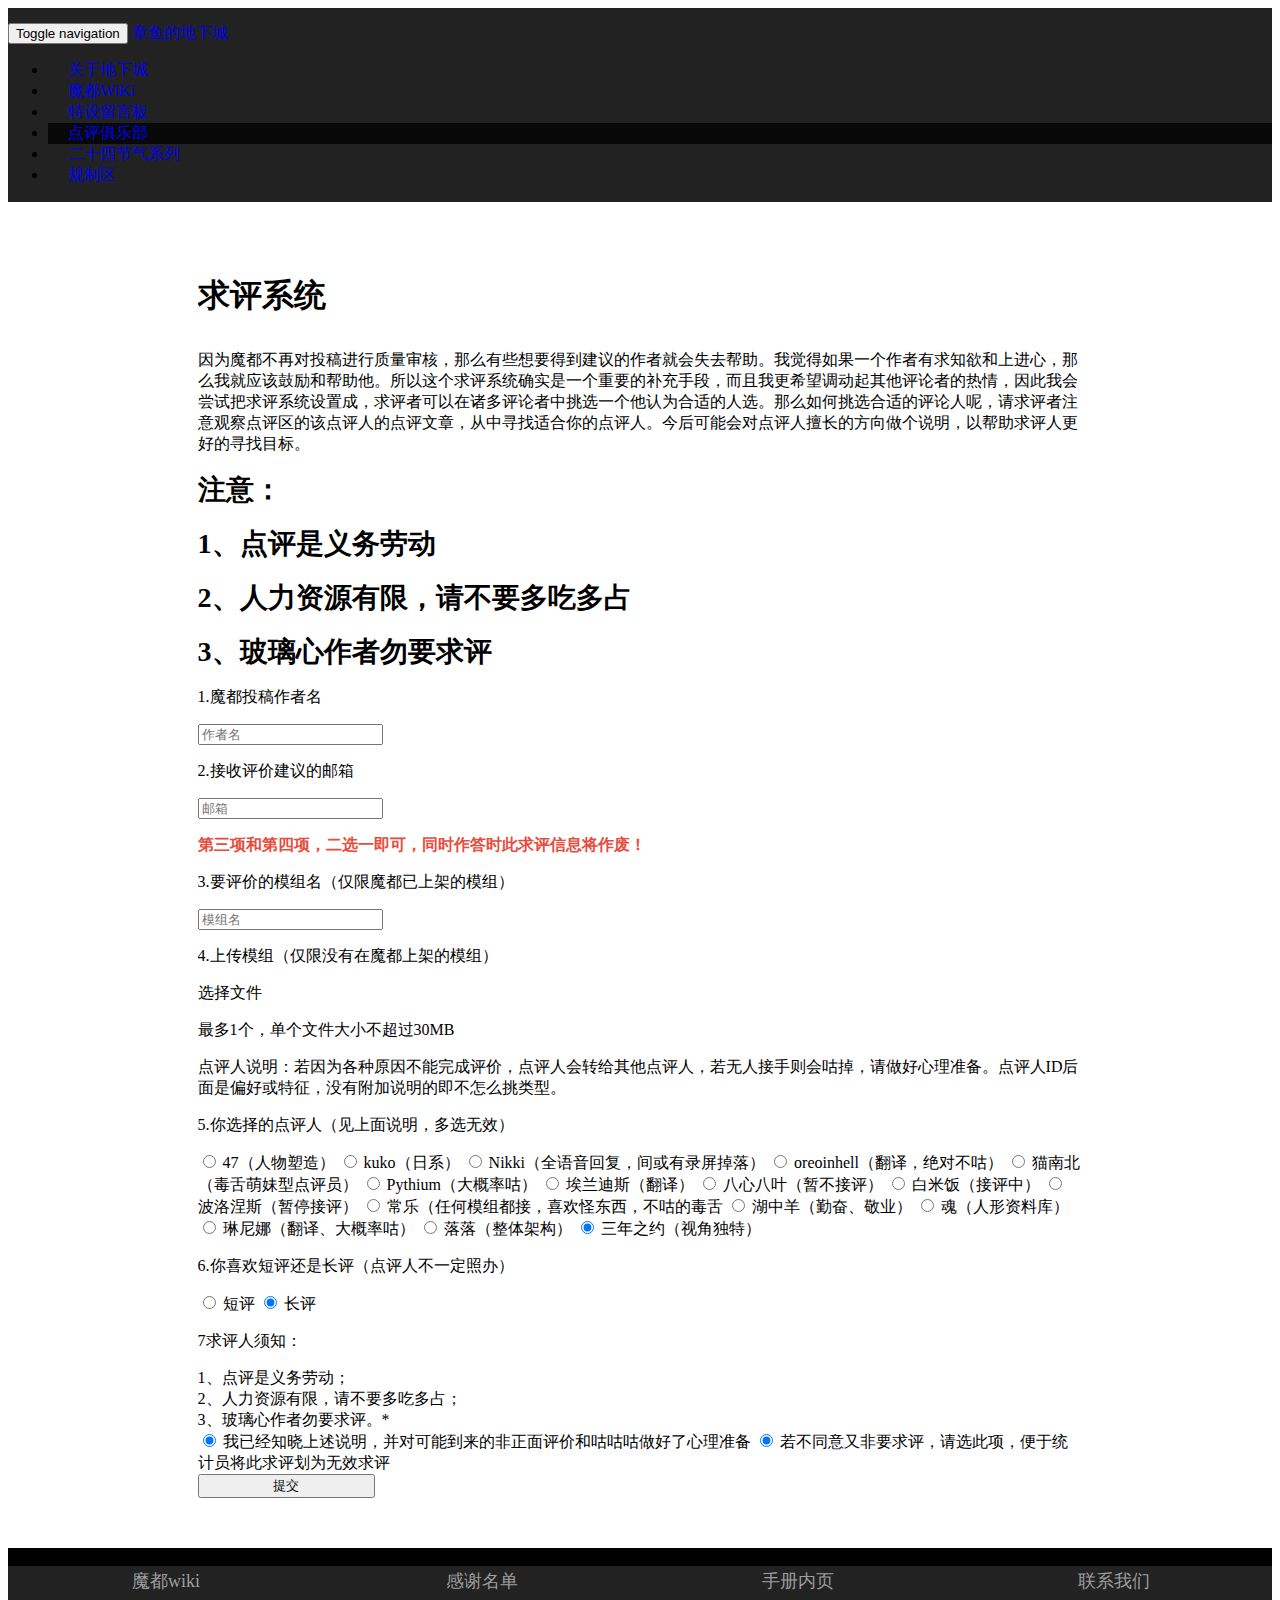
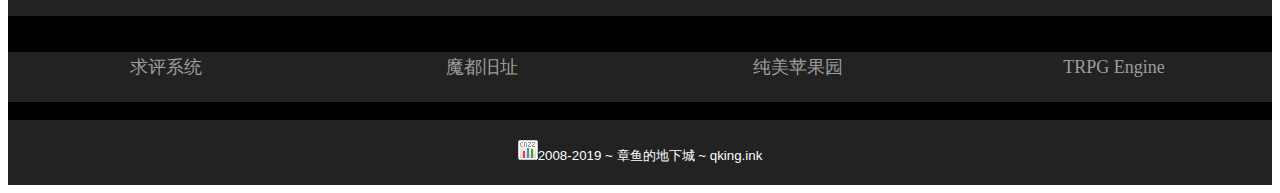
<file: wenjuan.html>
<!DOCTYPE html>
<html lang="">

<head>
    <meta charset="utf-8">
    <meta http-equiv="X-UA-Compatible" content="IE=edge">
    <meta name="viewport" content="width=device-width, initial-scale=1">
    <title>仿魔都__点评系统</title>
    <!-- bootstrap3 -->
    <link rel="icon" href="./image/cnmodes/ia_100000000068.ico">
    <link href="https://cdn.staticfile.org/twitter-bootstrap/3.3.7/css/bootstrap.min.css" rel="stylesheet">
    <script src="https://cdn.staticfile.org/jquery/2.1.1/jquery.min.js"></script>
    <script src="https://cdn.staticfile.org/twitter-bootstrap/3.3.7/js/bootstrap.min.js"></script>
    <!-- 自体样式 -->
    <link rel="stylesheet" href="./css/index.css">
    <script src="./js/index.js"></script>
</head>

<body>
    <header>
        <div class="container">
            <nav class="navbar navbar-inverse" role="navigation">
                <div class="container-fluid clearfix">
                    <!-- Brand and toggle get grouped for better mobile display -->
                    <div class="navbar-header">
                        <button type="button" class="navbar-toggle" data-toggle="collapse" data-target=".navbar-ex1-collapse">
                                <span class="sr-only">Toggle navigation</span>
                                <span class="icon-bar"></span>
                                <span class="icon-bar"></span>
                                <span class="icon-bar"></span>
                            </button>
                        <a class="navbar-brand" href="./index.html">
                                章鱼的地下城
                        </a>
                    </div>
                    <!-- Collect the nav links, forms, and other content for toggling -->
                    <!-- <div class="collapse navbar-collapse navbar-ex1-collapse">
                        <form class="navbar-form navbar-left" role="search">
                            <div class="form-group">
                                <input type="text" class="form-control" placeholder="请输入内容查询模组">
                            </div>
                            <button type="submit" class="btn btn-default">搜索</button>
                        </form> -->
                    <div class="collapse navbar-collapse navbar-ex1-collapse" id="bs-example-navbar-collapse-1">
                        <ul class="nav navbar-nav navbar-right">
                            <li><a href="net.html" title="前往魔都主站">关于地下城</a></li>
                            <li><a href="org.html" title="前往魔都WiKi">魔都WiKi</a></li>
                            <li><a href="doku.html" title="前往留言板">特设留言板</a></li>
                            <li class="actives"><a href="wenjuan.html" title="前往临时求评系统">点评俱乐部</a></li>
                            <li><a href="orgItem.html" title="前往二十四节气系列">二十四节气系列</a></li>
                            <li><a href="rules.html" title="前往规制区">规制区</a></li>
                        </ul>
                    </div>
                    <!-- </div> -->
                    <!-- /.navbar-collapse -->
                </div>
            </nav>
        </div>
    </header>



    <!-- 中部 -->
    <div class="coreCenter clearfix">
        <!-- 表单 -->
        <div class="wjContent clear" id="survey_page">
            <div class="content_box content_top">
                <div class="content" id="begin_content">
                    <div class="wjtitle mtop project_title">
                        <h1>
                            <p style="text-align: left;">求评系统</p>
                        </h1>
                    </div>
                    <div class="wjintro mtop desc_begin">
                        <p>因为魔都不再对投稿进行质量审核，那么有些想要得到建议的作者就会失去帮助。我觉得如果一个作者有求知欲和上进心，那么我就应该鼓励和帮助他。所以这个求评系统确实是一个重要的补充手段，而且我更希望调动起其他评论者的热情，因此我会尝试把求评系统设置成，求评者可以在诸多评论者中挑选一个他认为合适的人选。那么如何挑选合适的评论人呢，请求评者注意观察点评区的该点评人的点评文章，从中寻找适合你的点评人。今后可能会对点评人擅长的方向做个说明，以帮助求评人更好的寻找目标。</p><span></span><span></span>
                        <p><span style="font-size:28px"><strong>注意：</strong></span></p><span></span><span></span>
                        <p><span style="font-size:28px"><strong>1、点评是义务劳动</strong></span></p><span></span><span></span>
                        <p><span style="font-size:28px"><strong>2、人力资源有限，请不要多吃多占</strong></span></p><span></span><span></span>
                        <p><span style="font-size:28px"><strong>3、玻璃心作者勿要求评</strong></span></p>
                    </div>
                </div>

                <!-- Append question's html code here. -->

                <p>1.魔都投稿作者名</p>
                <div class="form-group">
                    <input class="form-control input-lg" type="text" placeholder="作者名">
                </div>

                <p>2.接收评价建议的邮箱</p>
                <div class="form-group">
                    <input class="form-control input-lg" type="text" placeholder="邮箱">
                </div>


                <div class="title">
                    <p><span style="font-family:黑体"><span style="color:#e74c3c"><strong>第三项和第四项，二选一即可，同时作答时此求评信息将作废！</strong></span></span>
                    </p>
                </div>


                <p>3.要评价的模组名（仅限魔都已上架的模组）</p>
                <div class="form-group">
                    <input class="form-control input-lg" type="text" placeholder="模组名">
                </div>


                <p>4.上传模组（仅限没有在魔都上架的模组）</p>
                <p>选择文件</p>
                <p>最多1个，单个文件大小不超过30MB</p>

            </div>
        </div>
        <div class="panel panel-default">
            <div class="panel-body">
                点评人说明：若因为各种原因不能完成评价，点评人会转给其他点评人，若无人接手则会咕掉，请做好心理准备。点评人ID后面是偏好或特征，没有附加说明的即不怎么挑类型。
            </div>
        </div>
        <div>
            <p>5.你选择的点评人（见上面说明，多选无效）</p>

            <div class="radio checkBox">
                <label>
                    <input type="radio" name="checkBtn" id="input" value="" checked="checked">
                    47（人物塑造）
                </label>
                <label>
                    <input type="radio" name="checkBtn" id="input" value="" checked="checked">
                    kuko（日系）
                </label>
                <label>
                    <input type="radio" name="checkBtn" id="input" value="" checked="checked">
                    Nikki（全语音回复，间或有录屏掉落）
                </label>
                <label>
                    <input type="radio" name="checkBtn" id="input" value="" checked="checked">
                    oreoinhell（翻译，绝对不咕）
                </label>
                <label>
                    <input type="radio" name="checkBtn" id="input" value="" checked="checked">
                    猫南北（毒舌萌妹型点评员）
                </label>
                <label>
                    <input type="radio" name="checkBtn" id="input" value="" checked="checked">
                    Pythium（大概率咕）
                </label>
                <label>
                    <input type="radio" name="checkBtn" id="input" value="" checked="checked">
                    埃兰迪斯（翻译）
                </label>
                <label>
                    <input type="radio" name="checkBtn" id="input" value="" checked="checked">
                    八心八叶（暂不接评）
                </label>
                <label>
                    <input type="radio" name="checkBtn" id="input" value="" checked="checked">
                    白米饭（接评中）
                </label>
                <label>
                    <input type="radio" name="checkBtn" id="input" value="" checked="checked">
                    波洛涅斯（暂停接评）
                </label>
                <label>
                    <input type="radio" name="checkBtn" id="input" value="" checked="checked">
                    常乐（任何模组都接，喜欢怪东西，不咕的毒舌
                </label>
                <label>
                    <input type="radio" name="checkBtn" id="input" value="" checked="checked">
                    湖中羊（勤奋、敬业）
                </label>
                <label>
                    <input type="radio" name="checkBtn" id="input" value="" checked="checked">
                    魂（人形资料库）
                </label>
                <label>
                    <input type="radio" name="checkBtn" id="input" value="" checked="checked">
                    琳尼娜（翻译、大概率咕）
                </label>
                <label>
                    <input type="radio" name="checkBtn" id="input" value="" checked="checked">
                    落落（整体架构）
                </label>
                <label>
                    <input type="radio" name="checkBtn" id="input" value="" checked="checked">
                    三年之约（视角独特）
                </label>
            </div>
            <!-- 单选end -->
            <p>6.你喜欢短评还是长评（点评人不一定照办）</p>

            <div class="radio">
                <label>
                    <input type="radio" name="maxminChexk" id="input" value="" checked="checked">
                   短评
                </label>
                <label>
                    <input type="radio" name="maxminChexk" id="input" value="" checked="checked">
                   长评
                </label>
            </div>
            <p>7求评人须知：</p>
            <div>1、点评是义务劳动；</div>
            <div>2、人力资源有限，请不要多吃多占；</div>
            <div>3、玻璃心作者勿要求评。<span class="asterisk">*</span></div>
            </span>

            <div class="radio">
                <label>
                    <input type="radio" name="bixu1" id="input" value="" checked="checked">
                    我已经知晓上述说明，并对可能到来的非正面评价和咕咕咕做好了心理准备
                </label>
                <label>
                    <input type="radio" name="bixu2" id="input" value="" checked="checked">
                    若不同意又非要求评，请选此项，便于统计员将此求评划为无效求评
                </label>
            </div>

        </div>

        <button type="submit" class="btn btn-primary bottomBtn">提交</button>


    </div>

    <!-- 底部 -->
    <div class="bottom">
        <div class="bottom-list clearfix">
            <p class="list-group-item"><a href="">魔都wiki</a></p>
            <p class="list-group-item"><a href="">感谢名单</a></p>
            <p class="list-group-item"><a href="">手册内页</a></p>
            <p class="list-group-item"><a href="">联系我们</a></p>
        </div>
        <div class="bottom-list clearfix" style="margin-top: 0;">
            <p class="list-group-item"><a href="">求评系统</a></p>
            <p class="list-group-item"><a href="">魔都旧址</a></p>
            <p class="list-group-item"><a href="">纯美苹果园</a></p>
            <p class="list-group-item"><a href="">TRPG Engine</a></p>
        </div>

        <div class="bottom-btn">
            <button type="button" class="btn btn-default btn-sm">
                <img src="./image/cnmodes/ia_200000009.gif"/>2008-2019 ~ 章鱼的地下城 ~ qking.ink
            </button>
        </div>

    </div>

</body>

</html>
</file>
<file: css/index.css>
/* 清除漂浮 */

.clearfix {
    content: "";
    display: block;
    clear: both;
    overflow: auto;
}

a {
    text-decoration: none
}

header {
    background-color: #222;
    height: 100%;
    padding-top: 15px;
}


/* 居中 */

.coreCenter {
    width: 70%;
    margin: 0 auto;
}

.navbar {
    border: none;
    /* background-color: #fff; */
    border-radius: 0;
}

.navbar-header {
    margin: 0;
}

.nav li {
    padding: 0 20px;
    /* background-color: red; */
}

#bs-example-navbar-collapse-1 .nav>li:hover {
    background-color: #080808;
    padding: 0 20px;
}


/* 当前页面链接的样式 */

.nav .actives {
    padding: 0 20px;
    background-color: #080808;
}


/* 轮播图 */

.carousel-inner img {
    width: 100%;
    height: 100%;
}

#carousel-id {
    margin-top: 0px;
}

#carousel-id .item {
    background: no-repeat center center;
    background-size: cover;
}

@media screen and (min-width:700px) {
    /*屏幕小于700展示背景图，所以哟啊设置高度*/
    #carousel-id .item {
        height: 680px;
        /* 和图片高度设置一样 */
    }
}


/* 水平列表 */

.bottom {
    background-color: black;
}

.bottom-list {
    margin: 50px 0 0 0;
    width: 100%;
}

.bottom-list>p {
    float: left;
    width: 25%;
    height: 50px;
    line-height: 30px;
    font-size: 12px;
    background-color: #222222;
    border: none;
    text-align: center;
}

.list-group-item>a {
    text-decoration: none;
    text-align: center;
    color: #9D9D9D;
}

.list-group-item>a:hover {
    color: #fff;
}

@media screen and (min-width:700px) {
    /*屏幕大于700放大字体*/
    .bottom-list>p {
        font-size: 18px;
    }
}

.bottom-apple>p {
    background-color: #222222;
    border: none;
    border-radius: 0;
    text-align: center;
    font-size: 18px;
}

.bottom-apple>p:hover {
    color: #fff;
}

.list-group {
    margin-top: 50px;
}

.list-group-item.active {
    background-color: #989898;
    border: 1px solid #9D9D9D;
}

.bottomfl>div {
    width: 50%;
    float: left;
}

.bottom-btn .btn {
    background-color: #222222;
    color: #fff;
    border: none;
    text-align: center;
    width: 100%;
    padding: 20px 0;
}


/* 六边形 */

.hexagon1 {
    width: 100px;
    height: 160px;
    background-color: #6c6;
    position: relative;
    margin: 0 auto;
}

.hexagon1::before {
    width: 0;
    height: 0;
    content: '';
    position: absolute;
    top: 0;
    left: -40px;
    border-right: 40px solid #6c6;
    border-top: 80px solid transparent;
    border-bottom: 80px solid transparent;
}

.hexagon1::after {
    width: 0;
    height: 0;
    content: '';
    position: absolute;
    top: 0;
    right: -40px;
    border-left: 40px solid #6c6;
    border-top: 80px solid transparent;
    border-bottom: 80px solid transparent;
}

.hexagon2 {
    width: 100px;
    height: 160px;
    background-color: orange;
    position: relative;
    margin: 0 auto;
}

.hexagon2 .left {
    width: 0;
    height: 0;
    position: absolute;
    left: -40px;
    top: 0;
    border-right: 40px solid orange;
    border-top: 80px solid transparent;
    border-bottom: 80px solid transparent;
}

.hexagon2 .right {
    width: 0;
    height: 0;
    position: absolute;
    right: -40px;
    top: 0;
    border-left: 40px solid orange;
    border-top: 80px solid transparent;
    border-bottom: 80px solid transparent;
}


/* 表格 */

.table {
    margin-top: 30px;
    text-align: center;
}

.table>thead {
    background-color: aqua;
}

.table>thead:hover {
    background-color: #B77533;
    color: #fff;
}

.table td {
    padding: 20px;
}

.table td {
    width: 25%;
}

@media screen and (min-width:700px) {
    /*屏幕大于700放大字体*/
    .tablefl tr {
        display: inline-block;
        width: 25%;
        /* border: 1px solid red; */
    }
}


/* 魔都wiki搜索框 */

.orgInput {
    /* line-height: 145px; */
    margin-top: 70px;
}

.orgInput input {
    width: 80%;
    float: left;
}

.orgInput button {
    width: 20%;
    float: right;
}

@media screen and (min-width:700px) {
    /*屏幕大于700放大字体*/
    .orgInput {
        width: 30%;
        float: right;
    }
}

.orgBtnImg {
    text-align: center;
    margin-top: 20px;
}

@media screen and (min-width:700px) {
    /*屏幕大于700放大字体*/
    .orgBtnImg {
        float: left;
        margin-top: 20px;
    }
}


/* 标题 */

.page-header small {
    background-color: #FFF79F;
    font-size: 14px;
    padding: 10px;
    border-radius: 20px;
}


/* 聊天公告 */

.coreCenter {
    margin-top: 40px;
}

.orgItem .card {
    height: 480px;
}

.coreCenter .orgItem {
    border: 1px solid #989898;
    border-radius: 20px;
    /* margin: 2px; */
}

.coreCenter .orgItem:hover {
    box-shadow: 2px 2px 2px #080808;
    background-color: #FFF79F;
    /* color: #fff; */
}

.coreCenter .orgItem table {
    color: #0b34ba;
}

.coreCenter .orgItem .active {
    font-weight: bold;
    color: black;
}

.coreCenter .orgItem h4 {
    font-weight: bolder;
    font-size: 26px;
}

.img-responsive {
    width: 100%;
}


/* 评论单条 */

.newPage {
    margin-top: 50px;
}

.newPage img {
    float: left;
    margin: 0 20px 0 0;
}

.newPage button {
    padding: 5px;
    margin-bottom: 20px;
}

.btn-lg {
    padding: 5px;
}

.newPager p {
    display: block;
    margin-block-start: 1em;
    margin-block-end: 1em;
    margin-inline-start: 0px;
    margin-inline-end: 0px;
}

.news {
    background-color: #DFDFDF;
    padding: 20px;
    border-radius: 10px;
    box-shadow: 2px 2px 2px #989898;
}


/* 单选按钮 */

.checkBox label {
    width: 100%;
}

.bottomBtn {
    width: 100%;
}

@media screen and (min-width:700px) {
    /*屏幕大于700放大字体*/
    .bottomBtn {
        width: 20%;
    }
}
</file>
